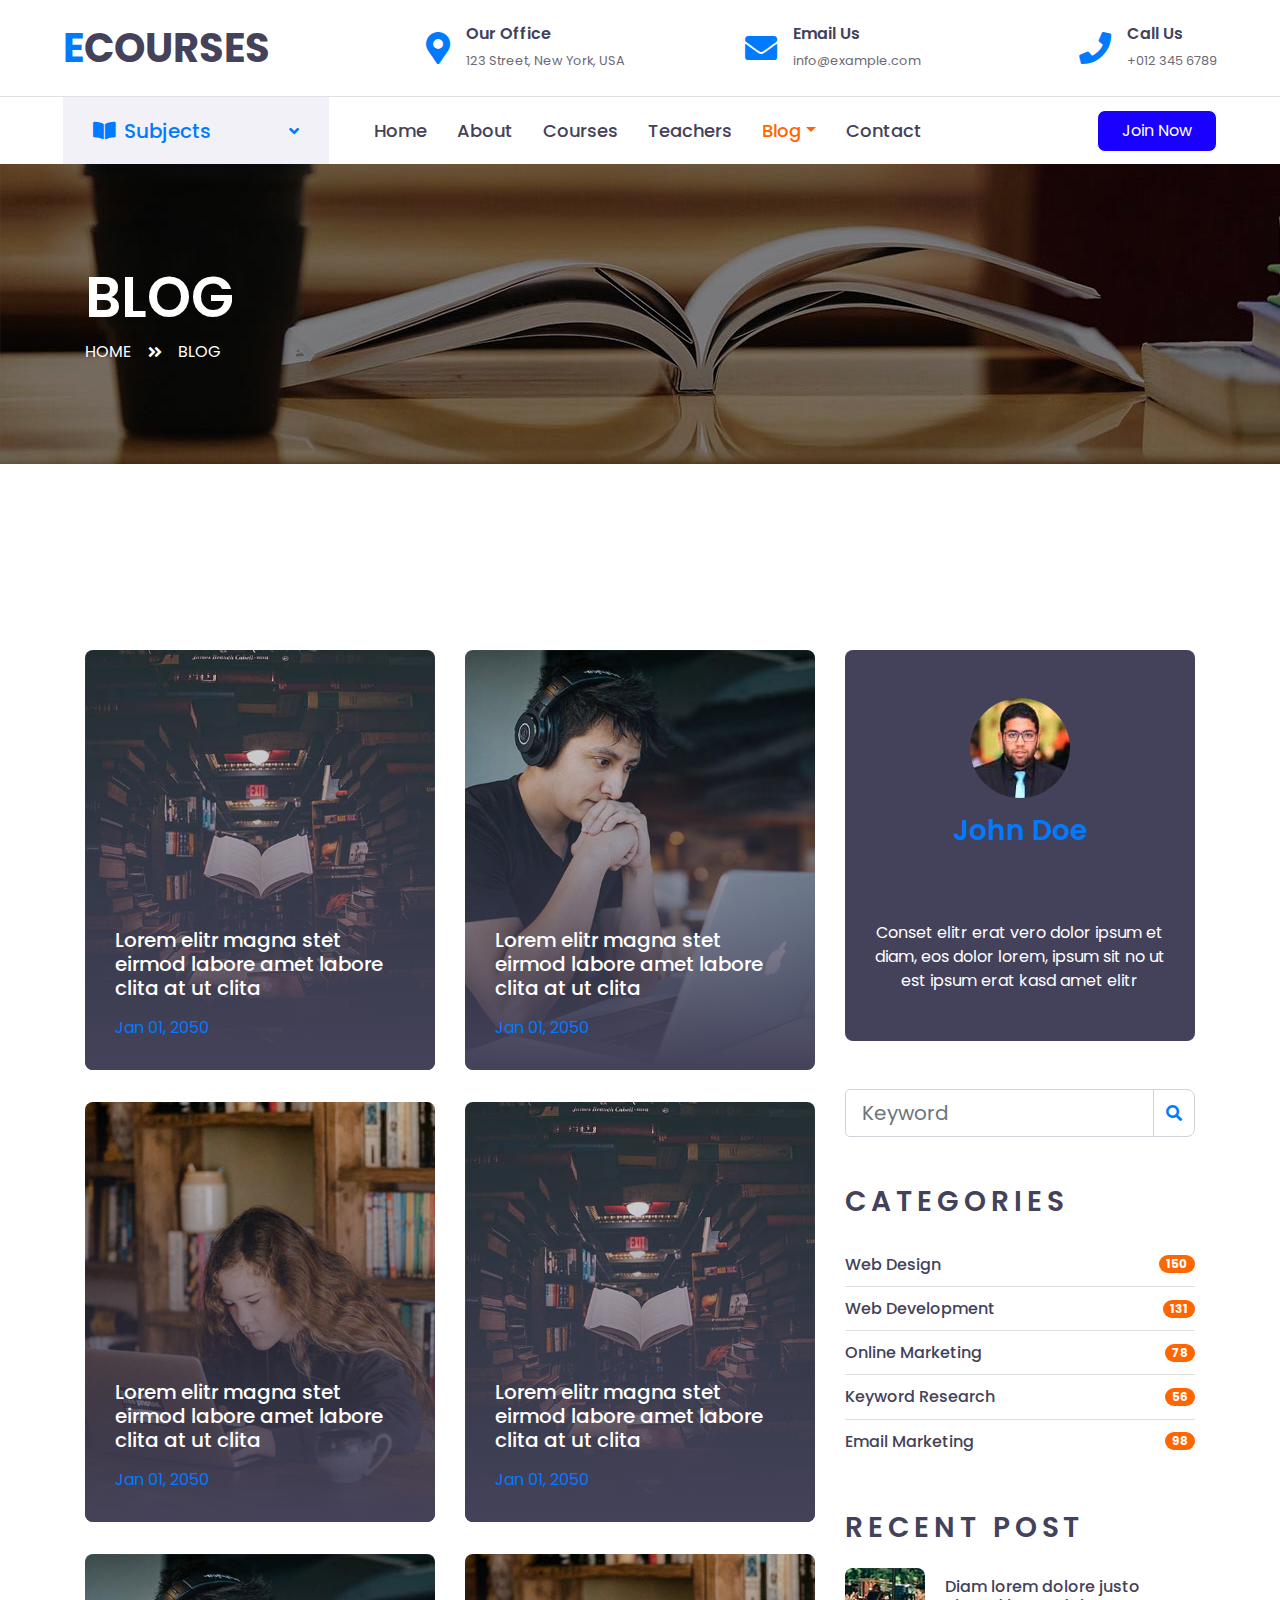
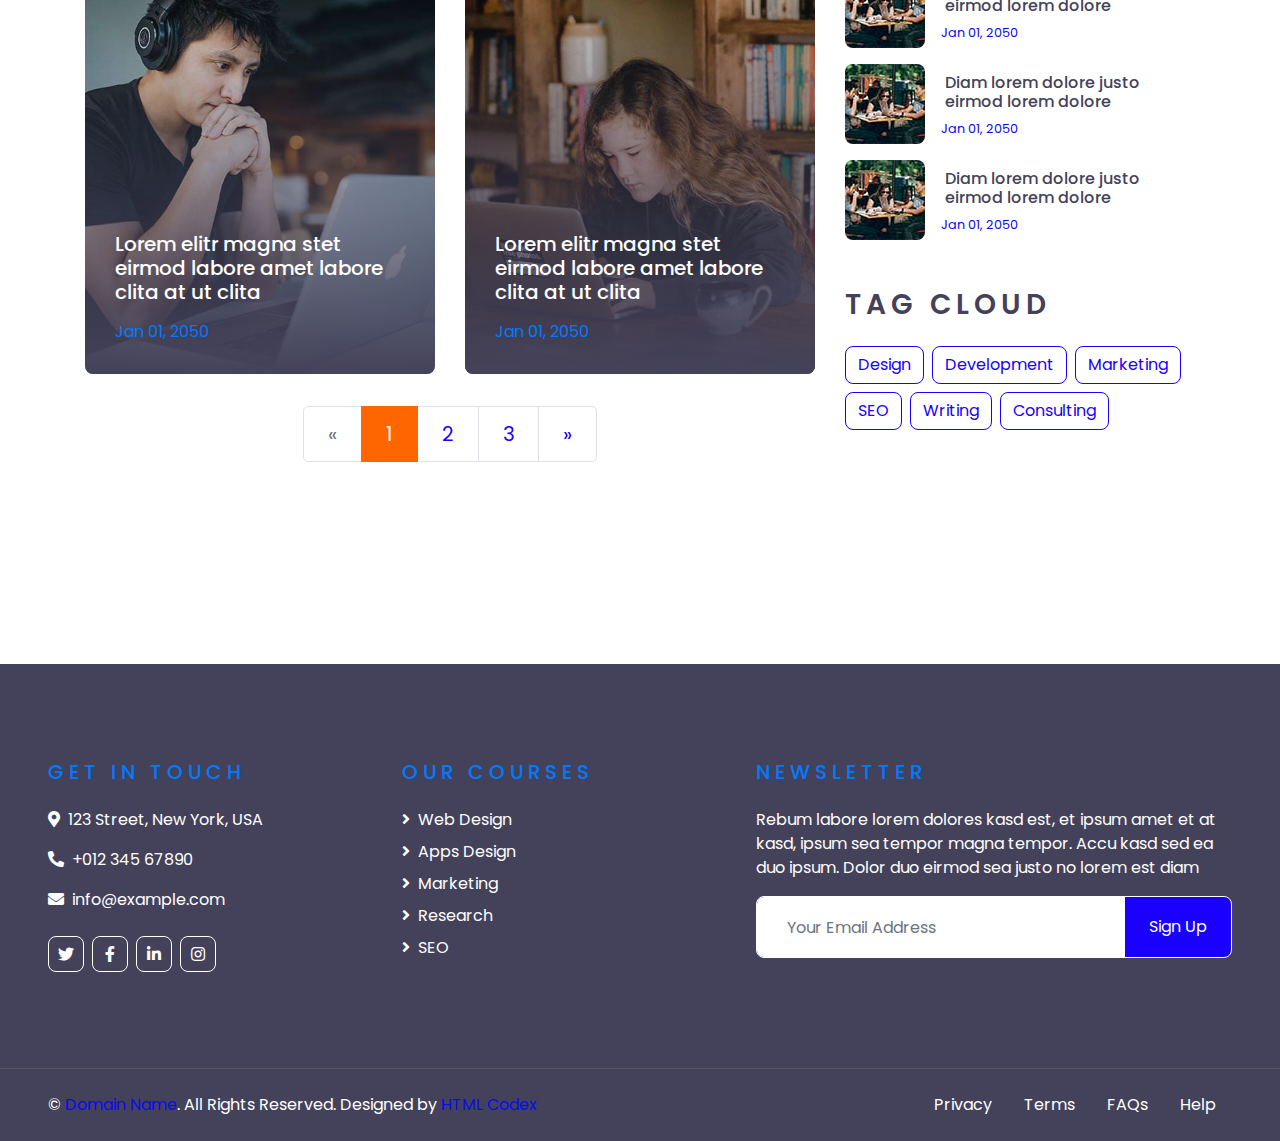
<file: blog.html>
<!DOCTYPE html>
<html lang="en">

<head>
    <meta charset="utf-8">
    <title>ECOURSES - Online Courses HTML Template</title>
    <meta content="width=device-width, initial-scale=1.0" name="viewport">
    <meta content="Free HTML Templates" name="keywords">
    <meta content="Free HTML Templates" name="description">

    <!-- Favicon -->
    <link href="img/favicon.ico" rel="icon">

    <!-- Google Web Fonts -->
    <link rel="preconnect" href="https://fonts.gstatic.com">
    <link href="https://fonts.googleapis.com/css2?family=Poppins:wght@400;500;600;700&display=swap" rel="stylesheet"> 

    <!-- Font Awesome -->
    <link href="https://cdnjs.cloudflare.com/ajax/libs/font-awesome/5.10.0/css/all.min.css" rel="stylesheet">

    <!-- Libraries Stylesheet -->
    <link href="lib/owlcarousel/assets/owl.carousel.min.css" rel="stylesheet">

    <!-- Customized Bootstrap Stylesheet -->
    <link href="css/style.css" rel="stylesheet">
</head>

<body>
    <!-- Topbar Start -->
    <div class="container-fluid d-none d-lg-block">
        <div class="row align-items-center py-4 px-xl-5">
            <div class="col-lg-3">
                <a href="" class="text-decoration-none">
                    <h1 class="m-0"><span class="text-primary">E</span>COURSES</h1>
                </a>
            </div>
            <div class="col-lg-3 text-right">
                <div class="d-inline-flex align-items-center">
                    <i class="fa fa-2x fa-map-marker-alt text-primary mr-3"></i>
                    <div class="text-left">
                        <h6 class="font-weight-semi-bold mb-1">Our Office</h6>
                        <small>123 Street, New York, USA</small>
                    </div>
                </div>
            </div>
            <div class="col-lg-3 text-right">
                <div class="d-inline-flex align-items-center">
                    <i class="fa fa-2x fa-envelope text-primary mr-3"></i>
                    <div class="text-left">
                        <h6 class="font-weight-semi-bold mb-1">Email Us</h6>
                        <small>info@example.com</small>
                    </div>
                </div>
            </div>
            <div class="col-lg-3 text-right">
                <div class="d-inline-flex align-items-center">
                    <i class="fa fa-2x fa-phone text-primary mr-3"></i>
                    <div class="text-left">
                        <h6 class="font-weight-semi-bold mb-1">Call Us</h6>
                        <small>+012 345 6789</small>
                    </div>
                </div>
            </div>
        </div>
    </div>
    <!-- Topbar End -->


    <!-- Navbar Start -->
    <div class="container-fluid">
        <div class="row border-top px-xl-5">
            <div class="col-lg-3 d-none d-lg-block">
                <a class="d-flex align-items-center justify-content-between bg-secondary w-100 text-decoration-none" data-toggle="collapse" href="#navbar-vertical" style="height: 67px; padding: 0 30px;">
                    <h5 class="text-primary m-0"><i class="fa fa-book-open mr-2"></i>Subjects</h5>
                    <i class="fa fa-angle-down text-primary"></i>
                </a>
                <nav class="collapse position-absolute navbar navbar-vertical navbar-light align-items-start p-0 border border-top-0 border-bottom-0 bg-light" id="navbar-vertical" style="width: calc(100% - 30px); z-index: 9;">
                    <div class="navbar-nav w-100">
                        <div class="nav-item dropdown">
                            <a href="#" class="nav-link" data-toggle="dropdown">Web Design <i class="fa fa-angle-down float-right mt-1"></i></a>
                            <div class="dropdown-menu position-absolute bg-secondary border-0 rounded-0 w-100 m-0">
                                <a href="" class="dropdown-item">HTML</a>
                                <a href="" class="dropdown-item">CSS</a>
                                <a href="" class="dropdown-item">jQuery</a>
                            </div>
                        </div>
                        <a href="" class="nav-item nav-link">Apps Design</a>
                        <a href="" class="nav-item nav-link">Marketing</a>
                        <a href="" class="nav-item nav-link">Research</a>
                        <a href="" class="nav-item nav-link">SEO</a>
                    </div>
                </nav>
            </div>
            <div class="col-lg-9">
                <nav class="navbar navbar-expand-lg bg-light navbar-light py-3 py-lg-0 px-0">
                    <a href="" class="text-decoration-none d-block d-lg-none">
                        <h1 class="m-0"><span class="text-primary">E</span>COURSES</h1>
                    </a>
                    <button type="button" class="navbar-toggler" data-toggle="collapse" data-target="#navbarCollapse">
                        <span class="navbar-toggler-icon"></span>
                    </button>
                    <div class="collapse navbar-collapse justify-content-between" id="navbarCollapse">
                        <div class="navbar-nav py-0">
                            <a href="index.html" class="nav-item nav-link">Home</a>
                            <a href="about.html" class="nav-item nav-link">About</a>
                            <a href="course.html" class="nav-item nav-link">Courses</a>
                            <a href="teacher.html" class="nav-item nav-link">Teachers</a>
                            <div class="nav-item dropdown">
                                <a href="#" class="nav-link dropdown-toggle active" data-toggle="dropdown">Blog</a>
                                <div class="dropdown-menu rounded-0 m-0">
                                    <a href="blog.html" class="dropdown-item active">Blog Grid</a>
                                    <a href="single.html" class="dropdown-item">Blog Detail</a>
                                </div>
                            </div>
                            <a href="contact.html" class="nav-item nav-link">Contact</a>
                        </div>
                        <a class="btn btn-primary py-2 px-4 ml-auto d-none d-lg-block" href="">Join Now</a>
                    </div>
                </nav>
            </div>
        </div>
    </div>
    <!-- Navbar End -->


    <!-- Header Start -->
    <div class="container-fluid page-header" style="margin-bottom: 90px;">
        <div class="container">
            <div class="d-flex flex-column justify-content-center" style="min-height: 300px">
                <h3 class="display-4 text-white text-uppercase">Blog</h3>
                <div class="d-inline-flex text-white">
                    <p class="m-0 text-uppercase"><a class="text-white" href="">Home</a></p>
                    <i class="fa fa-angle-double-right pt-1 px-3"></i>
                    <p class="m-0 text-uppercase">Blog</p>
                </div>
            </div>
        </div>
    </div>
    <!-- Header End -->


    <!-- Blog Start -->
    <div class="container-fluid py-5">
        <div class="container py-5">
            <div class="row">
                <div class="col-lg-8">
                    <div class="row pb-3">
                        <div class="col-lg-6 mb-4">
                            <div class="blog-item position-relative overflow-hidden rounded mb-2">
                                <img class="img-fluid" src="img/blog-1.jpg" alt="">
                                <a class="blog-overlay text-decoration-none" href="">
                                    <h5 class="text-white mb-3">Lorem elitr magna stet eirmod labore amet labore clita at ut clita</h5>
                                    <p class="text-primary m-0">Jan 01, 2050</p>
                                </a>
                            </div>
                        </div>
                        <div class="col-lg-6 mb-4">
                            <div class="blog-item position-relative overflow-hidden rounded mb-2">
                                <img class="img-fluid" src="img/blog-2.jpg" alt="">
                                <a class="blog-overlay text-decoration-none" href="">
                                    <h5 class="text-white mb-3">Lorem elitr magna stet eirmod labore amet labore clita at ut clita</h5>
                                    <p class="text-primary m-0">Jan 01, 2050</p>
                                </a>
                            </div>
                        </div>
                        <div class="col-lg-6 mb-4">
                            <div class="blog-item position-relative overflow-hidden rounded mb-2">
                                <img class="img-fluid" src="img/blog-3.jpg" alt="">
                                <a class="blog-overlay text-decoration-none" href="">
                                    <h5 class="text-white mb-3">Lorem elitr magna stet eirmod labore amet labore clita at ut clita</h5>
                                    <p class="text-primary m-0">Jan 01, 2050</p>
                                </a>
                            </div>
                        </div>
                        <div class="col-lg-6 mb-4">
                            <div class="blog-item position-relative overflow-hidden rounded mb-2">
                                <img class="img-fluid" src="img/blog-1.jpg" alt="">
                                <a class="blog-overlay text-decoration-none" href="">
                                    <h5 class="text-white mb-3">Lorem elitr magna stet eirmod labore amet labore clita at ut clita</h5>
                                    <p class="text-primary m-0">Jan 01, 2050</p>
                                </a>
                            </div>
                        </div>
                        <div class="col-lg-6 mb-4">
                            <div class="blog-item position-relative overflow-hidden rounded mb-2">
                                <img class="img-fluid" src="img/blog-2.jpg" alt="">
                                <a class="blog-overlay text-decoration-none" href="">
                                    <h5 class="text-white mb-3">Lorem elitr magna stet eirmod labore amet labore clita at ut clita</h5>
                                    <p class="text-primary m-0">Jan 01, 2050</p>
                                </a>
                            </div>
                        </div>
                        <div class="col-lg-6 mb-4">
                            <div class="blog-item position-relative overflow-hidden rounded mb-2">
                                <img class="img-fluid" src="img/blog-3.jpg" alt="">
                                <a class="blog-overlay text-decoration-none" href="">
                                    <h5 class="text-white mb-3">Lorem elitr magna stet eirmod labore amet labore clita at ut clita</h5>
                                    <p class="text-primary m-0">Jan 01, 2050</p>
                                </a>
                            </div>
                        </div>
                        <div class="col-12">
                            <nav aria-label="Page navigation">
                                <ul class="pagination pagination-lg justify-content-center mb-0">
                                  <li class="page-item disabled">
                                    <a class="page-link" href="#" aria-label="Previous">
                                      <span aria-hidden="true">&laquo;</span>
                                      <span class="sr-only">Previous</span>
                                    </a>
                                  </li>
                                  <li class="page-item active"><a class="page-link" href="#">1</a></li>
                                  <li class="page-item"><a class="page-link" href="#">2</a></li>
                                  <li class="page-item"><a class="page-link" href="#">3</a></li>
                                  <li class="page-item">
                                    <a class="page-link" href="#" aria-label="Next">
                                      <span aria-hidden="true">&raquo;</span>
                                      <span class="sr-only">Next</span>
                                    </a>
                                  </li>
                                </ul>
                              </nav>
                        </div>
                    </div>
                </div>
    
                <div class="col-lg-4 mt-5 mt-lg-0">
                    <!-- Author Bio -->
                    <div class="d-flex flex-column text-center bg-dark rounded mb-5 py-5 px-4">
                        <img src="img/user.jpg" class="img-fluid rounded-circle mx-auto mb-3" style="width: 100px;">
                        <h3 class="text-primary mb-3">John Doe</h3>
                        <h3 class="text-uppercase mb-4" style="letter-spacing: 5px;">Tag Cloud</h3>
                        <p class="text-white m-0">Conset elitr erat vero dolor ipsum et diam, eos dolor lorem, ipsum sit no ut est  ipsum erat kasd amet elitr</p>
                    </div>
    
                    <!-- Search Form -->
                    <div class="mb-5">
                        <form action="">
                            <div class="input-group">
                                <input type="text" class="form-control form-control-lg" placeholder="Keyword">
                                <div class="input-group-append">
                                    <span class="input-group-text bg-transparent text-primary"><i
                                            class="fa fa-search"></i></span>
                                </div>
                            </div>
                        </form>
                    </div>
    
                    <!-- Category List -->
                    <div class="mb-5">
                        <h3 class="text-uppercase mb-4" style="letter-spacing: 5px;">Categories</h3>
                        <ul class="list-group list-group-flush">
                            <li class="list-group-item d-flex justify-content-between align-items-center px-0">
                                <a href="" class="text-decoration-none h6 m-0">Web Design</a>
                                <span class="badge badge-primary badge-pill">150</span>
                            </li>
                            <li class="list-group-item d-flex justify-content-between align-items-center px-0">
                                <a href="" class="text-decoration-none h6 m-0">Web Development</a>
                                <span class="badge badge-primary badge-pill">131</span>
                            </li>
                            <li class="list-group-item d-flex justify-content-between align-items-center px-0">
                                <a href="" class="text-decoration-none h6 m-0">Online Marketing</a>
                                <span class="badge badge-primary badge-pill">78</span>
                            </li>
                            <li class="list-group-item d-flex justify-content-between align-items-center px-0">
                                <a href="" class="text-decoration-none h6 m-0">Keyword Research</a>
                                <span class="badge badge-primary badge-pill">56</span>
                            </li>
                            <li class="list-group-item d-flex justify-content-between align-items-center px-0">
                                <a href="" class="text-decoration-none h6 m-0">Email Marketing</a>
                                <span class="badge badge-primary badge-pill">98</span>
                            </li>
                        </ul>
                    </div>
    
                    <!-- Recent Post -->
                    <div class="mb-5">
                        <h3 class="text-uppercase mb-4" style="letter-spacing: 5px;">Recent Post</h3>
                        <a class="d-flex align-items-center text-decoration-none mb-3" href="">
                            <img class="img-fluid rounded" src="img/blog-80x80.jpg" alt="">
                            <div class="pl-3">
                                <h6 class="m-1">Diam lorem dolore justo eirmod lorem dolore</h6>
                                <small>Jan 01, 2050</small>
                            </div>
                        </a>
                        <a class="d-flex align-items-center text-decoration-none mb-3" href="">
                            <img class="img-fluid rounded" src="img/blog-80x80.jpg" alt="">
                            <div class="pl-3">
                                <h6 class="m-1">Diam lorem dolore justo eirmod lorem dolore</h6>
                                <small>Jan 01, 2050</small>
                            </div>
                        </a>
                        <a class="d-flex align-items-center text-decoration-none mb-3" href="">
                            <img class="img-fluid rounded" src="img/blog-80x80.jpg" alt="">
                            <div class="pl-3">
                                <h6 class="m-1">Diam lorem dolore justo eirmod lorem dolore</h6>
                                <small>Jan 01, 2050</small>
                            </div>
                        </a>
                    </div>
    
                    <!-- Tag Cloud -->
                    <div class="mb-5">
                        <h3 class="text-uppercase mb-4" style="letter-spacing: 5px;">Tag Cloud</h3>
                        <div class="d-flex flex-wrap m-n1">
                            <a href="" class="btn btn-outline-primary m-1">Design</a>
                            <a href="" class="btn btn-outline-primary m-1">Development</a>
                            <a href="" class="btn btn-outline-primary m-1">Marketing</a>
                            <a href="" class="btn btn-outline-primary m-1">SEO</a>
                            <a href="" class="btn btn-outline-primary m-1">Writing</a>
                            <a href="" class="btn btn-outline-primary m-1">Consulting</a>
                        </div>
                    </div>
                </div>
            </div>
        </div>
    </div>
    <!-- Blog End -->


    <!-- Footer Start -->
    <div class="container-fluid bg-dark text-white py-5 px-sm-3 px-lg-5" style="margin-top: 90px;">
        <div class="row pt-5">
            <div class="col-lg-7 col-md-12">
                <div class="row">
                    <div class="col-md-6 mb-5">
                        <h5 class="text-primary text-uppercase mb-4" style="letter-spacing: 5px;">Get In Touch</h5>
                        <p><i class="fa fa-map-marker-alt mr-2"></i>123 Street, New York, USA</p>
                        <p><i class="fa fa-phone-alt mr-2"></i>+012 345 67890</p>
                        <p><i class="fa fa-envelope mr-2"></i>info@example.com</p>
                        <div class="d-flex justify-content-start mt-4">
                            <a class="btn btn-outline-light btn-square mr-2" href="#"><i class="fab fa-twitter"></i></a>
                            <a class="btn btn-outline-light btn-square mr-2" href="#"><i class="fab fa-facebook-f"></i></a>
                            <a class="btn btn-outline-light btn-square mr-2" href="#"><i class="fab fa-linkedin-in"></i></a>
                            <a class="btn btn-outline-light btn-square" href="#"><i class="fab fa-instagram"></i></a>
                        </div>
                    </div>
                    <div class="col-md-6 mb-5">
                        <h5 class="text-primary text-uppercase mb-4" style="letter-spacing: 5px;">Our Courses</h5>
                        <div class="d-flex flex-column justify-content-start">
                            <a class="text-white mb-2" href="#"><i class="fa fa-angle-right mr-2"></i>Web Design</a>
                            <a class="text-white mb-2" href="#"><i class="fa fa-angle-right mr-2"></i>Apps Design</a>
                            <a class="text-white mb-2" href="#"><i class="fa fa-angle-right mr-2"></i>Marketing</a>
                            <a class="text-white mb-2" href="#"><i class="fa fa-angle-right mr-2"></i>Research</a>
                            <a class="text-white" href="#"><i class="fa fa-angle-right mr-2"></i>SEO</a>
                        </div>
                    </div>
                </div>
            </div>
            <div class="col-lg-5 col-md-12 mb-5">
                <h5 class="text-primary text-uppercase mb-4" style="letter-spacing: 5px;">Newsletter</h5>
                <p>Rebum labore lorem dolores kasd est, et ipsum amet et at kasd, ipsum sea tempor magna tempor. Accu kasd sed ea duo ipsum. Dolor duo eirmod sea justo no lorem est diam</p>
                <div class="w-100">
                    <div class="input-group">
                        <input type="text" class="form-control border-light" style="padding: 30px;" placeholder="Your Email Address">
                        <div class="input-group-append">
                            <button class="btn btn-primary px-4">Sign Up</button>
                        </div>
                    </div>
                </div>
            </div>
        </div>
    </div>
    <div class="container-fluid bg-dark text-white border-top py-4 px-sm-3 px-md-5" style="border-color: rgba(256, 256, 256, .1) !important;">
        <div class="row">
            <div class="col-lg-6 text-center text-md-left mb-3 mb-md-0">
                <p class="m-0 text-white">&copy; <a href="#">Domain Name</a>. All Rights Reserved. Designed by <a href="https://htmlcodex.com">HTML Codex</a>
                </p>
            </div>
            <div class="col-lg-6 text-center text-md-right">
                <ul class="nav d-inline-flex">
                    <li class="nav-item">
                        <a class="nav-link text-white py-0" href="#">Privacy</a>
                    </li>
                    <li class="nav-item">
                        <a class="nav-link text-white py-0" href="#">Terms</a>
                    </li>
                    <li class="nav-item">
                        <a class="nav-link text-white py-0" href="#">FAQs</a>
                    </li>
                    <li class="nav-item">
                        <a class="nav-link text-white py-0" href="#">Help</a>
                    </li>
                </ul>
            </div>
        </div>
    </div>
    <!-- Footer End -->


    <!-- Back to Top -->
    <a href="#" class="btn btn-lg btn-primary btn-lg-square back-to-top"><i class="fa fa-angle-double-up"></i></a>


    <!-- JavaScript Libraries -->
    <script src="https://code.jquery.com/jquery-3.4.1.min.js"></script>
    <script src="https://stackpath.bootstrapcdn.com/bootstrap/4.4.1/js/bootstrap.bundle.min.js"></script>
    <script src="lib/easing/easing.min.js"></script>
    <script src="lib/owlcarousel/owl.carousel.min.js"></script>

    <!-- Contact Javascript File -->
    <script src="mail/jqBootstrapValidation.min.js"></script>
    <script src="mail/contact.js"></script>

    <!-- Template Javascript -->
    <script src="js/main.js"></script>
</body>

</html>
</file>
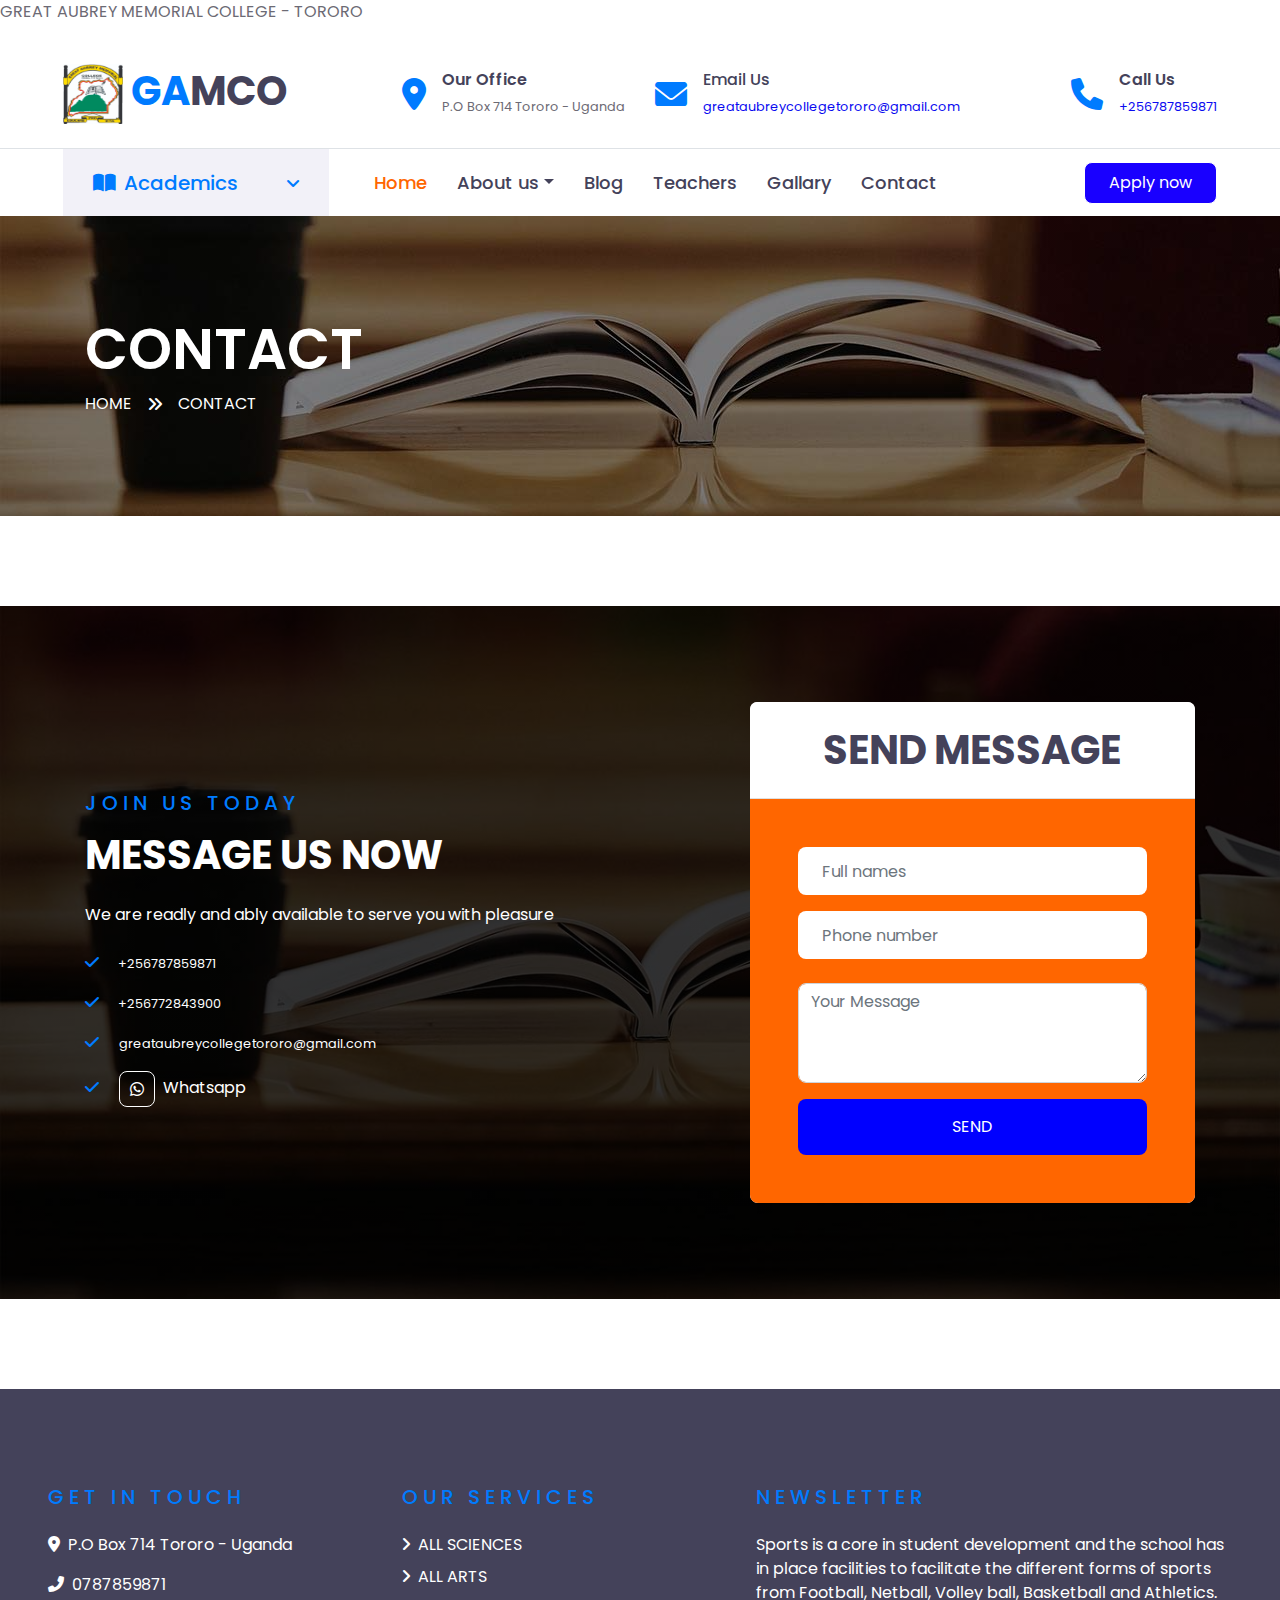
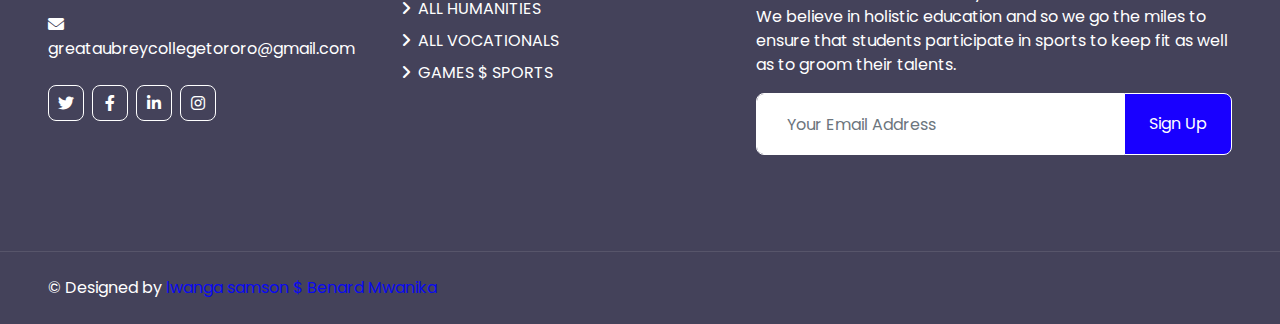
<file: contact.html>
<!DOCTYPE html>
<html lang="en">

<head>
    <meta charset="utf-8">
    <title>GREAT AUBREY MEMORIAL COLLEGE</title>
    <meta content="width=device-width, initial-scale=1.0" name="viewport">
    <meta content="Best schools In  Tororo District" name="keywords">
    <meta content="Great Aubrey Memorial College" name="keywords">
    <meta content="school near me" name="keywords">
    <meta content="secondary schools in Tororo District" name="keywords">
    <meta content="GAMCO" name="keywords">
    <meta content="AUBREY" name="keywords">
    <meta content="GAMCO" name="keywords">
    <meta content="We are a private secondary school in Eastern Uganda started in 2000. We are committed to delivering quality education in a supportive, student-focused setting." name="description">
    
     <link rel="icon" href="img/logo (2).jpg" type="image/png">
    <!-- Favicon -->
    <link href="img/favicon.ico" rel="icon">

    <!-- Google Web Fonts -->
    <link rel="preconnect" href="https://fonts.gstatic.com">
    <link href="https://fonts.googleapis.com/css2?family=Poppins:wght@400;500;600;700&display=swap" rel="stylesheet"> 

    <!-- Font Awesome -->
    <link href="https://cdnjs.cloudflare.com/ajax/libs/font-awesome/5.10.0/css/all.min.css" rel="stylesheet">

    <!-- Libraries Stylesheet -->
    <link href="lib/owlcarousel/assets/owl.carousel.min.css" rel="stylesheet">

    <!-- Customized Bootstrap Stylesheet -->
    <link href="css/style.css" rel="stylesheet">
    <!-- font awesome icones -->
    <link rel="stylesheet" href="https://cdnjs.cloudflare.com/ajax/libs/font-awesome/6.0.0-beta3/css/all.min.css">
    
</head>

<body>
    <!-- Topbar Start -->
             <div class="first">
           <p>GREAT AUBREY MEMORIAL COLLEGE - TORORO</p>
        </div>
    <div class="container-fluid d-none d-lg-block">

        <div class="row align-items-center py-4 px-xl-5">
            <div class="col-lg-3">
                <a href="" class="text-decoration-none">
                    <h1 class="m-0"><span class="text-primary"> <img src="img/logo (2).jpg" alt="" srcset="" height="60px" width="60px"> GA</span>MCO</h1>
                </a>
            </div>
            <div class="col-lg-3 text-right">
                <div class="d-inline-flex align-items-center">
                    <i class="fa fa-2x fa-map-marker-alt text-primary mr-3"></i>
                    <div class="text-left">
                        <h6 class="font-weight-semi-bold mb-1">Our Office</h6>
                        <small>P.O Box 714 Tororo - Uganda</small>
                    </div>
                </div>
            </div>
            <div class="col-lg-3 text-right">
                <div class="d-inline-flex align-items-center">
                    <i class="fa fa-2x fa-envelope text-primary mr-3"></i>
                    <div class="text-left">
                        <h6 class="font-weight-semi-bol mb-1">Email Us</h6>
                        <small>    <a href="mailto:greataubreycollegetororo@gmail.com
                            " class="cta-button">greataubreycollegetororo@gmail.com
                        </a></small>
                    </div>
                </div>
            </div>
            <div class="col-lg-3 text-right">
                <div class="d-inline-flex align-items-center">
                    <i class="fa fa-2x fa-phone text-primary mr-3"></i>
                    <div class="text-left">
                        <h6 class="font-weight-semi-bold mb-1">Call Us</h6>
                        <small>   <a href="tel:+256787859871" class="cta-button"> +256787859871</a></small>
                    </div>
                </div>
            </div>
        </div>
    </div>
    <!-- Topbar End -->


    <!-- Navbar Start -->
    <div class="container-fluid">
        <div class="row border-top px-xl-5">
            <div class="col-lg-3 d-none d-lg-block">
                <a class="d-flex align-items-center justify-content-between bg-secondary w-100 text-decoration-none" data-toggle="collapse" href="#navbar-vertical" style="height: 67px; padding: 0 30px;">
                    <h5 class="text-primary m-0"><i class="fa fa-book-open mr-2"></i>Academics</h5>
                    <i class="fa fa-angle-down text-primary"></i>
                </a>
                <nav class="collapse position-absolute navbar navbar-vertical navbar-light align-items-start p-0 border border-top-0 border-bottom-0 bg-light" id="navbar-vertical" style="width: calc(100% - 30px); z-index: 9;">
                    <div class="navbar-nav w-100">
                        <div class="nav-item dropdown">
                            <a href="#" class="nav-link" data-toggle="dropdown">DEPARTMENTS <i class="fa fa-angle-down float-right mt-1"></i></a>
                            <div class="dropdown-menu position-absolute bg-secondary border-0 rounded-0 w-100 m-0">
                                <a href="" class="dropdown-item"></a>
                                <a href="" class="dropdown-item"></a>
                                <a href="" class="dropdown-item"></a>
                            </div>
                        </div>
                        <a href="" class="nav-item nav-link">CURRICULUM</a>
                        <a href="holiday.html" class="nav-item nav-link">HOLIDAY WORK AND ASSIGNMENT</a>
                        <a href="" class="nav-item nav-link"></a>
                        <a href="" class="nav-item nav-link"></a>
                    </div>
                </nav>
            </div>
            <div class="col-lg-9">
                <nav class="navbar navbar-expand-lg bg-light navbar-light py-3 py-lg-0 px-0">
                    <a href="" class="text-decoration-none d-block d-lg-none">
                        <h1 class="m-0"><span class="text-primary">GA</span>MCO</h1>
                    </a>
                    <button type="button" class="navbar-toggler" data-toggle="collapse" data-target="#navbarCollapse">
                        <span class="navbar-toggler-icon"></span>
                    </button>
                    <div class="collapse navbar-collapse justify-content-between" id="navbarCollapse">
                        <div class="navbar-nav py-0">
                            <a href="index.html" class="nav-item nav-link active">Home</a>
                            <div class="nav-item dropdown">
                                <a href="about.html" class="nav-link dropdown-toggle" data-toggle="dropdown">About us</a>
                                <div class="dropdown-menu rounded-0 m-0">
                                    <a href="about.html" class="dropdown-item">School background</a>
                                    <a href="sathem.html" class="dropdown-item">SCHOOL ANTHEM</a>
                                </div>
                            </div>
                            <a href="blog.html" class="nav-item nav-link">Blog</a>
                            <a href="teacher.html" class="nav-item nav-link">Teachers</a>
                            <a href="gallary.html" class="nav-item nav-link">Gallary</a>
                            <a href="contact.html" class="nav-item nav-link">Contact</a>
                        </div>
                        <a class="btn btn-primary py-2 px-4 ml-auto d-none d-lg-block" href="regestration.html">Apply now</a>
                    </div>
                </nav>
            </div>
        </div>
    </div>
    <!-- Navbar End -->


    <!-- Header Start -->
    <div class="container-fluid page-header" style="margin-bottom: 90px;">
        <div class="container">
            <div class="d-flex flex-column justify-content-center" style="min-height: 300px">
                <h3 class="display-4 text-white text-uppercase">Contact</h3>
                <div class="d-inline-flex text-white">
                    <p class="m-0 text-uppercase"><a class="text-white" href="index.html">Home</a></p>
                    <i class="fa fa-angle-double-right pt-1 px-3"></i>
                    <p class="m-0 text-uppercase">Contact</p>
                </div>
            </div>
        </div>
    </div>
    <!-- Header End -->
          
        <!-- Registration Start -->
        <div class="container-fluid bg-registration py-5" style="margin: 90px 0;">
            <div class="container py-5">
                <div class="row align-items-center">
                    <div class="col-lg-7 mb-5 mb-lg-0">
                        <div class="mb-4">
                            <h5 class="text-primary text-uppercase mb-3" style="letter-spacing: 5px;">JOIN US TODAY</h5>
                            <h1 class="text-white">MESSAGE US NOW</h1>
                        </div>
                        <p class="text-white">
                                 We are readly and ably available to serve you with pleasure
                            
                            </p>
                        <ul class="list-inline text-white m-0">
                            <li class="py-2"><i class="fa fa-check text-primary mr-3"></i><small>   <a href="tel:+256787859871" class="cta-button" style="color: white;"> +256787859871</a></small></li>
                            <li class="py-2"><i class="fa fa-check text-primary mr-3"></i><small>   <a href="tel:+256772843900" class="cta-button" style="color: white;"> +256772843900</a></small></li>
                            <li class="py-2"><i class="fa fa-check text-primary mr-3"></i>                        <small>    <a href="mailto:greataubreycollegetororo@gmail.com
                                " class="cta-button" style="color: white;">greataubreycollegetororo@gmail.com
                            </a></small></li>
                            <li class="py-2"><i class="fa fa-check text-primary mr-3"></i> <a class="btn btn-outline-light btn-square mr-2" href="https://wa.me/+256787859871" target="_blank"><i class="fab fa-whatsapp"></i></a>Whatsapp</li>
                        </ul>
                    </div>
                    <div class="col-lg-5">
                        <div class="card border-0">
                            <div class="card-header bg-light text-center p-4">
                                <h1 class="m-0">SEND MESSAGE</h1>
                            </div>
                            <div class="card-body rounded-bottom bg-primary p-5" >
                                <form>
                                    <div class="form-group">
                                        <input type="text" class="form-control border-0 p-4" placeholder="Full names" required="required" />
                                    </div>
                                    <div class="form-group">
                                        <input type="number" class="form-control border-0 p-4" placeholder="Phone number " required="required" />
                                        <br>
                                        <textarea name="message" id="message" class="form-control mb-3" placeholder="Your Message" style="height: 100px;"></textarea>
                                    </div>
                                    <div class="form-group">
                                        
                                    </div>
                                    <div>
                                        <button class="btn btn-dark btn-block border-0 py-3" type="submit" style="background-color: blue;">SEND </button>
                                    </div>
                                </form>
                            </div>
                        </div>
                    </div>
                </div>
            </div>
        </div>
        <!-- Registration End -->

        
        <!-- gmap -->
<section class="section pt-0">
    <!-- Google Map -->
    <div id="map_canvas" data-latitude="51.507351" data-longitude="-0.127758"></div>
  </section>
  <!-- /gmap -->




    
    <!-- Footer Start -->
    <div class="container-fluid bg-dark text-white py-5 px-sm-3 px-lg-5" style="margin-top: 90px;">
        <div class="row pt-5">
            <div class="col-lg-7 col-md-12">
                <div class="row">
                    <div class="col-md-6 mb-5">
                        <h5 class="text-primary text-uppercase mb-4" style="letter-spacing: 5px;">Get In Touch</h5>
                        <p><i class="fa fa-map-marker-alt mr-2"></i>P.O Box 714 Tororo - Uganda</p>
                        <p><i class="fa fa-phone-alt mr-2"></i>0787859871 </p>
                        <p><i class="fa fa-envelope mr-2"></i>greataubreycollegetororo@gmail.com</p>
                        <div class="d-flex justify-content-start mt-4">
                            <a class="btn btn-outline-light btn-square mr-2" href="#"><i class="fab fa-twitter"></i></a>
                            <a class="btn btn-outline-light btn-square mr-2" href="#"><i class="fab fa-facebook-f"></i></a>
                            <a class="btn btn-outline-light btn-square mr-2" href="#"><i class="fab fa-linkedin-in"></i></a>
                            <a class="btn btn-outline-light btn-square" href="#"><i class="fab fa-instagram"></i></a>
                        </div>
                    </div>
                    <div class="col-md-6 mb-5">
                        <h5 class="text-primary text-uppercase mb-4" style="letter-spacing: 5px;">Our services</h5>
                        <div class="d-flex flex-column justify-content-start">
                            <a class="text-white mb-2" href="#"><i class="fa fa-angle-right mr-2"></i>ALL SCIENCES</a>
                            <a class="text-white mb-2" href="#"><i class="fa fa-angle-right mr-2"></i>ALL ARTS</a>
                            <a class="text-white mb-2" href="#"><i class="fa fa-angle-right mr-2"></i>ALL HUMANITIES</a>
                            <a class="text-white mb-2" href="#"><i class="fa fa-angle-right mr-2"></i>ALL VOCATIONALS</a>
                            <a class="text-white" href="#"><i class="fa fa-angle-right mr-2"></i>GAMES $ SPORTS</a>
                        </div>
                    </div>
                </div>
            </div>
            <div class="col-lg-5 col-md-12 mb-5">
                <h5 class="text-primary text-uppercase mb-4" style="letter-spacing: 5px;">Newsletter</h5>
                <p>Sports is a core in student development and the school has in place facilities to
                     facilitate the different forms of sports from Football, Netball, Volley ball, Basketball and 
                     Athletics. We believe in holistic education and so we go the miles to ensure that
                     students participate in sports to keep fit as well as to groom their talents.</p>
                <div class="w-100">
                    <div class="input-group">
                        <input type="text" class="form-control border-light" style="padding: 30px;" placeholder="Your Email Address">
                        <div class="input-group-append">
                            <button class="btn btn-primary px-4">Sign Up</button>
                        </div>
                    </div>
                </div>
            </div>
        </div>
    </div>
    <div class="container-fluid bg-dark text-white border-top py-4 px-sm-3 px-md-5" style="border-color: rgba(256, 256, 256, .1) !important;">
        <div class="row">
            <div class="col-lg-6 text-center text-md-left mb-3 mb-md-0">
                <p class="m-0 text-white">&copy; <a href="#"></a> Designed by <a href="https://portfolio-riohenry.vercel.app/"> lwanga samson $ Benard Mwanika</a>
                </p>
            </div>
            <div class="col-lg-6 text-center text-md-right">
                <ul class="nav d-inline-flex">
                    <li class="nav-item">
                        <!-- <a class="nav-link text-white py-0" href="#">Privacy</a>
                    </li>
                    <li class="nav-item">
                        <a class="nav-link text-white py-0" href="#">Terms</a>
                    </li>
                    <li class="nav-item">
                        <a class="nav-link text-white py-0" href="#">FAQs</a>
                    </li>
                    <li class="nav-item">
                        <a class="nav-link text-white py-0" href="#">Help</a>
                    </li> -->
                </ul>
            </div>
        </div>
    </div>
    <!-- Footer End -->


    <!-- Back to Top -->
    <a href="#" class="btn btn-lg btn-primary btn-lg-square back-to-top"><i class="fa fa-angle-double-up"></i></a>


    <!-- JavaScript Libraries -->
    <script src="https://code.jquery.com/jquery-3.4.1.min.js"></script>
    <script src="https://stackpath.bootstrapcdn.com/bootstrap/4.4.1/js/bootstrap.bundle.min.js"></script>
    <script src="lib/easing/easing.min.js"></script>
    <script src="lib/owlcarousel/owl.carousel.min.js"></script>

    <!-- Contact Javascript File -->
    <script src="mail/jqBootstrapValidation.min.js"></script>
    <script src="mail/contact.js"></script>

    <!-- Template Javascript -->
    <script src="js/main.js"></script>

    
</body>

</html>
</file>
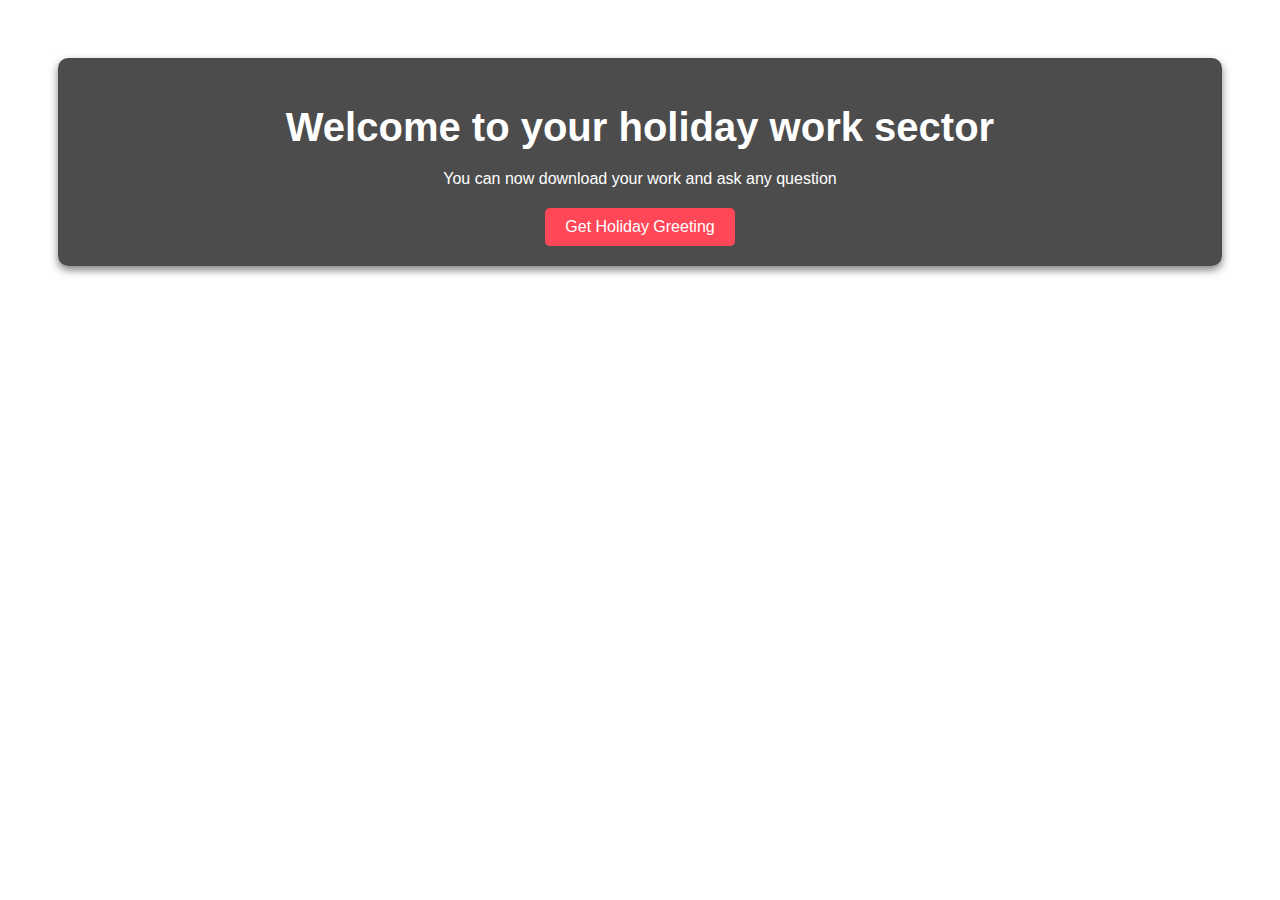
<file: holiday.html>
<!DOCTYPE html>
<html lang="en">
<head>
    <meta charset="UTF-8">
    <meta name="viewport" content="width=device-width, initial-scale=1.0">
    <title>Holiday Countdown</title>
    <link rel="stylesheet" href="css/hoyday.css">
</head>
<body>
    <div class="container">
        
        <h1>Welcome to your holiday work sector</h1>
        <p>You can now download your work and ask any question </p>
        <div id="countdown" class="countdown"></div>
        <button id="greetButton">Get Holiday Greeting</button>
        <p id="greeting" class="hidden"></p>
    </div>
    <script src="js/holyday.js"></script>
</body>
</html>
</file>
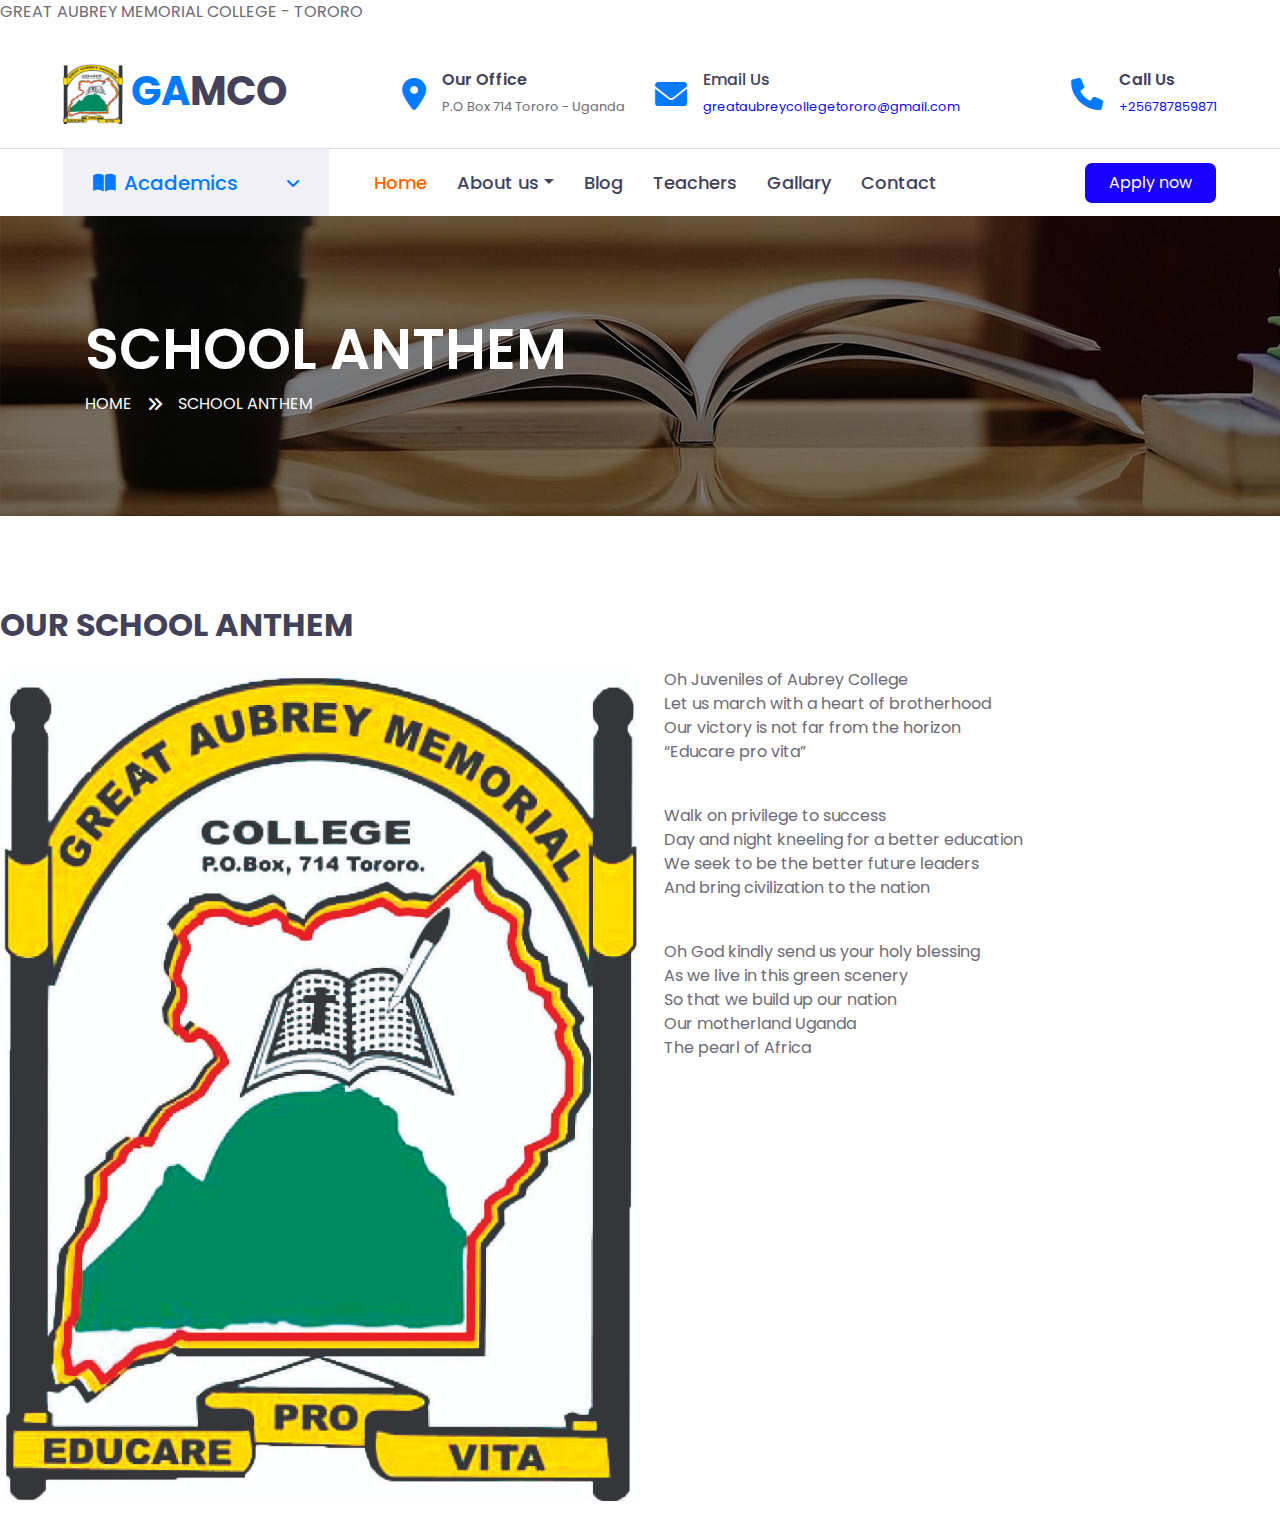
<file: sathem.html>
<!DOCTYPE html>
<html lang="en">

<head>
    <meta charset="utf-8">
    <title>GREAT AUBREY MEMORIAL COLLEGE</title>
    <meta content="width=device-width, initial-scale=1.0" name="viewport">
    <meta content="Best schools In  Tororo District" name="keywords">
    <meta content="Great Aubrey Memorial College" name="keywords">
    <meta content="school near me" name="keywords">
    <meta content="secondary schools in Tororo District" name="keywords">
    <meta content="GAMCO" name="keywords">
    <meta content="AUBREY" name="keywords">
    <meta content="GAMCO" name="keywords">
    <meta content="We are a private secondary school in Eastern Uganda started in 2000. We are committed to delivering quality education in a supportive, student-focused setting." name="description">

    <!-- Favicon -->
    <link href="img/favicon.ico" rel="icon">

    <!-- Google Web Fonts -->
    <link rel="preconnect" href="https://fonts.gstatic.com">
    <link href="https://fonts.googleapis.com/css2?family=Poppins:wght@400;500;600;700&display=swap" rel="stylesheet"> 

    <!-- Font Awesome -->
    <link href="https://cdnjs.cloudflare.com/ajax/libs/font-awesome/5.10.0/css/all.min.css" rel="stylesheet">

    <!-- Libraries Stylesheet -->
    <link href="lib/owlcarousel/assets/owl.carousel.min.css" rel="stylesheet">

    <!-- Customized Bootstrap Stylesheet -->
    <link href="css/style.css" rel="stylesheet">
    <!-- font awesome icones -->
    <link rel="stylesheet" href="https://cdnjs.cloudflare.com/ajax/libs/font-awesome/6.0.0-beta3/css/all.min.css">
    
</head>

<body>
    <!-- Topbar Start -->
             <div class="first">
           <p>GREAT AUBREY MEMORIAL COLLEGE - TORORO</p>
        </div>
    <div class="container-fluid d-none d-lg-block">

        <div class="row align-items-center py-4 px-xl-5">
            <div class="col-lg-3">
                <a href="" class="text-decoration-none">
                    <h1 class="m-0"><span class="text-primary"> <img src="img/logo (2).jpg" alt="" srcset="" height="60px" width="60px"> GA</span>MCO</h1>
                </a>
            </div>
            <div class="col-lg-3 text-right">
                <div class="d-inline-flex align-items-center">
                    <i class="fa fa-2x fa-map-marker-alt text-primary mr-3"></i>
                    <div class="text-left">
                        <h6 class="font-weight-semi-bold mb-1">Our Office</h6>
                        <small>P.O Box 714 Tororo - Uganda</small>
                    </div>
                </div>
            </div>
            <div class="col-lg-3 text-right">
                <div class="d-inline-flex align-items-center">
                    <i class="fa fa-2x fa-envelope text-primary mr-3"></i>
                    <div class="text-left">
                        <h6 class="font-weight-semi-bol mb-1">Email Us</h6>
                        <small>    <a href="mailto:greataubreycollegetororo@gmail.com
                            " class="cta-button">greataubreycollegetororo@gmail.com
                        </a></small>
                    </div>
                </div>
            </div>
            <div class="col-lg-3 text-right">
                <div class="d-inline-flex align-items-center">
                    <i class="fa fa-2x fa-phone text-primary mr-3"></i>
                    <div class="text-left">
                        <h6 class="font-weight-semi-bold mb-1">Call Us</h6>
                        <small>   <a href="tel:+256787859871" class="cta-button"> +256787859871</a></small>
                    </div>
                </div>
            </div>
        </div>
    </div>
    <!-- Topbar End -->


    <!-- Navbar Start -->
    <div class="container-fluid">
        <div class="row border-top px-xl-5">
            <div class="col-lg-3 d-none d-lg-block">
                <a class="d-flex align-items-center justify-content-between bg-secondary w-100 text-decoration-none" data-toggle="collapse" href="#navbar-vertical" style="height: 67px; padding: 0 30px;">
                    <h5 class="text-primary m-0"><i class="fa fa-book-open mr-2"></i>Academics</h5>
                    <i class="fa fa-angle-down text-primary"></i>
                </a>
                <nav class="collapse position-absolute navbar navbar-vertical navbar-light align-items-start p-0 border border-top-0 border-bottom-0 bg-light" id="navbar-vertical" style="width: calc(100% - 30px); z-index: 9;">
                    <div class="navbar-nav w-100">
                        <div class="nav-item dropdown">
                            <a href="#" class="nav-link" data-toggle="dropdown">DEPARTMENTS <i class="fa fa-angle-down float-right mt-1"></i></a>
                            <div class="dropdown-menu position-absolute bg-secondary border-0 rounded-0 w-100 m-0">
                                <a href="" class="dropdown-item"></a>
                                <a href="" class="dropdown-item"></a>
                                <a href="" class="dropdown-item"></a>
                            </div>
                        </div>
                        <a href="" class="nav-item nav-link">CURRICULUM</a>
                        <a href="holiday.html" class="nav-item nav-link">HOLIDAY WORK AND ASSIGNMENT</a>
                        <a href="" class="nav-item nav-link"></a>
                        <a href="" class="nav-item nav-link"></a>
                    </div>
                </nav>
            </div>
            <div class="col-lg-9">
                <nav class="navbar navbar-expand-lg bg-light navbar-light py-3 py-lg-0 px-0">
                    <a href="" class="text-decoration-none d-block d-lg-none">
                        <h1 class="m-0"><span class="text-primary">GA</span>MCO</h1>
                    </a>
                    <button type="button" class="navbar-toggler" data-toggle="collapse" data-target="#navbarCollapse">
                        <span class="navbar-toggler-icon"></span>
                    </button>
                    <div class="collapse navbar-collapse justify-content-between" id="navbarCollapse">
                        <div class="navbar-nav py-0">
                            <a href="index.html" class="nav-item nav-link active">Home</a>
                            <div class="nav-item dropdown">
                                <a href="about.html" class="nav-link dropdown-toggle" data-toggle="dropdown">About us</a>
                                <div class="dropdown-menu rounded-0 m-0">
                                    <a href="about.html" class="dropdown-item">School background</a>
                                    <a href="sathem.html" class="dropdown-item">SCHOOL ANTHEM</a>
                                </div>
                            </div>
                            <a href="blog.html" class="nav-item nav-link">Blog</a>
                            <a href="teacher.html" class="nav-item nav-link">Teachers</a>
                            <a href="gallary.html" class="nav-item nav-link">Gallary</a>
                            <a href="contact.html" class="nav-item nav-link">Contact</a>
                        </div>
                        <a class="btn btn-primary py-2 px-4 ml-auto d-none d-lg-block" href="regestration.html">Apply now</a>
                    </div>
                </nav>
            </div>
        </div>
    </div>
    <!-- Navbar End -->


    <!-- Header Start -->
    <div class="container-fluid page-header" style="margin-bottom: 90px;">
        <div class="container">
            <div class="d-flex flex-column justify-content-center" style="min-height: 300px">
                <h3 class="display-4 text-white text-uppercase">SCHOOL ANTHEM</h3>
                <div class="d-inline-flex text-white">
                    <p class="m-0 text-uppercase"><a class="text-white" href="index.html">Home</a></p>
                    <i class="fa fa-angle-double-right pt-1 px-3"></i>
                    <p class="m-0 text-uppercase">School anthem</p>
                </div>
            </div>
        </div>
    </div>
    <!-- Header End -->
                        <h2 class="mb-4">OUR SCHOOL ANTHEM</h2>
                        <img class="img-fluid rounded w-50 float-left mr-4 mb-3" src="img/logo (2).jpg" alt="Image" >
                        <p>
                            Oh Juveniles of Aubrey College   <br>
                            Let us march with a heart of brotherhood <br>
                            Our victory is not far from the horizon <br>
                            “Educare pro vita” 
                            

                            </p>
                            <br>
                        <p>Walk on privilege to success  <br>
                            Day and night kneeling for a better education <br>
                            We seek to be the better future leaders   <br>
                            And bring civilization to the nation      <br>
                            
                            </p>
                            <br>
                            <p>
                                Oh God kindly send us your holy blessing <br>
                                As we live in this green scenery  <br>
                                So that we build up our nation     <br>
                                Our motherland Uganda <br>
                                The pearl of Africa
    
                               </p>
                        <p>

                        </p>
                    </div>



    <!-- Back to Top -->
    <a href="#" class="btn btn-lg btn-primary btn-lg-square back-to-top"><i class="fa fa-angle-double-up"></i></a>


    <!-- JavaScript Libraries -->
    <script src="https://code.jquery.com/jquery-3.4.1.min.js"></script>
    <script src="https://stackpath.bootstrapcdn.com/bootstrap/4.4.1/js/bootstrap.bundle.min.js"></script>
    <script src="lib/easing/easing.min.js"></script>
    <script src="lib/owlcarousel/owl.carousel.min.js"></script>

    <!-- Contact Javascript File -->
    <script src="mail/jqBootstrapValidation.min.js"></script>
    <script src="mail/contact.js"></script>

    <!-- Template Javascript -->
    <script src="js/main.js"></script>
</body>

</html>
</file>
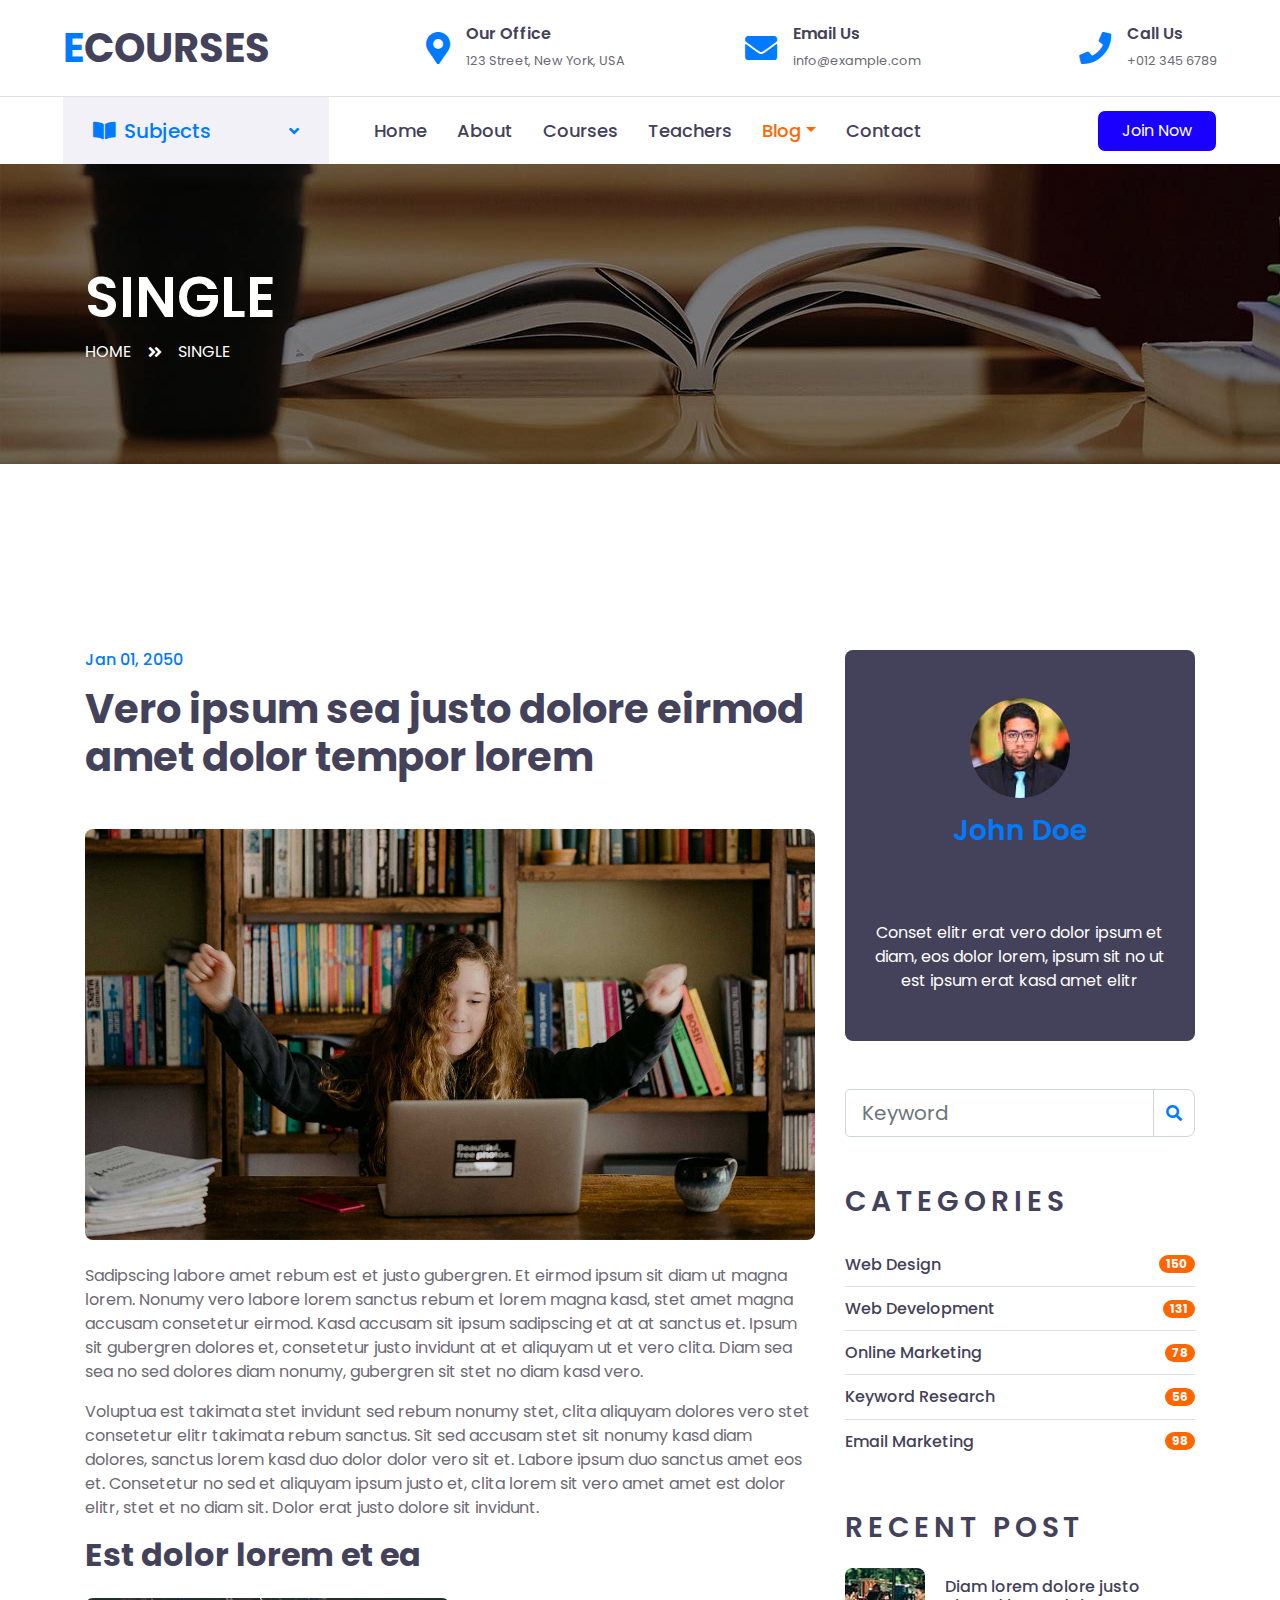
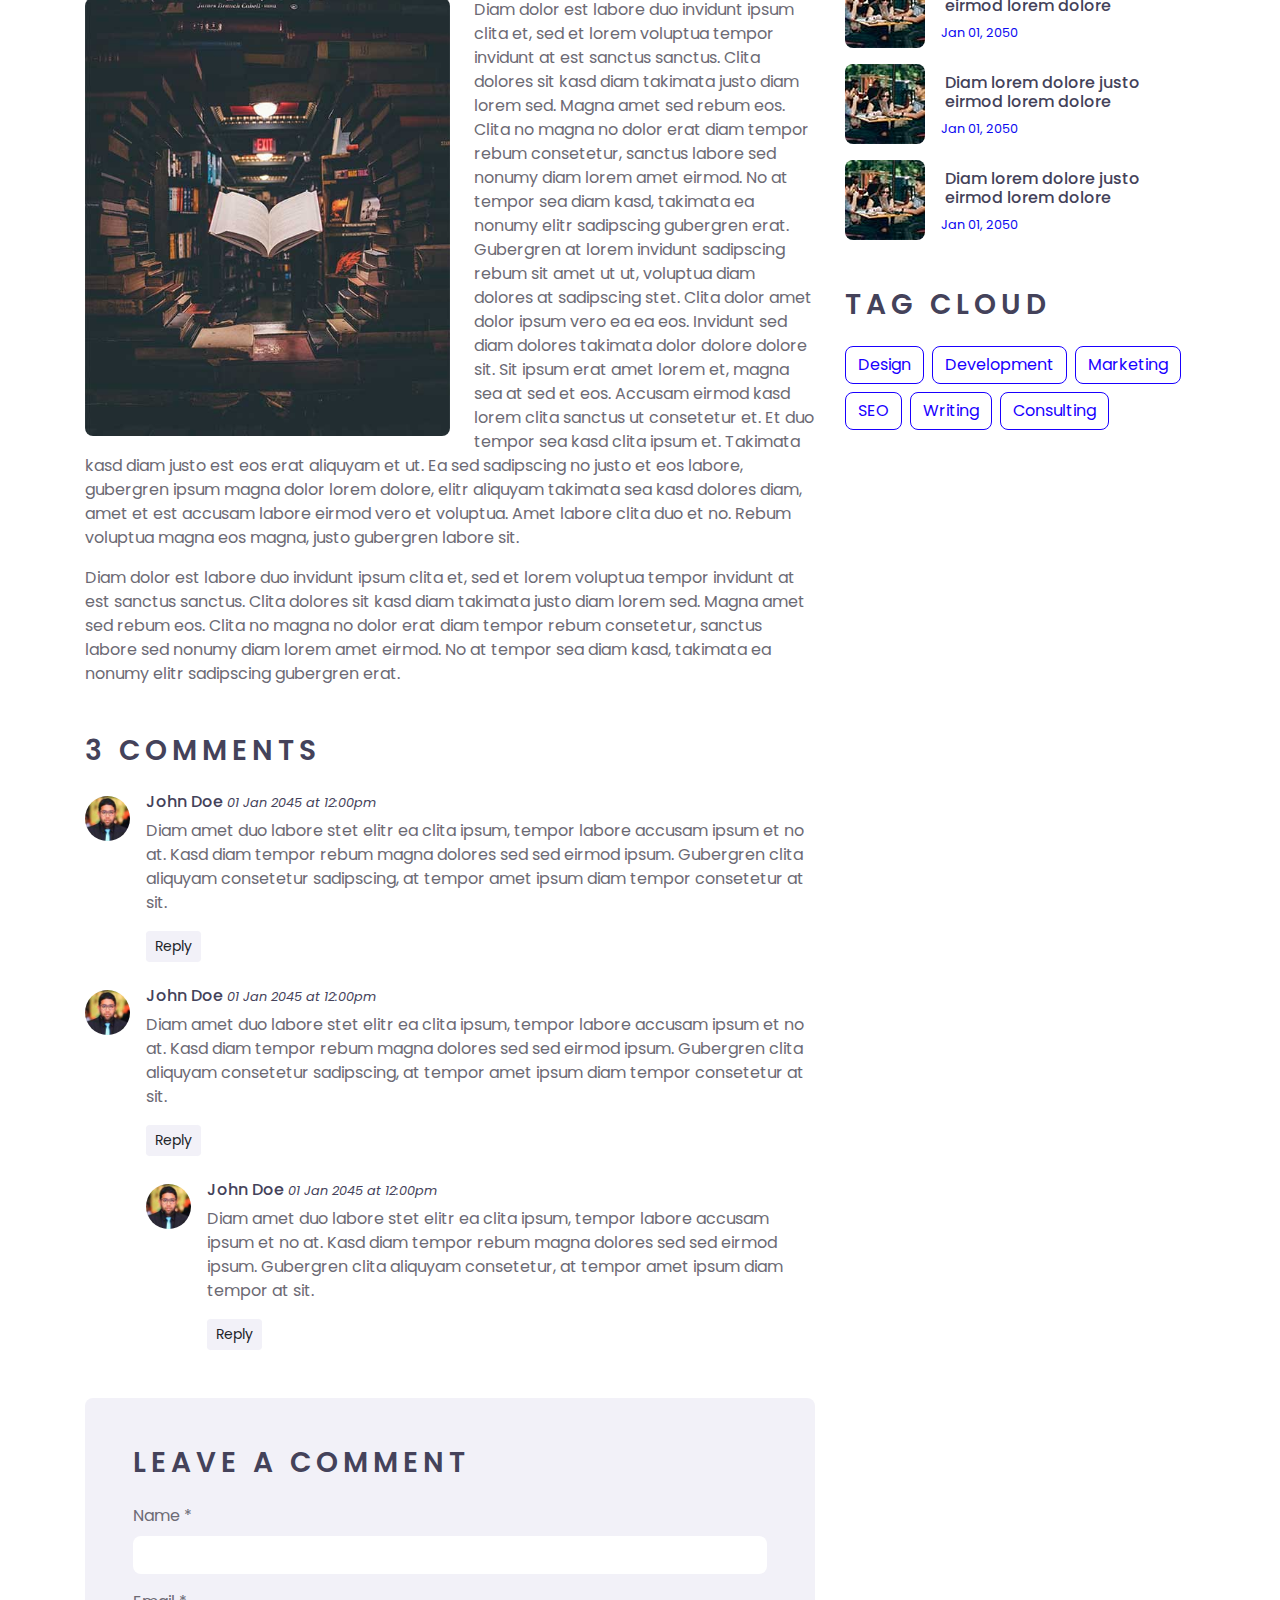
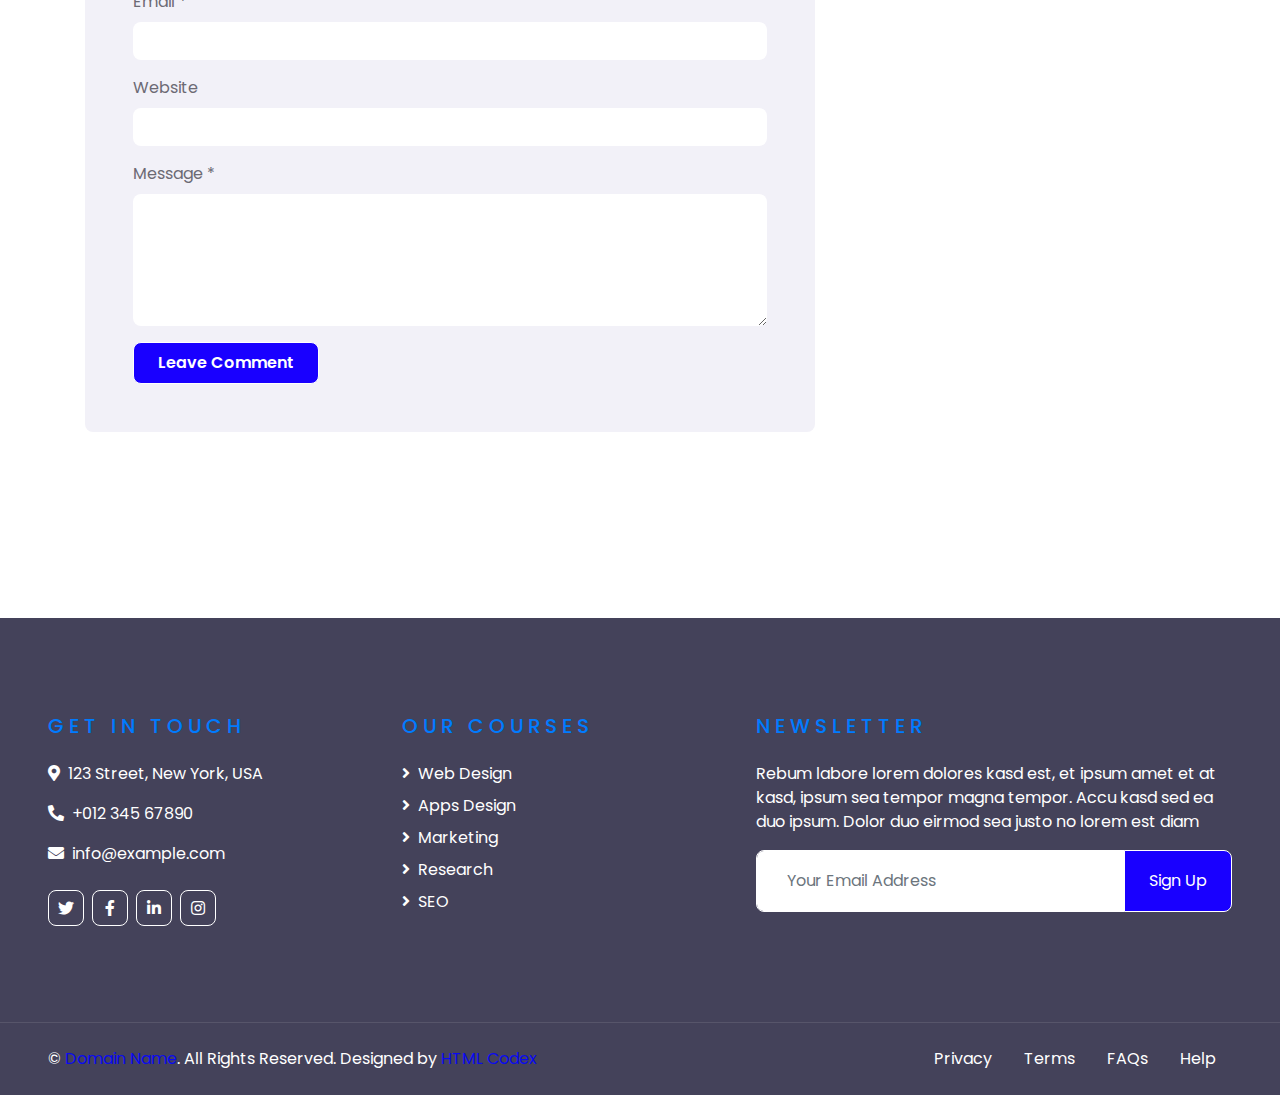
<file: single.html>
<!DOCTYPE html>
<html lang="en">

<head>
    <meta charset="utf-8">
    <title>ECOURSES - Online Courses HTML Template</title>
    <meta content="width=device-width, initial-scale=1.0" name="viewport">
    <meta content="Free HTML Templates" name="keywords">
    <meta content="Free HTML Templates" name="description">

    <!-- Favicon -->
    <link href="img/favicon.ico" rel="icon">

    <!-- Google Web Fonts -->
    <link rel="preconnect" href="https://fonts.gstatic.com">
    <link href="https://fonts.googleapis.com/css2?family=Poppins:wght@400;500;600;700&display=swap" rel="stylesheet"> 

    <!-- Font Awesome -->
    <link href="https://cdnjs.cloudflare.com/ajax/libs/font-awesome/5.10.0/css/all.min.css" rel="stylesheet">

    <!-- Libraries Stylesheet -->
    <link href="lib/owlcarousel/assets/owl.carousel.min.css" rel="stylesheet">

    <!-- Customized Bootstrap Stylesheet -->
    <link href="css/style.css" rel="stylesheet">
</head>

<body>
    <!-- Topbar Start -->
    <div class="container-fluid d-none d-lg-block">
        <div class="row align-items-center py-4 px-xl-5">
            <div class="col-lg-3">
                <a href="" class="text-decoration-none">
                    <h1 class="m-0"><span class="text-primary">E</span>COURSES</h1>
                </a>
            </div>
            <div class="col-lg-3 text-right">
                <div class="d-inline-flex align-items-center">
                    <i class="fa fa-2x fa-map-marker-alt text-primary mr-3"></i>
                    <div class="text-left">
                        <h6 class="font-weight-semi-bold mb-1">Our Office</h6>
                        <small>123 Street, New York, USA</small>
                    </div>
                </div>
            </div>
            <div class="col-lg-3 text-right">
                <div class="d-inline-flex align-items-center">
                    <i class="fa fa-2x fa-envelope text-primary mr-3"></i>
                    <div class="text-left">
                        <h6 class="font-weight-semi-bold mb-1">Email Us</h6>
                        <small>info@example.com</small>
                    </div>
                </div>
            </div>
            <div class="col-lg-3 text-right">
                <div class="d-inline-flex align-items-center">
                    <i class="fa fa-2x fa-phone text-primary mr-3"></i>
                    <div class="text-left">
                        <h6 class="font-weight-semi-bold mb-1">Call Us</h6>
                        <small>+012 345 6789</small>
                    </div>
                </div>
            </div>
        </div>
    </div>
    <!-- Topbar End -->


    <!-- Navbar Start -->
    <div class="container-fluid">
        <div class="row border-top px-xl-5">
            <div class="col-lg-3 d-none d-lg-block">
                <a class="d-flex align-items-center justify-content-between bg-secondary w-100 text-decoration-none" data-toggle="collapse" href="#navbar-vertical" style="height: 67px; padding: 0 30px;">
                    <h5 class="text-primary m-0"><i class="fa fa-book-open mr-2"></i>Subjects</h5>
                    <i class="fa fa-angle-down text-primary"></i>
                </a>
                <nav class="collapse position-absolute navbar navbar-vertical navbar-light align-items-start p-0 border border-top-0 border-bottom-0 bg-light" id="navbar-vertical" style="width: calc(100% - 30px); z-index: 9;">
                    <div class="navbar-nav w-100">
                        <div class="nav-item dropdown">
                            <a href="#" class="nav-link" data-toggle="dropdown">Web Design <i class="fa fa-angle-down float-right mt-1"></i></a>
                            <div class="dropdown-menu position-absolute bg-secondary border-0 rounded-0 w-100 m-0">
                                <a href="" class="dropdown-item">HTML</a>
                                <a href="" class="dropdown-item">CSS</a>
                                <a href="" class="dropdown-item">jQuery</a>
                            </div>
                        </div>
                        <a href="" class="nav-item nav-link">Apps Design</a>
                        <a href="" class="nav-item nav-link">Marketing</a>
                        <a href="" class="nav-item nav-link">Research</a>
                        <a href="" class="nav-item nav-link">SEO</a>
                    </div>
                </nav>
            </div>
            <div class="col-lg-9">
                <nav class="navbar navbar-expand-lg bg-light navbar-light py-3 py-lg-0 px-0">
                    <a href="" class="text-decoration-none d-block d-lg-none">
                        <h1 class="m-0"><span class="text-primary">E</span>COURSES</h1>
                    </a>
                    <button type="button" class="navbar-toggler" data-toggle="collapse" data-target="#navbarCollapse">
                        <span class="navbar-toggler-icon"></span>
                    </button>
                    <div class="collapse navbar-collapse justify-content-between" id="navbarCollapse">
                        <div class="navbar-nav py-0">
                            <a href="index.html" class="nav-item nav-link">Home</a>
                            <a href="about.html" class="nav-item nav-link">About</a>
                            <a href="course.html" class="nav-item nav-link">Courses</a>
                            <a href="teacher.html" class="nav-item nav-link">Teachers</a>
                            <div class="nav-item dropdown">
                                <a href="#" class="nav-link dropdown-toggle active" data-toggle="dropdown">Blog</a>
                                <div class="dropdown-menu rounded-0 m-0">
                                    <a href="blog.html" class="dropdown-item">Blog Grid</a>
                                    <a href="single.html" class="dropdown-item active">Blog Detail</a>
                                </div>
                            </div>
                            <a href="contact.html" class="nav-item nav-link">Contact</a>
                        </div>
                        <a class="btn btn-primary py-2 px-4 ml-auto d-none d-lg-block" href="">Join Now</a>
                    </div>
                </nav>
            </div>
        </div>
    </div>
    <!-- Navbar End -->


    <!-- Header Start -->
    <div class="container-fluid page-header" style="margin-bottom: 90px;">
        <div class="container">
            <div class="d-flex flex-column justify-content-center" style="min-height: 300px">
                <h3 class="display-4 text-white text-uppercase">Single</h3>
                <div class="d-inline-flex text-white">
                    <p class="m-0 text-uppercase"><a class="text-white" href="">Home</a></p>
                    <i class="fa fa-angle-double-right pt-1 px-3"></i>
                    <p class="m-0 text-uppercase">Single</p>
                </div>
            </div>
        </div>
    </div>
    <!-- Header End -->


    <!-- Detail Start -->
    <div class="container-fluid py-5">
        <div class="container py-5">
            <div class="row">
                <div class="col-lg-8">
                    <div class="mb-5">
                        <h6 class="text-primary mb-3">Jan 01, 2050</h6>
                        <h1 class="mb-5">Vero ipsum sea justo dolore eirmod amet dolor tempor lorem</h1>
                        <img class="img-fluid rounded w-100 mb-4" src="img/carousel-1.jpg" alt="Image">
                        <p>Sadipscing labore amet rebum est et justo gubergren. Et eirmod ipsum sit diam ut magna lorem.
                            Nonumy vero labore lorem sanctus rebum et lorem magna kasd, stet amet magna accusam
                            consetetur eirmod. Kasd accusam sit ipsum sadipscing et at at sanctus et. Ipsum sit
                            gubergren dolores et, consetetur justo invidunt at et aliquyam ut et vero clita. Diam sea
                            sea no sed dolores diam nonumy, gubergren sit stet no diam kasd vero.</p>
                        <p>Voluptua est takimata stet invidunt sed rebum nonumy stet, clita aliquyam dolores vero stet
                            consetetur elitr takimata rebum sanctus. Sit sed accusam stet sit nonumy kasd diam dolores,
                            sanctus lorem kasd duo dolor dolor vero sit et. Labore ipsum duo sanctus amet eos et.
                            Consetetur no sed et aliquyam ipsum justo et, clita lorem sit vero amet amet est dolor
                            elitr, stet et no diam sit. Dolor erat justo dolore sit invidunt.</p>
                        <h2 class="mb-4">Est dolor lorem et ea</h2>
                        <img class="img-fluid rounded w-50 float-left mr-4 mb-3" src="img/blog-1.jpg" alt="Image">
                        <p>Diam dolor est labore duo invidunt ipsum clita et, sed et lorem voluptua tempor invidunt at
                            est sanctus sanctus. Clita dolores sit kasd diam takimata justo diam lorem sed. Magna amet
                            sed rebum eos. Clita no magna no dolor erat diam tempor rebum consetetur, sanctus labore sed
                            nonumy diam lorem amet eirmod. No at tempor sea diam kasd, takimata ea nonumy elitr
                            sadipscing gubergren erat. Gubergren at lorem invidunt sadipscing rebum sit amet ut ut,
                            voluptua diam dolores at sadipscing stet. Clita dolor amet dolor ipsum vero ea ea eos.
                            Invidunt sed diam dolores takimata dolor dolore dolore sit. Sit ipsum erat amet lorem et,
                            magna sea at sed et eos. Accusam eirmod kasd lorem clita sanctus ut consetetur et. Et duo
                            tempor sea kasd clita ipsum et. Takimata kasd diam justo est eos erat aliquyam et ut. Ea sed
                            sadipscing no justo et eos labore, gubergren ipsum magna dolor lorem dolore, elitr aliquyam
                            takimata sea kasd dolores diam, amet et est accusam labore eirmod vero et voluptua. Amet
                            labore clita duo et no. Rebum voluptua magna eos magna, justo gubergren labore sit.</p>
                        <p>Diam dolor est labore duo invidunt ipsum clita et, sed et lorem voluptua tempor invidunt at
                            est sanctus sanctus. Clita dolores sit kasd diam takimata justo diam lorem sed. Magna amet
                            sed rebum eos. Clita no magna no dolor erat diam tempor rebum consetetur, sanctus labore sed
                            nonumy diam lorem amet eirmod. No at tempor sea diam kasd, takimata ea nonumy elitr
                            sadipscing gubergren erat.</p>
                    </div>

                    <!-- Comment List -->
                    <div class="mb-5">
                        <h3 class="text-uppercase mb-4" style="letter-spacing: 5px;">3 Comments</h3>
                        <div class="media mb-4">
                            <img src="img/user.jpg" alt="Image" class="img-fluid rounded-circle mr-3 mt-1"
                                style="width: 45px;">
                            <div class="media-body">
                                <h6>John Doe <small><i>01 Jan 2045 at 12:00pm</i></small></h6>
                                <p>Diam amet duo labore stet elitr ea clita ipsum, tempor labore accusam ipsum et no at.
                                    Kasd diam tempor rebum magna dolores sed sed eirmod ipsum. Gubergren clita aliquyam
                                    consetetur sadipscing, at tempor amet ipsum diam tempor consetetur at sit.</p>
                                <button class="btn btn-sm btn-secondary">Reply</button>
                            </div>
                        </div>
                        <div class="media mb-4">
                            <img src="img/user.jpg" alt="Image" class="img-fluid rounded-circle mr-3 mt-1"
                                style="width: 45px;">
                            <div class="media-body">
                                <h6>John Doe <small><i>01 Jan 2045 at 12:00pm</i></small></h6>
                                <p>Diam amet duo labore stet elitr ea clita ipsum, tempor labore accusam ipsum et no at.
                                    Kasd diam tempor rebum magna dolores sed sed eirmod ipsum. Gubergren clita aliquyam
                                    consetetur sadipscing, at tempor amet ipsum diam tempor consetetur at sit.</p>
                                <button class="btn btn-sm btn-secondary">Reply</button>
                                <div class="media mt-4">
                                    <img src="img/user.jpg" alt="Image" class="img-fluid rounded-circle mr-3 mt-1"
                                        style="width: 45px;">
                                    <div class="media-body">
                                        <h6>John Doe <small><i>01 Jan 2045 at 12:00pm</i></small></h6>
                                        <p>Diam amet duo labore stet elitr ea clita ipsum, tempor labore accusam ipsum
                                            et no at. Kasd diam tempor rebum magna dolores sed sed eirmod ipsum.
                                            Gubergren clita aliquyam consetetur, at tempor amet ipsum diam tempor at
                                            sit.</p>
                                        <button class="btn btn-sm btn-secondary">Reply</button>
                                    </div>
                                </div>
                            </div>
                        </div>
                    </div>

                    <!-- Comment Form -->
                    <div class="bg-secondary rounded p-5">
                        <h3 class="text-uppercase mb-4" style="letter-spacing: 5px;">Leave a comment</h3>
                        <form>
                            <div class="form-group">
                                <label for="name">Name *</label>
                                <input type="text" class="form-control border-0" id="name">
                            </div>
                            <div class="form-group">
                                <label for="email">Email *</label>
                                <input type="email" class="form-control border-0" id="email">
                            </div>
                            <div class="form-group">
                                <label for="website">Website</label>
                                <input type="url" class="form-control border-0" id="website">
                            </div>

                            <div class="form-group">
                                <label for="message">Message *</label>
                                <textarea id="message" cols="30" rows="5" class="form-control border-0"></textarea>
                            </div>
                            <div class="form-group mb-0">
                                <input type="submit" value="Leave Comment" class="btn btn-primary py-md-2 px-md-4 font-weight-semi-bold">
                            </div>
                        </form>
                    </div>
                </div>

                <div class="col-lg-4 mt-5 mt-lg-0">
                    <!-- Author Bio -->
                    <div class="d-flex flex-column text-center bg-dark rounded mb-5 py-5 px-4">
                        <img src="img/user.jpg" class="img-fluid rounded-circle mx-auto mb-3" style="width: 100px;">
                        <h3 class="text-primary mb-3">John Doe</h3>
                        <h3 class="text-uppercase mb-4" style="letter-spacing: 5px;">Tag Cloud</h3>
                        <p class="text-white m-0">Conset elitr erat vero dolor ipsum et diam, eos dolor lorem, ipsum sit
                            no ut est ipsum erat kasd amet elitr</p>
                    </div>

                    <!-- Search Form -->
                    <div class="mb-5">
                        <form action="">
                            <div class="input-group">
                                <input type="text" class="form-control form-control-lg" placeholder="Keyword">
                                <div class="input-group-append">
                                    <span class="input-group-text bg-transparent text-primary"><i
                                            class="fa fa-search"></i></span>
                                </div>
                            </div>
                        </form>
                    </div>

                    <!-- Category List -->
                    <div class="mb-5">
                        <h3 class="text-uppercase mb-4" style="letter-spacing: 5px;">Categories</h3>
                        <ul class="list-group list-group-flush">
                            <li class="list-group-item d-flex justify-content-between align-items-center px-0">
                                <a href="" class="text-decoration-none h6 m-0">Web Design</a>
                                <span class="badge badge-primary badge-pill">150</span>
                            </li>
                            <li class="list-group-item d-flex justify-content-between align-items-center px-0">
                                <a href="" class="text-decoration-none h6 m-0">Web Development</a>
                                <span class="badge badge-primary badge-pill">131</span>
                            </li>
                            <li class="list-group-item d-flex justify-content-between align-items-center px-0">
                                <a href="" class="text-decoration-none h6 m-0">Online Marketing</a>
                                <span class="badge badge-primary badge-pill">78</span>
                            </li>
                            <li class="list-group-item d-flex justify-content-between align-items-center px-0">
                                <a href="" class="text-decoration-none h6 m-0">Keyword Research</a>
                                <span class="badge badge-primary badge-pill">56</span>
                            </li>
                            <li class="list-group-item d-flex justify-content-between align-items-center px-0">
                                <a href="" class="text-decoration-none h6 m-0">Email Marketing</a>
                                <span class="badge badge-primary badge-pill">98</span>
                            </li>
                        </ul>
                    </div>

                    <!-- Recent Post -->
                    <div class="mb-5">
                        <h3 class="text-uppercase mb-4" style="letter-spacing: 5px;">Recent Post</h3>
                        <a class="d-flex align-items-center text-decoration-none mb-3" href="">
                            <img class="img-fluid rounded" src="img/blog-80x80.jpg" alt="">
                            <div class="pl-3">
                                <h6 class="m-1">Diam lorem dolore justo eirmod lorem dolore</h6>
                                <small>Jan 01, 2050</small>
                            </div>
                        </a>
                        <a class="d-flex align-items-center text-decoration-none mb-3" href="">
                            <img class="img-fluid rounded" src="img/blog-80x80.jpg" alt="">
                            <div class="pl-3">
                                <h6 class="m-1">Diam lorem dolore justo eirmod lorem dolore</h6>
                                <small>Jan 01, 2050</small>
                            </div>
                        </a>
                        <a class="d-flex align-items-center text-decoration-none mb-3" href="">
                            <img class="img-fluid rounded" src="img/blog-80x80.jpg" alt="">
                            <div class="pl-3">
                                <h6 class="m-1">Diam lorem dolore justo eirmod lorem dolore</h6>
                                <small>Jan 01, 2050</small>
                            </div>
                        </a>
                    </div>

                    <!-- Tag Cloud -->
                    <div class="mb-5">
                        <h3 class="text-uppercase mb-4" style="letter-spacing: 5px;">Tag Cloud</h3>
                        <div class="d-flex flex-wrap m-n1">
                            <a href="" class="btn btn-outline-primary m-1">Design</a>
                            <a href="" class="btn btn-outline-primary m-1">Development</a>
                            <a href="" class="btn btn-outline-primary m-1">Marketing</a>
                            <a href="" class="btn btn-outline-primary m-1">SEO</a>
                            <a href="" class="btn btn-outline-primary m-1">Writing</a>
                            <a href="" class="btn btn-outline-primary m-1">Consulting</a>
                        </div>
                    </div>
                </div>
            </div>
        </div>
    </div>
    <!-- Detail End -->


    <!-- Footer Start -->
    <div class="container-fluid bg-dark text-white py-5 px-sm-3 px-lg-5" style="margin-top: 90px;">
        <div class="row pt-5">
            <div class="col-lg-7 col-md-12">
                <div class="row">
                    <div class="col-md-6 mb-5">
                        <h5 class="text-primary text-uppercase mb-4" style="letter-spacing: 5px;">Get In Touch</h5>
                        <p><i class="fa fa-map-marker-alt mr-2"></i>123 Street, New York, USA</p>
                        <p><i class="fa fa-phone-alt mr-2"></i>+012 345 67890</p>
                        <p><i class="fa fa-envelope mr-2"></i>info@example.com</p>
                        <div class="d-flex justify-content-start mt-4">
                            <a class="btn btn-outline-light btn-square mr-2" href="#"><i class="fab fa-twitter"></i></a>
                            <a class="btn btn-outline-light btn-square mr-2" href="#"><i class="fab fa-facebook-f"></i></a>
                            <a class="btn btn-outline-light btn-square mr-2" href="#"><i class="fab fa-linkedin-in"></i></a>
                            <a class="btn btn-outline-light btn-square" href="#"><i class="fab fa-instagram"></i></a>
                        </div>
                    </div>
                    <div class="col-md-6 mb-5">
                        <h5 class="text-primary text-uppercase mb-4" style="letter-spacing: 5px;">Our Courses</h5>
                        <div class="d-flex flex-column justify-content-start">
                            <a class="text-white mb-2" href="#"><i class="fa fa-angle-right mr-2"></i>Web Design</a>
                            <a class="text-white mb-2" href="#"><i class="fa fa-angle-right mr-2"></i>Apps Design</a>
                            <a class="text-white mb-2" href="#"><i class="fa fa-angle-right mr-2"></i>Marketing</a>
                            <a class="text-white mb-2" href="#"><i class="fa fa-angle-right mr-2"></i>Research</a>
                            <a class="text-white" href="#"><i class="fa fa-angle-right mr-2"></i>SEO</a>
                        </div>
                    </div>
                </div>
            </div>
            <div class="col-lg-5 col-md-12 mb-5">
                <h5 class="text-primary text-uppercase mb-4" style="letter-spacing: 5px;">Newsletter</h5>
                <p>Rebum labore lorem dolores kasd est, et ipsum amet et at kasd, ipsum sea tempor magna tempor. Accu kasd sed ea duo ipsum. Dolor duo eirmod sea justo no lorem est diam</p>
                <div class="w-100">
                    <div class="input-group">
                        <input type="text" class="form-control border-light" style="padding: 30px;" placeholder="Your Email Address">
                        <div class="input-group-append">
                            <button class="btn btn-primary px-4">Sign Up</button>
                        </div>
                    </div>
                </div>
            </div>
        </div>
    </div>
    <div class="container-fluid bg-dark text-white border-top py-4 px-sm-3 px-md-5" style="border-color: rgba(256, 256, 256, .1) !important;">
        <div class="row">
            <div class="col-lg-6 text-center text-md-left mb-3 mb-md-0">
                <p class="m-0 text-white">&copy; <a href="#">Domain Name</a>. All Rights Reserved. Designed by <a href="https://htmlcodex.com">HTML Codex</a>
                </p>
            </div>
            <div class="col-lg-6 text-center text-md-right">
                <ul class="nav d-inline-flex">
                    <li class="nav-item">
                        <a class="nav-link text-white py-0" href="#">Privacy</a>
                    </li>
                    <li class="nav-item">
                        <a class="nav-link text-white py-0" href="#">Terms</a>
                    </li>
                    <li class="nav-item">
                        <a class="nav-link text-white py-0" href="#">FAQs</a>
                    </li>
                    <li class="nav-item">
                        <a class="nav-link text-white py-0" href="#">Help</a>
                    </li>
                </ul>
            </div>
        </div>
    </div>
    <!-- Footer End -->


    <!-- Back to Top -->
    <a href="#" class="btn btn-lg btn-primary btn-lg-square back-to-top"><i class="fa fa-angle-double-up"></i></a>


    <!-- JavaScript Libraries -->
    <script src="https://code.jquery.com/jquery-3.4.1.min.js"></script>
    <script src="https://stackpath.bootstrapcdn.com/bootstrap/4.4.1/js/bootstrap.bundle.min.js"></script>
    <script src="lib/easing/easing.min.js"></script>
    <script src="lib/owlcarousel/owl.carousel.min.js"></script>

    <!-- Contact Javascript File -->
    <script src="mail/jqBootstrapValidation.min.js"></script>
    <script src="mail/contact.js"></script>

    <!-- Template Javascript -->
    <script src="js/main.js"></script>
</body>

</html>
</file>
<file: css/hoyday.css>
body {
    font-family: 'Arial', sans-serif;
    background-image: url('https://images.unsplash.com/photo-1511918984140-1b0c1c1c1c1c?crop=entropy&cs=tinysrgb&fit=max&fm=jpg&ixid=MnwxMjA3fDB8MHxwaG90by1wYWdlfHx8fGVufDB8fHx8&ixlib=rb-1.2.1&q=80&w=1080');
    background-size: cover;
    color: #fff;
    text-align: center;
    padding: 50px;
}

.container {
    background-color: rgba(0, 0, 0, 0.7);
    border-radius: 10px;
    padding: 20px;
    box-shadow: 0 4px 8px rgba(0, 0, 0, 0.5);
}

h1 {
    font-size: 2.5em;
    margin-bottom: 20px;
}

.countdown {
    font-size: 2em;
    margin: 20px 0;
}

button {
    background-color: #ff4757;
    color: white;
    border: none;
    padding: 10px 20px;
    border-radius: 5px;
    cursor: pointer;
    font-size: 16px;
}

button:hover {
    background-color: #ff6b81;
}

.hidden {
    display: none;
}

.show {
    display: block;
    margin-top: 20px;
    font-size: 1.5em;
    color: #fffa65;
}
</file>
<file: css/style.css>
/******* Bootstrap Theming ********/
/*!

 */
:root {
  --blue: #007bff;
  --indigo: #6610f2;
  --purple: #6f42c1;
  --pink: #e83e8c;
  --red: #dc3545;
  --orange: #fd7e14;
  --yellow: #ffc107;
  --green: #28a745;
  --teal: #20c997;
  --cyan: #17a2b8;
  --white: #fff;
  --gray: #6c757d;
  --gray-dark: #343a40;
  --primary: rgb(16, 16, 243);
  --secondary: #F2F1F8;
  --success: #28a745;
  --info: #17a2b8;
  --warning: #ffc107;
  --danger: #dc3545;
  --light: #FFFFFF;
  --dark: #44425A;
  --breakpoint-xs: 0;
  --breakpoint-sm: 576px;
  --breakpoint-md: 768px;
  --breakpoint-lg: 992px;
  --breakpoint-xl: 1200px;
  --font-family-sans-serif: "Poppins", sans-serif;
  --font-family-monospace: SFMono-Regular, Menlo, Monaco, Consolas, "Liberation Mono", "Courier New", monospace;
}

*,
*::before,
*::after {
  box-sizing: border-box;
}

html {
  font-family: sans-serif;
  line-height: 1.15;
  -webkit-text-size-adjust: 100%;
  -webkit-tap-highlight-color: rgba(0, 0, 0, 0);
}

article, aside, figcaption, figure, footer, header, hgroup, main, nav, section {
  display: block;
}

body {
  margin: 0;
  font-family: "Poppins", sans-serif;
  font-size: 1rem;
  font-weight: 400;
  line-height: 1.5;
  color: #6C6A74;
  text-align: left;
  background-color: #fff;
}

[tabindex="-1"]:focus:not(:focus-visible) {
  outline: 0 !important;
}

hr {
  box-sizing: content-box;
  height: 0;
  overflow: visible;
}

h1, h2, h3, h4, h5, h6 {
  margin-top: 0;
  margin-bottom: 0.5rem;
}

p {
  margin-top: 0;
  margin-bottom: 1rem;
}

abbr[title],
abbr[data-original-title] {
  text-decoration: underline;
  text-decoration: underline dotted;
  cursor: help;
  border-bottom: 0;
  text-decoration-skip-ink: none;
}

address {
  margin-bottom: 1rem;
  font-style: normal;
  line-height: inherit;
}

ol,
ul,
dl {
  margin-top: 0;
  margin-bottom: 1rem;
}

ol ol,
ul ul,
ol ul,
ul ol {
  margin-bottom: 0;
}

dt {
  font-weight: 700;
}

dd {
  margin-bottom: .5rem;
  margin-left: 0;
}

blockquote {
  margin: 0 0 1rem;
}

b,
strong {
  font-weight: bolder;
}

small {
  font-size: 80%;
}

sub,
sup {
  position: relative;
  font-size: 75%;
  line-height: 0;
  vertical-align: baseline;
}

sub {
  bottom: -.25em;
}

sup {
  top: -.5em;
}

a {
  color: rgb(10, 10, 240);
  text-decoration: none;
  background-color: transparent;
}

a:hover {
  color: #1900ff;
  text-decoration: underline;
}

a:not([href]):not([class]) {
  color: inherit;
  text-decoration: none;
}

a:not([href]):not([class]):hover {
  color: inherit;
  text-decoration: none;
}

pre,
code,
kbd,
samp {
  font-family: SFMono-Regular, Menlo, Monaco, Consolas, "Liberation Mono", "Courier New", monospace;
  font-size: 1em;
}

pre {
  margin-top: 0;
  margin-bottom: 1rem;
  overflow: auto;
  -ms-overflow-style: scrollbar;
}

figure {
  margin: 0 0 1rem;
}

img {
  vertical-align: middle;
  border-style: none;
}

svg {
  overflow: hidden;
  vertical-align: middle;
}

table {
  border-collapse: collapse;
}

caption {
  padding-top: 0.75rem;
  padding-bottom: 0.75rem;
  color: #6c757d;
  text-align: left;
  caption-side: bottom;
}

th {
  text-align: inherit;
  text-align: -webkit-match-parent;
}

label {
  display: inline-block;
  margin-bottom: 0.5rem;
}

button {
  border-radius: 0;
}

button:focus {
  outline: 1px dotted;
  outline: 5px auto -webkit-focus-ring-color;
}

input,
button,
select,
optgroup,
textarea {
  margin: 0;
  font-family: inherit;
  font-size: inherit;
  line-height: inherit;
}

button,
input {
  overflow: visible;
}

button,
select {
  text-transform: none;
}

[role="button"] {
  cursor: pointer;
}

select {
  word-wrap: normal;
}

button,
[type="button"],
[type="reset"],
[type="submit"] {
  -webkit-appearance: button;
}

button:not(:disabled),
[type="button"]:not(:disabled),
[type="reset"]:not(:disabled),
[type="submit"]:not(:disabled) {
  cursor: pointer;
}

button::-moz-focus-inner,
[type="button"]::-moz-focus-inner,
[type="reset"]::-moz-focus-inner,
[type="submit"]::-moz-focus-inner {
  padding: 0;
  border-style: none;
}

input[type="radio"],
input[type="checkbox"] {
  box-sizing: border-box;
  padding: 0;
}

textarea {
  overflow: auto;
  resize: vertical;
}

fieldset {
  min-width: 0;
  padding: 0;
  margin: 0;
  border: 0;
}

legend {
  display: block;
  width: 100%;
  max-width: 100%;
  padding: 0;
  margin-bottom: .5rem;
  font-size: 1.5rem;
  line-height: inherit;
  color: inherit;
  white-space: normal;
}

@media (max-width: 1200px) {
  legend {
    font-size: calc(1.275rem + 0.3vw) ;
  }
}

progress {
  vertical-align: baseline;
}

[type="number"]::-webkit-inner-spin-button,
[type="number"]::-webkit-outer-spin-button {
  height: auto;
}

[type="search"] {
  outline-offset: -2px;
  -webkit-appearance: none;
}

[type="search"]::-webkit-search-decoration {
  -webkit-appearance: none;
}

::-webkit-file-upload-button {
  font: inherit;
  -webkit-appearance: button;
}

output {
  display: inline-block;
}

summary {
  display: list-item;
  cursor: pointer;
}

template {
  display: none;
}

[hidden] {
  display: none !important;
}

h1, h2, h3, h4, h5, h6,
.h1, .h2, .h3, .h4, .h5, .h6 {
  margin-bottom: 0.5rem;
  font-weight: 500;
  line-height: 1.2;
  color: #44425A;
}

h1, .h1 {
  font-size: 2.5rem;
}

@media (max-width: 1200px) {
  h1, .h1 {
    font-size: calc(1.375rem + 1.5vw) ;
  }
}

h2, .h2 {
  font-size: 2rem;
}

@media (max-width: 1200px) {
  h2, .h2 {
    font-size: calc(1.325rem + 0.9vw) ;
  }
}

h3, .h3 {
  font-size: 1.75rem;
}

@media (max-width: 1200px) {
  h3, .h3 {
    font-size: calc(1.3rem + 0.6vw) ;
  }
}

h4, .h4 {
  font-size: 1.5rem;
}

@media (max-width: 1200px) {
  h4, .h4 {
    font-size: calc(1.275rem + 0.3vw) ;
  }
}

h5, .h5 {
  font-size: 1.25rem;
}

h6, .h6 {
  font-size: 1rem;
}

.lead {
  font-size: 1.25rem;
  font-weight: 300;
}

.display-1 {
  font-size: 6rem;
  font-weight: 300;
  line-height: 1.2;
}

@media (max-width: 1200px) {
  .display-1 {
    font-size: calc(1.725rem + 5.7vw) ;
  }
}

.display-2 {
  font-size: 5.5rem;
  font-weight: 300;
  line-height: 1.2;
}

@media (max-width: 1200px) {
  .display-2 {
    font-size: calc(1.675rem + 5.1vw) ;
  }
}

.display-3 {
  font-size: 4.5rem;
  font-weight: 300;
  line-height: 1.2;
}

@media (max-width: 1200px) {
  .display-3 {
    font-size: calc(1.575rem + 3.9vw) ;
  }
}

.display-4 {
  font-size: 3.5rem;
  font-weight: 300;
  line-height: 1.2;
}

@media (max-width: 1200px) {
  .display-4 {
    font-size: calc(1.475rem + 2.7vw) ;
  }
}

hr {
  margin-top: 1rem;
  margin-bottom: 1rem;
  border: 0;
  border-top: 1px solid rgba(0, 0, 0, 0.1);
}

small,
.small {
  font-size: 80%;
  font-weight: 400;
}

mark,
.mark {
  padding: 0.2em;
  background-color: #fcf8e3;
}

.list-unstyled {
  padding-left: 0;
  list-style: none;
}

.list-inline {
  padding-left: 0;
  list-style: none;
}

.list-inline-item {
  display: inline-block;
}

.list-inline-item:not(:last-child) {
  margin-right: 0.5rem;
}

.initialism {
  font-size: 90%;
  text-transform: uppercase;
}

.blockquote {
  margin-bottom: 1rem;
  font-size: 1.25rem;
}

.blockquote-footer {
  display: block;
  font-size: 80%;
  color: #6c757d;
}

.blockquote-footer::before {
  content: "\2014\00A0";
}

.img-fluid {
  max-width: 100%;
  height: auto;
}

.img-thumbnail {
  padding: 0.25rem;
  background-color: #fff;
  border: 1px solid #dee2e6;
  border-radius: 8px;
  max-width: 100%;
  height: auto;
}

.figure {
  display: inline-block;
}

.figure-img {
  margin-bottom: 0.5rem;
  line-height: 1;
}

.figure-caption {
  font-size: 90%;
  color: #6c757d;
}

code {
  font-size: 87.5%;
  color: #e83e8c;
  word-wrap: break-word;
}

a > code {
  color: inherit;
}

kbd {
  padding: 0.2rem 0.4rem;
  font-size: 87.5%;
  color: #fff;
  background-color: #212529;
  border-radius: 0.2rem;
}

kbd kbd {
  padding: 0;
  font-size: 100%;
  font-weight: 700;
}

pre {
  display: block;
  font-size: 87.5%;
  color: #212529;
}

pre code {
  font-size: inherit;
  color: inherit;
  word-break: normal;
}

.pre-scrollable {
  max-height: 340px;
  overflow-y: scroll;
}

.container,
.container-fluid,
.container-sm,
.container-md,
.container-lg,
.container-xl {
  width: 100%;
  padding-right: 15px;
  padding-left: 15px;
  margin-right: auto;
  margin-left: auto;
}

@media (min-width: 576px) {
  .container, .container-sm {
    max-width: 540px;
  }
}

@media (min-width: 768px) {
  .container, .container-sm, .container-md {
    max-width: 720px;
  }
}

@media (min-width: 992px) {
  .container, .container-sm, .container-md, .container-lg {
    max-width: 960px;
  }
}

@media (min-width: 1200px) {
  .container, .container-sm, .container-md, .container-lg, .container-xl {
    max-width: 1140px;
  }
}

.row {
  display: flex;
  flex-wrap: wrap;
  margin-right: -15px;
  margin-left: -15px;
}

.no-gutters {
  margin-right: 0;
  margin-left: 0;
}

.no-gutters > .col,
.no-gutters > [class*="col-"] {
  padding-right: 0;
  padding-left: 0;
}

.col-1, .col-2, .col-3, .col-4, .col-5, .col-6, .col-7, .col-8, .col-9, .col-10, .col-11, .col-12, .col,
.col-auto, .col-sm-1, .col-sm-2, .col-sm-3, .col-sm-4, .col-sm-5, .col-sm-6, .col-sm-7, .col-sm-8, .col-sm-9, .col-sm-10, .col-sm-11, .col-sm-12, .col-sm,
.col-sm-auto, .col-md-1, .col-md-2, .col-md-3, .col-md-4, .col-md-5, .col-md-6, .col-md-7, .col-md-8, .col-md-9, .col-md-10, .col-md-11, .col-md-12, .col-md,
.col-md-auto, .col-lg-1, .col-lg-2, .col-lg-3, .col-lg-4, .col-lg-5, .col-lg-6, .col-lg-7, .col-lg-8, .col-lg-9, .col-lg-10, .col-lg-11, .col-lg-12, .col-lg,
.col-lg-auto, .col-xl-1, .col-xl-2, .col-xl-3, .col-xl-4, .col-xl-5, .col-xl-6, .col-xl-7, .col-xl-8, .col-xl-9, .col-xl-10, .col-xl-11, .col-xl-12, .col-xl,
.col-xl-auto {
  position: relative;
  width: 100%;
  padding-right: 15px;
  padding-left: 15px;
}

.col {
  flex-basis: 0;
  flex-grow: 1;
  max-width: 100%;
}

.row-cols-1 > * {
  flex: 0 0 100%;
  max-width: 100%;
}

.row-cols-2 > * {
  flex: 0 0 50%;
  max-width: 50%;
}

.row-cols-3 > * {
  flex: 0 0 33.33333%;
  max-width: 33.33333%;
}

.row-cols-4 > * {
  flex: 0 0 25%;
  max-width: 25%;
}

.row-cols-5 > * {
  flex: 0 0 20%;
  max-width: 20%;
}

.row-cols-6 > * {
  flex: 0 0 16.66667%;
  max-width: 16.66667%;
}

.col-auto {
  flex: 0 0 auto;
  width: auto;
  max-width: 100%;
}

.col-1 {
  flex: 0 0 8.33333%;
  max-width: 8.33333%;
}

.col-2 {
  flex: 0 0 16.66667%;
  max-width: 16.66667%;
}

.col-3 {
  flex: 0 0 25%;
  max-width: 25%;
}

.col-4 {
  flex: 0 0 33.33333%;
  max-width: 33.33333%;
}

.col-5 {
  flex: 0 0 41.66667%;
  max-width: 41.66667%;
}

.col-6 {
  flex: 0 0 50%;
  max-width: 50%;
}

.col-7 {
  flex: 0 0 58.33333%;
  max-width: 58.33333%;
}

.col-8 {
  flex: 0 0 66.66667%;
  max-width: 66.66667%;
}

.col-9 {
  flex: 0 0 75%;
  max-width: 75%;
}

.col-10 {
  flex: 0 0 83.33333%;
  max-width: 83.33333%;
}

.col-11 {
  flex: 0 0 91.66667%;
  max-width: 91.66667%;
}

.col-12 {
  flex: 0 0 100%;
  max-width: 100%;
}

.order-first {
  order: -1;
}

.order-last {
  order: 13;
}

.order-0 {
  order: 0;
}

.order-1 {
  order: 1;
}

.order-2 {
  order: 2;
}

.order-3 {
  order: 3;
}

.order-4 {
  order: 4;
}

.order-5 {
  order: 5;
}

.order-6 {
  order: 6;
}

.order-7 {
  order: 7;
}

.order-8 {
  order: 8;
}

.order-9 {
  order: 9;
}

.order-10 {
  order: 10;
}

.order-11 {
  order: 11;
}

.order-12 {
  order: 12;
}

.offset-1 {
  margin-left: 8.33333%;
}

.offset-2 {
  margin-left: 16.66667%;
}

.offset-3 {
  margin-left: 25%;
}

.offset-4 {
  margin-left: 33.33333%;
}

.offset-5 {
  margin-left: 41.66667%;
}

.offset-6 {
  margin-left: 50%;
}

.offset-7 {
  margin-left: 58.33333%;
}

.offset-8 {
  margin-left: 66.66667%;
}

.offset-9 {
  margin-left: 75%;
}

.offset-10 {
  margin-left: 83.33333%;
}

.offset-11 {
  margin-left: 91.66667%;
}

@media (min-width: 576px) {
  .col-sm {
    flex-basis: 0;
    flex-grow: 1;
    max-width: 100%;
  }
  .row-cols-sm-1 > * {
    flex: 0 0 100%;
    max-width: 100%;
  }
  .row-cols-sm-2 > * {
    flex: 0 0 50%;
    max-width: 50%;
  }
  .row-cols-sm-3 > * {
    flex: 0 0 33.33333%;
    max-width: 33.33333%;
  }
  .row-cols-sm-4 > * {
    flex: 0 0 25%;
    max-width: 25%;
  }
  .row-cols-sm-5 > * {
    flex: 0 0 20%;
    max-width: 20%;
  }
  .row-cols-sm-6 > * {
    flex: 0 0 16.66667%;
    max-width: 16.66667%;
  }
  .col-sm-auto {
    flex: 0 0 auto;
    width: auto;
    max-width: 100%;
  }
  .col-sm-1 {
    flex: 0 0 8.33333%;
    max-width: 8.33333%;
  }
  .col-sm-2 {
    flex: 0 0 16.66667%;
    max-width: 16.66667%;
  }
  .col-sm-3 {
    flex: 0 0 25%;
    max-width: 25%;
  }
  .col-sm-4 {
    flex: 0 0 33.33333%;
    max-width: 33.33333%;
  }
  .col-sm-5 {
    flex: 0 0 41.66667%;
    max-width: 41.66667%;
  }
  .col-sm-6 {
    flex: 0 0 50%;
    max-width: 50%;
  }
  .col-sm-7 {
    flex: 0 0 58.33333%;
    max-width: 58.33333%;
  }
  .col-sm-8 {
    flex: 0 0 66.66667%;
    max-width: 66.66667%;
  }
  .col-sm-9 {
    flex: 0 0 75%;
    max-width: 75%;
  }
  .col-sm-10 {
    flex: 0 0 83.33333%;
    max-width: 83.33333%;
  }
  .col-sm-11 {
    flex: 0 0 91.66667%;
    max-width: 91.66667%;
  }
  .col-sm-12 {
    flex: 0 0 100%;
    max-width: 100%;
  }
  .order-sm-first {
    order: -1;
  }
  .order-sm-last {
    order: 13;
  }
  .order-sm-0 {
    order: 0;
  }
  .order-sm-1 {
    order: 1;
  }
  .order-sm-2 {
    order: 2;
  }
  .order-sm-3 {
    order: 3;
  }
  .order-sm-4 {
    order: 4;
  }
  .order-sm-5 {
    order: 5;
  }
  .order-sm-6 {
    order: 6;
  }
  .order-sm-7 {
    order: 7;
  }
  .order-sm-8 {
    order: 8;
  }
  .order-sm-9 {
    order: 9;
  }
  .order-sm-10 {
    order: 10;
  }
  .order-sm-11 {
    order: 11;
  }
  .order-sm-12 {
    order: 12;
  }
  .offset-sm-0 {
    margin-left: 0;
  }
  .offset-sm-1 {
    margin-left: 8.33333%;
  }
  .offset-sm-2 {
    margin-left: 16.66667%;
  }
  .offset-sm-3 {
    margin-left: 25%;
  }
  .offset-sm-4 {
    margin-left: 33.33333%;
  }
  .offset-sm-5 {
    margin-left: 41.66667%;
  }
  .offset-sm-6 {
    margin-left: 50%;
  }
  .offset-sm-7 {
    margin-left: 58.33333%;
  }
  .offset-sm-8 {
    margin-left: 66.66667%;
  }
  .offset-sm-9 {
    margin-left: 75%;
  }
  .offset-sm-10 {
    margin-left: 83.33333%;
  }
  .offset-sm-11 {
    margin-left: 91.66667%;
  }
}

@media (min-width: 768px) {
  .col-md {
    flex-basis: 0;
    flex-grow: 1;
    max-width: 100%;
  }
  .row-cols-md-1 > * {
    flex: 0 0 100%;
    max-width: 100%;
  }
  .row-cols-md-2 > * {
    flex: 0 0 50%;
    max-width: 50%;
  }
  .row-cols-md-3 > * {
    flex: 0 0 33.33333%;
    max-width: 33.33333%;
  }
  .row-cols-md-4 > * {
    flex: 0 0 25%;
    max-width: 25%;
  }
  .row-cols-md-5 > * {
    flex: 0 0 20%;
    max-width: 20%;
  }
  .row-cols-md-6 > * {
    flex: 0 0 16.66667%;
    max-width: 16.66667%;
  }
  .col-md-auto {
    flex: 0 0 auto;
    width: auto;
    max-width: 100%;
  }
  .col-md-1 {
    flex: 0 0 8.33333%;
    max-width: 8.33333%;
  }
  .col-md-2 {
    flex: 0 0 16.66667%;
    max-width: 16.66667%;
  }
  .col-md-3 {
    flex: 0 0 25%;
    max-width: 25%;
  }
  .col-md-4 {
    flex: 0 0 33.33333%;
    max-width: 33.33333%;
  }
  .col-md-5 {
    flex: 0 0 41.66667%;
    max-width: 41.66667%;
  }
  .col-md-6 {
    flex: 0 0 50%;
    max-width: 50%;
  }
  .col-md-7 {
    flex: 0 0 58.33333%;
    max-width: 58.33333%;
  }
  .col-md-8 {
    flex: 0 0 66.66667%;
    max-width: 66.66667%;
  }
  .col-md-9 {
    flex: 0 0 75%;
    max-width: 75%;
  }
  .col-md-10 {
    flex: 0 0 83.33333%;
    max-width: 83.33333%;
  }
  .col-md-11 {
    flex: 0 0 91.66667%;
    max-width: 91.66667%;
  }
  .col-md-12 {
    flex: 0 0 100%;
    max-width: 100%;
  }
  .order-md-first {
    order: -1;
  }
  .order-md-last {
    order: 13;
  }
  .order-md-0 {
    order: 0;
  }
  .order-md-1 {
    order: 1;
  }
  .order-md-2 {
    order: 2;
  }
  .order-md-3 {
    order: 3;
  }
  .order-md-4 {
    order: 4;
  }
  .order-md-5 {
    order: 5;
  }
  .order-md-6 {
    order: 6;
  }
  .order-md-7 {
    order: 7;
  }
  .order-md-8 {
    order: 8;
  }
  .order-md-9 {
    order: 9;
  }
  .order-md-10 {
    order: 10;
  }
  .order-md-11 {
    order: 11;
  }
  .order-md-12 {
    order: 12;
  }
  .offset-md-0 {
    margin-left: 0;
  }
  .offset-md-1 {
    margin-left: 8.33333%;
  }
  .offset-md-2 {
    margin-left: 16.66667%;
  }
  .offset-md-3 {
    margin-left: 25%;
  }
  .offset-md-4 {
    margin-left: 33.33333%;
  }
  .offset-md-5 {
    margin-left: 41.66667%;
  }
  .offset-md-6 {
    margin-left: 50%;
  }
  .offset-md-7 {
    margin-left: 58.33333%;
  }
  .offset-md-8 {
    margin-left: 66.66667%;
  }
  .offset-md-9 {
    margin-left: 75%;
  }
  .offset-md-10 {
    margin-left: 83.33333%;
  }
  .offset-md-11 {
    margin-left: 91.66667%;
  }
}

@media (min-width: 992px) {
  .col-lg {
    flex-basis: 0;
    flex-grow: 1;
    max-width: 100%;
  }
  .row-cols-lg-1 > * {
    flex: 0 0 100%;
    max-width: 100%;
  }
  .row-cols-lg-2 > * {
    flex: 0 0 50%;
    max-width: 50%;
  }
  .row-cols-lg-3 > * {
    flex: 0 0 33.33333%;
    max-width: 33.33333%;
  }
  .row-cols-lg-4 > * {
    flex: 0 0 25%;
    max-width: 25%;
  }
  .row-cols-lg-5 > * {
    flex: 0 0 20%;
    max-width: 20%;
  }
  .row-cols-lg-6 > * {
    flex: 0 0 16.66667%;
    max-width: 16.66667%;
  }
  .col-lg-auto {
    flex: 0 0 auto;
    width: auto;
    max-width: 100%;
  }
  .col-lg-1 {
    flex: 0 0 8.33333%;
    max-width: 8.33333%;
  }
  .col-lg-2 {
    flex: 0 0 16.66667%;
    max-width: 16.66667%;
  }
  .col-lg-3 {
    flex: 0 0 25%;
    max-width: 25%;
  }
  .col-lg-4 {
    flex: 0 0 33.33333%;
    max-width: 33.33333%;
  }
  .col-lg-5 {
    flex: 0 0 41.66667%;
    max-width: 41.66667%;
  }
  .col-lg-6 {
    flex: 0 0 50%;
    max-width: 50%;
  }
  .col-lg-7 {
    flex: 0 0 58.33333%;
    max-width: 58.33333%;
  }
  .col-lg-8 {
    flex: 0 0 66.66667%;
    max-width: 66.66667%;
  }
  .col-lg-9 {
    flex: 0 0 75%;
    max-width: 75%;
  }
  .col-lg-10 {
    flex: 0 0 83.33333%;
    max-width: 83.33333%;
  }
  .col-lg-11 {
    flex: 0 0 91.66667%;
    max-width: 91.66667%;
  }
  .col-lg-12 {
    flex: 0 0 100%;
    max-width: 100%;
  }
  .order-lg-first {
    order: -1;
  }
  .order-lg-last {
    order: 13;
  }
  .order-lg-0 {
    order: 0;
  }
  .order-lg-1 {
    order: 1;
  }
  .order-lg-2 {
    order: 2;
  }
  .order-lg-3 {
    order: 3;
  }
  .order-lg-4 {
    order: 4;
  }
  .order-lg-5 {
    order: 5;
  }
  .order-lg-6 {
    order: 6;
  }
  .order-lg-7 {
    order: 7;
  }
  .order-lg-8 {
    order: 8;
  }
  .order-lg-9 {
    order: 9;
  }
  .order-lg-10 {
    order: 10;
  }
  .order-lg-11 {
    order: 11;
  }
  .order-lg-12 {
    order: 12;
  }
  .offset-lg-0 {
    margin-left: 0;
  }
  .offset-lg-1 {
    margin-left: 8.33333%;
  }
  .offset-lg-2 {
    margin-left: 16.66667%;
  }
  .offset-lg-3 {
    margin-left: 25%;
  }
  .offset-lg-4 {
    margin-left: 33.33333%;
  }
  .offset-lg-5 {
    margin-left: 41.66667%;
  }
  .offset-lg-6 {
    margin-left: 50%;
  }
  .offset-lg-7 {
    margin-left: 58.33333%;
  }
  .offset-lg-8 {
    margin-left: 66.66667%;
  }
  .offset-lg-9 {
    margin-left: 75%;
  }
  .offset-lg-10 {
    margin-left: 83.33333%;
  }
  .offset-lg-11 {
    margin-left: 91.66667%;
  }
}

@media (min-width: 1200px) {
  .col-xl {
    flex-basis: 0;
    flex-grow: 1;
    max-width: 100%;
  }
  .row-cols-xl-1 > * {
    flex: 0 0 100%;
    max-width: 100%;
  }
  .row-cols-xl-2 > * {
    flex: 0 0 50%;
    max-width: 50%;
  }
  .row-cols-xl-3 > * {
    flex: 0 0 33.33333%;
    max-width: 33.33333%;
  }
  .row-cols-xl-4 > * {
    flex: 0 0 25%;
    max-width: 25%;
  }
  .row-cols-xl-5 > * {
    flex: 0 0 20%;
    max-width: 20%;
  }
  .row-cols-xl-6 > * {
    flex: 0 0 16.66667%;
    max-width: 16.66667%;
  }
  .col-xl-auto {
    flex: 0 0 auto;
    width: auto;
    max-width: 100%;
  }
  .col-xl-1 {
    flex: 0 0 8.33333%;
    max-width: 8.33333%;
  }
  .col-xl-2 {
    flex: 0 0 16.66667%;
    max-width: 16.66667%;
  }
  .col-xl-3 {
    flex: 0 0 25%;
    max-width: 25%;
  }
  .col-xl-4 {
    flex: 0 0 33.33333%;
    max-width: 33.33333%;
  }
  .col-xl-5 {
    flex: 0 0 41.66667%;
    max-width: 41.66667%;
  }
  .col-xl-6 {
    flex: 0 0 50%;
    max-width: 50%;
  }
  .col-xl-7 {
    flex: 0 0 58.33333%;
    max-width: 58.33333%;
  }
  .col-xl-8 {
    flex: 0 0 66.66667%;
    max-width: 66.66667%;
  }
  .col-xl-9 {
    flex: 0 0 75%;
    max-width: 75%;
  }
  .col-xl-10 {
    flex: 0 0 83.33333%;
    max-width: 83.33333%;
  }
  .col-xl-11 {
    flex: 0 0 91.66667%;
    max-width: 91.66667%;
  }
  .col-xl-12 {
    flex: 0 0 100%;
    max-width: 100%;
  }
  .order-xl-first {
    order: -1;
  }
  .order-xl-last {
    order: 13;
  }
  .order-xl-0 {
    order: 0;
  }
  .order-xl-1 {
    order: 1;
  }
  .order-xl-2 {
    order: 2;
  }
  .order-xl-3 {
    order: 3;
  }
  .order-xl-4 {
    order: 4;
  }
  .order-xl-5 {
    order: 5;
  }
  .order-xl-6 {
    order: 6;
  }
  .order-xl-7 {
    order: 7;
  }
  .order-xl-8 {
    order: 8;
  }
  .order-xl-9 {
    order: 9;
  }
  .order-xl-10 {
    order: 10;
  }
  .order-xl-11 {
    order: 11;
  }
  .order-xl-12 {
    order: 12;
  }
  .offset-xl-0 {
    margin-left: 0;
  }
  .offset-xl-1 {
    margin-left: 8.33333%;
  }
  .offset-xl-2 {
    margin-left: 16.66667%;
  }
  .offset-xl-3 {
    margin-left: 25%;
  }
  .offset-xl-4 {
    margin-left: 33.33333%;
  }
  .offset-xl-5 {
    margin-left: 41.66667%;
  }
  .offset-xl-6 {
    margin-left: 50%;
  }
  .offset-xl-7 {
    margin-left: 58.33333%;
  }
  .offset-xl-8 {
    margin-left: 66.66667%;
  }
  .offset-xl-9 {
    margin-left: 75%;
  }
  .offset-xl-10 {
    margin-left: 83.33333%;
  }
  .offset-xl-11 {
    margin-left: 91.66667%;
  }
}

.table {
  width: 100%;
  margin-bottom: 1rem;
  color: #6C6A74;
}

.table th,
.table td {
  padding: 0.75rem;
  vertical-align: top;
  border-top: 1px solid #dee2e6;
}

.table thead th {
  vertical-align: bottom;
  border-bottom: 2px solid #dee2e6;
}

.table tbody + tbody {
  border-top: 2px solid #dee2e6;
}

.table-sm th,
.table-sm td {
  padding: 0.3rem;
}

.table-bordered {
  border: 1px solid #dee2e6;
}

.table-bordered th,
.table-bordered td {
  border: 1px solid #dee2e6;
}

.table-bordered thead th,
.table-bordered thead td {
  border-bottom-width: 2px;
}

.table-borderless th,
.table-borderless td,
.table-borderless thead th,
.table-borderless tbody + tbody {
  border: 0;
}

.table-striped tbody tr:nth-of-type(odd) {
  background-color: rgba(0, 0, 0, 0.05);
}

.table-hover tbody tr:hover {
  color: #6C6A74;
  background-color: rgba(0, 0, 0, 0.075);
}

.table-primary,
.table-primary > th,
.table-primary > td {
  background-color: #ffd4b8;
}

.table-primary th,
.table-primary td,
.table-primary thead th,
.table-primary tbody + tbody {
  border-color: #ffaf7a;
}

.table-hover .table-primary:hover {
  background-color: #ffc59f;
}

.table-hover .table-primary:hover > td,
.table-hover .table-primary:hover > th {
  background-color: #ffc59f;
}

.table-secondary,
.table-secondary > th,
.table-secondary > td {
  background-color: #fbfbfd;
}

.table-secondary th,
.table-secondary td,
.table-secondary thead th,
.table-secondary tbody + tbody {
  border-color: #f8f8fb;
}

.table-hover .table-secondary:hover {
  background-color: #eaeaf5;
}

.table-hover .table-secondary:hover > td,
.table-hover .table-secondary:hover > th {
  background-color: #eaeaf5;
}

.table-success,
.table-success > th,
.table-success > td {
  background-color: #c3e6cb;
}

.table-success th,
.table-success td,
.table-success thead th,
.table-success tbody + tbody {
  border-color: #8fd19e;
}

.table-hover .table-success:hover {
  background-color: #b1dfbb;
}

.table-hover .table-success:hover > td,
.table-hover .table-success:hover > th {
  background-color: #b1dfbb;
}

.table-info,
.table-info > th,
.table-info > td {
  background-color: #bee5eb;
}

.table-info th,
.table-info td,
.table-info thead th,
.table-info tbody + tbody {
  border-color: #86cfda;
}

.table-hover .table-info:hover {
  background-color: #abdde5;
}

.table-hover .table-info:hover > td,
.table-hover .table-info:hover > th {
  background-color: #abdde5;
}

.table-warning,
.table-warning > th,
.table-warning > td {
  background-color: #ffeeba;
}

.table-warning th,
.table-warning td,
.table-warning thead th,
.table-warning tbody + tbody {
  border-color: #ffdf7e;
}

.table-hover .table-warning:hover {
  background-color: #ffe8a1;
}

.table-hover .table-warning:hover > td,
.table-hover .table-warning:hover > th {
  background-color: #ffe8a1;
}

.table-danger,
.table-danger > th,
.table-danger > td {
  background-color: #f5c6cb;
}

.table-danger th,
.table-danger td,
.table-danger thead th,
.table-danger tbody + tbody {
  border-color: #ed969e;
}

.table-hover .table-danger:hover {
  background-color: #f1b0b7;
}

.table-hover .table-danger:hover > td,
.table-hover .table-danger:hover > th {
  background-color: #f1b0b7;
}

.table-light,
.table-light > th,
.table-light > td {
  background-color: white;
}

.table-light th,
.table-light td,
.table-light thead th,
.table-light tbody + tbody {
  border-color: white;
}

.table-hover .table-light:hover {
  background-color: #f2f2f2;
}

.table-hover .table-light:hover > td,
.table-hover .table-light:hover > th {
  background-color: #f2f2f2;
}

.table-dark,
.table-dark > th,
.table-dark > td {
  background-color: #cbcad1;
}

.table-dark th,
.table-dark td,
.table-dark thead th,
.table-dark tbody + tbody {
  border-color: #9e9da9;
}

.table-hover .table-dark:hover {
  background-color: #bebcc5;
}

.table-hover .table-dark:hover > td,
.table-hover .table-dark:hover > th {
  background-color: #bebcc5;
}

.table-active,
.table-active > th,
.table-active > td {
  background-color: rgba(0, 0, 0, 0.075);
}

.table-hover .table-active:hover {
  background-color: rgba(0, 0, 0, 0.075);
}

.table-hover .table-active:hover > td,
.table-hover .table-active:hover > th {
  background-color: rgba(0, 0, 0, 0.075);
}

.table .thead-dark th {
  color: #fff;
  background-color: #343a40;
  border-color: #454d55;
}

.table .thead-light th {
  color: #495057;
  background-color: #e9ecef;
  border-color: #dee2e6;
}

.table-dark {
  color: #fff;
  background-color: #343a40;
}

.table-dark th,
.table-dark td,
.table-dark thead th {
  border-color: #454d55;
}

.table-dark.table-bordered {
  border: 0;
}

.table-dark.table-striped tbody tr:nth-of-type(odd) {
  background-color: rgba(255, 255, 255, 0.05);
}

.table-dark.table-hover tbody tr:hover {
  color: #fff;
  background-color: rgba(255, 255, 255, 0.075);
}

@media (max-width: 575.98px) {
  .table-responsive-sm {
    display: block;
    width: 100%;
    overflow-x: auto;
    -webkit-overflow-scrolling: touch;
  }
  .table-responsive-sm > .table-bordered {
    border: 0;
  }
}

@media (max-width: 767.98px) {
  .table-responsive-md {
    display: block;
    width: 100%;
    overflow-x: auto;
    -webkit-overflow-scrolling: touch;
  }
  .table-responsive-md > .table-bordered {
    border: 0;
  }
}

@media (max-width: 991.98px) {
  .table-responsive-lg {
    display: block;
    width: 100%;
    overflow-x: auto;
    -webkit-overflow-scrolling: touch;
  }
  .table-responsive-lg > .table-bordered {
    border: 0;
  }
}

@media (max-width: 1199.98px) {
  .table-responsive-xl {
    display: block;
    width: 100%;
    overflow-x: auto;
    -webkit-overflow-scrolling: touch;
  }
  .table-responsive-xl > .table-bordered {
    border: 0;
  }
}

.table-responsive {
  display: block;
  width: 100%;
  overflow-x: auto;
  -webkit-overflow-scrolling: touch;
}

.table-responsive > .table-bordered {
  border: 0;
}

.form-control {
  display: block;
  width: 100%;
  height: calc(1.5em + 0.75rem + 2px);
  padding: 0.375rem 0.75rem;
  font-size: 1rem;
  font-weight: 400;
  line-height: 1.5;
  color: #495057;
  background-color: #fff;
  background-clip: padding-box;
  border: 1px solid #ced4da;
  border-radius: 8px;
  transition: border-color 0.15s ease-in-out, box-shadow 0.15s ease-in-out;
}

@media (prefers-reduced-motion: reduce) {
  .form-control {
    transition: none;
  }
}

.form-control::-ms-expand {
  background-color: transparent;
  border: 0;
}

.form-control:-moz-focusring {
  color: transparent;
  text-shadow: 0 0 0 #495057;
}

.form-control:focus {
  color: #495057;
  background-color: #fff;
  border-color: #ffb380;
  outline: 0;
  box-shadow: 0 0 0 0.2rem rgba(255, 102, 0, 0.25);
}

.form-control::placeholder {
  color: #6c757d;
  opacity: 1;
}

.form-control:disabled, .form-control[readonly] {
  background-color: #e9ecef;
  opacity: 1;
}

input[type="date"].form-control,
input[type="time"].form-control,
input[type="datetime-local"].form-control,
input[type="month"].form-control {
  appearance: none;
}

select.form-control:focus::-ms-value {
  color: #495057;
  background-color: #fff;
}

.form-control-file,
.form-control-range {
  display: block;
  width: 100%;
}

.col-form-label {
  padding-top: calc(0.375rem + 1px);
  padding-bottom: calc(0.375rem + 1px);
  margin-bottom: 0;
  font-size: inherit;
  line-height: 1.5;
}

.col-form-label-lg {
  padding-top: calc(0.5rem + 1px);
  padding-bottom: calc(0.5rem + 1px);
  font-size: 1.25rem;
  line-height: 1.5;
}

.col-form-label-sm {
  padding-top: calc(0.25rem + 1px);
  padding-bottom: calc(0.25rem + 1px);
  font-size: 0.875rem;
  line-height: 1.5;
}

.form-control-plaintext {
  display: block;
  width: 100%;
  padding: 0.375rem 0;
  margin-bottom: 0;
  font-size: 1rem;
  line-height: 1.5;
  color: #6C6A74;
  background-color: transparent;
  border: solid transparent;
  border-width: 1px 0;
}

.form-control-plaintext.form-control-sm, .form-control-plaintext.form-control-lg {
  padding-right: 0;
  padding-left: 0;
}

.form-control-sm {
  height: calc(1.5em + 0.5rem + 2px);
  padding: 0.25rem 0.5rem;
  font-size: 0.875rem;
  line-height: 1.5;
  border-radius: 0.2rem;
}

.form-control-lg {
  height: calc(1.5em + 1rem + 2px);
  padding: 0.5rem 1rem;
  font-size: 1.25rem;
  line-height: 1.5;
  border-radius: 0.3rem;
}

select.form-control[size], select.form-control[multiple] {
  height: auto;
}

textarea.form-control {
  height: auto;
}

.form-group {
  margin-bottom: 1rem;
}

.form-text {
  display: block;
  margin-top: 0.25rem;
}

.form-row {
  display: flex;
  flex-wrap: wrap;
  margin-right: -5px;
  margin-left: -5px;
}

.form-row > .col,
.form-row > [class*="col-"] {
  padding-right: 5px;
  padding-left: 5px;
}

.form-check {
  position: relative;
  display: block;
  padding-left: 1.25rem;
}

.form-check-input {
  position: absolute;
  margin-top: 0.3rem;
  margin-left: -1.25rem;
}

.form-check-input[disabled] ~ .form-check-label,
.form-check-input:disabled ~ .form-check-label {
  color: #6c757d;
}

.form-check-label {
  margin-bottom: 0;
}

.form-check-inline {
  display: inline-flex;
  align-items: center;
  padding-left: 0;
  margin-right: 0.75rem;
}

.form-check-inline .form-check-input {
  position: static;
  margin-top: 0;
  margin-right: 0.3125rem;
  margin-left: 0;
}

.valid-feedback {
  display: none;
  width: 100%;
  margin-top: 0.25rem;
  font-size: 80%;
  color: #28a745;
}

.valid-tooltip {
  position: absolute;
  top: 100%;
  left: 0;
  z-index: 5;
  display: none;
  max-width: 100%;
  padding: 0.25rem 0.5rem;
  margin-top: .1rem;
  font-size: 0.875rem;
  line-height: 1.5;
  color: #fff;
  background-color: rgba(40, 167, 69, 0.9);
  border-radius: 8px;
}

.was-validated :valid ~ .valid-feedback,
.was-validated :valid ~ .valid-tooltip,
.is-valid ~ .valid-feedback,
.is-valid ~ .valid-tooltip {
  display: block;
}

.was-validated .form-control:valid, .form-control.is-valid {
  border-color: #28a745;
  padding-right: calc(1.5em + 0.75rem);
  background-image: url("data:image/svg+xml,%3csvg xmlns='http://www.w3.org/2000/svg' width='8' height='8' viewBox='0 0 8 8'%3e%3cpath fill='%2328a745' d='M2.3 6.73L.6 4.53c-.4-1.04.46-1.4 1.1-.8l1.1 1.4 3.4-3.8c.6-.63 1.6-.27 1.2.7l-4 4.6c-.43.5-.8.4-1.1.1z'/%3e%3c/svg%3e");
  background-repeat: no-repeat;
  background-position: right calc(0.375em + 0.1875rem) center;
  background-size: calc(0.75em + 0.375rem) calc(0.75em + 0.375rem);
}

.was-validated .form-control:valid:focus, .form-control.is-valid:focus {
  border-color: #28a745;
  box-shadow: 0 0 0 0.2rem rgba(40, 167, 69, 0.25);
}

.was-validated textarea.form-control:valid, textarea.form-control.is-valid {
  padding-right: calc(1.5em + 0.75rem);
  background-position: top calc(0.375em + 0.1875rem) right calc(0.375em + 0.1875rem);
}

.was-validated .custom-select:valid, .custom-select.is-valid {
  border-color: #28a745;
  padding-right: calc(0.75em + 2.3125rem);
  background: url("data:image/svg+xml,%3csvg xmlns='http://www.w3.org/2000/svg' width='4' height='5' viewBox='0 0 4 5'%3e%3cpath fill='%23343a40' d='M2 0L0 2h4zm0 5L0 3h4z'/%3e%3c/svg%3e") no-repeat right 0.75rem center/8px 10px, url("data:image/svg+xml,%3csvg xmlns='http://www.w3.org/2000/svg' width='8' height='8' viewBox='0 0 8 8'%3e%3cpath fill='%2328a745' d='M2.3 6.73L.6 4.53c-.4-1.04.46-1.4 1.1-.8l1.1 1.4 3.4-3.8c.6-.63 1.6-.27 1.2.7l-4 4.6c-.43.5-.8.4-1.1.1z'/%3e%3c/svg%3e") #fff no-repeat center right 1.75rem/calc(0.75em + 0.375rem) calc(0.75em + 0.375rem);
}

.was-validated .custom-select:valid:focus, .custom-select.is-valid:focus {
  border-color: #28a745;
  box-shadow: 0 0 0 0.2rem rgba(40, 167, 69, 0.25);
}

.was-validated .form-check-input:valid ~ .form-check-label, .form-check-input.is-valid ~ .form-check-label {
  color: #28a745;
}

.was-validated .form-check-input:valid ~ .valid-feedback,
.was-validated .form-check-input:valid ~ .valid-tooltip, .form-check-input.is-valid ~ .valid-feedback,
.form-check-input.is-valid ~ .valid-tooltip {
  display: block;
}

.was-validated .custom-control-input:valid ~ .custom-control-label, .custom-control-input.is-valid ~ .custom-control-label {
  color: #28a745;
}

.was-validated .custom-control-input:valid ~ .custom-control-label::before, .custom-control-input.is-valid ~ .custom-control-label::before {
  border-color: #28a745;
}

.was-validated .custom-control-input:valid:checked ~ .custom-control-label::before, .custom-control-input.is-valid:checked ~ .custom-control-label::before {
  border-color: #34ce57;
  background-color: #34ce57;
}

.was-validated .custom-control-input:valid:focus ~ .custom-control-label::before, .custom-control-input.is-valid:focus ~ .custom-control-label::before {
  box-shadow: 0 0 0 0.2rem rgba(40, 167, 69, 0.25);
}

.was-validated .custom-control-input:valid:focus:not(:checked) ~ .custom-control-label::before, .custom-control-input.is-valid:focus:not(:checked) ~ .custom-control-label::before {
  border-color: #28a745;
}

.was-validated .custom-file-input:valid ~ .custom-file-label, .custom-file-input.is-valid ~ .custom-file-label {
  border-color: #28a745;
}

.was-validated .custom-file-input:valid:focus ~ .custom-file-label, .custom-file-input.is-valid:focus ~ .custom-file-label {
  border-color: #28a745;
  box-shadow: 0 0 0 0.2rem rgba(40, 167, 69, 0.25);
}

.invalid-feedback {
  display: none;
  width: 100%;
  margin-top: 0.25rem;
  font-size: 80%;
  color: #dc3545;
}

.invalid-tooltip {
  position: absolute;
  top: 100%;
  left: 0;
  z-index: 5;
  display: none;
  max-width: 100%;
  padding: 0.25rem 0.5rem;
  margin-top: .1rem;
  font-size: 0.875rem;
  line-height: 1.5;
  color: #fff;
  background-color: rgba(220, 53, 69, 0.9);
  border-radius: 8px;
}

.was-validated :invalid ~ .invalid-feedback,
.was-validated :invalid ~ .invalid-tooltip,
.is-invalid ~ .invalid-feedback,
.is-invalid ~ .invalid-tooltip {
  display: block;
}

.was-validated .form-control:invalid, .form-control.is-invalid {
  border-color: #dc3545;
  padding-right: calc(1.5em + 0.75rem);
  background-image: url("data:image/svg+xml,%3csvg xmlns='http://www.w3.org/2000/svg' width='12' height='12' fill='none' stroke='%23dc3545' viewBox='0 0 12 12'%3e%3ccircle cx='6' cy='6' r='4.5'/%3e%3cpath stroke-linejoin='round' d='M5.8 3.6h.4L6 6.5z'/%3e%3ccircle cx='6' cy='8.2' r='.6' fill='%23dc3545' stroke='none'/%3e%3c/svg%3e");
  background-repeat: no-repeat;
  background-position: right calc(0.375em + 0.1875rem) center;
  background-size: calc(0.75em + 0.375rem) calc(0.75em + 0.375rem);
}

.was-validated .form-control:invalid:focus, .form-control.is-invalid:focus {
  border-color: #dc3545;
  box-shadow: 0 0 0 0.2rem rgba(220, 53, 69, 0.25);
}

.was-validated textarea.form-control:invalid, textarea.form-control.is-invalid {
  padding-right: calc(1.5em + 0.75rem);
  background-position: top calc(0.375em + 0.1875rem) right calc(0.375em + 0.1875rem);
}

.was-validated .custom-select:invalid, .custom-select.is-invalid {
  border-color: #dc3545;
  padding-right: calc(0.75em + 2.3125rem);
  background: url("data:image/svg+xml,%3csvg xmlns='http://www.w3.org/2000/svg' width='4' height='5' viewBox='0 0 4 5'%3e%3cpath fill='%23343a40' d='M2 0L0 2h4zm0 5L0 3h4z'/%3e%3c/svg%3e") no-repeat right 0.75rem center/8px 10px, url("data:image/svg+xml,%3csvg xmlns='http://www.w3.org/2000/svg' width='12' height='12' fill='none' stroke='%23dc3545' viewBox='0 0 12 12'%3e%3ccircle cx='6' cy='6' r='4.5'/%3e%3cpath stroke-linejoin='round' d='M5.8 3.6h.4L6 6.5z'/%3e%3ccircle cx='6' cy='8.2' r='.6' fill='%23dc3545' stroke='none'/%3e%3c/svg%3e") #fff no-repeat center right 1.75rem/calc(0.75em + 0.375rem) calc(0.75em + 0.375rem);
}

.was-validated .custom-select:invalid:focus, .custom-select.is-invalid:focus {
  border-color: #dc3545;
  box-shadow: 0 0 0 0.2rem rgba(220, 53, 69, 0.25);
}

.was-validated .form-check-input:invalid ~ .form-check-label, .form-check-input.is-invalid ~ .form-check-label {
  color: #dc3545;
}

.was-validated .form-check-input:invalid ~ .invalid-feedback,
.was-validated .form-check-input:invalid ~ .invalid-tooltip, .form-check-input.is-invalid ~ .invalid-feedback,
.form-check-input.is-invalid ~ .invalid-tooltip {
  display: block;
}

.was-validated .custom-control-input:invalid ~ .custom-control-label, .custom-control-input.is-invalid ~ .custom-control-label {
  color: #dc3545;
}

.was-validated .custom-control-input:invalid ~ .custom-control-label::before, .custom-control-input.is-invalid ~ .custom-control-label::before {
  border-color: #dc3545;
}

.was-validated .custom-control-input:invalid:checked ~ .custom-control-label::before, .custom-control-input.is-invalid:checked ~ .custom-control-label::before {
  border-color: #e4606d;
  background-color: #e4606d;
}

.was-validated .custom-control-input:invalid:focus ~ .custom-control-label::before, .custom-control-input.is-invalid:focus ~ .custom-control-label::before {
  box-shadow: 0 0 0 0.2rem rgba(220, 53, 69, 0.25);
}

.was-validated .custom-control-input:invalid:focus:not(:checked) ~ .custom-control-label::before, .custom-control-input.is-invalid:focus:not(:checked) ~ .custom-control-label::before {
  border-color: #dc3545;
}

.was-validated .custom-file-input:invalid ~ .custom-file-label, .custom-file-input.is-invalid ~ .custom-file-label {
  border-color: #dc3545;
}

.was-validated .custom-file-input:invalid:focus ~ .custom-file-label, .custom-file-input.is-invalid:focus ~ .custom-file-label {
  border-color: #dc3545;
  box-shadow: 0 0 0 0.2rem rgba(220, 53, 69, 0.25);
}

.form-inline {
  display: flex;
  flex-flow: row wrap;
  align-items: center;
}

.form-inline .form-check {
  width: 100%;
}

@media (min-width: 576px) {
  .form-inline label {
    display: flex;
    align-items: center;
    justify-content: center;
    margin-bottom: 0;
  }
  .form-inline .form-group {
    display: flex;
    flex: 0 0 auto;
    flex-flow: row wrap;
    align-items: center;
    margin-bottom: 0;
  }
  .form-inline .form-control {
    display: inline-block;
    width: auto;
    vertical-align: middle;
  }
  .form-inline .form-control-plaintext {
    display: inline-block;
  }
  .form-inline .input-group,
  .form-inline .custom-select {
    width: auto;
  }
  .form-inline .form-check {
    display: flex;
    align-items: center;
    justify-content: center;
    width: auto;
    padding-left: 0;
  }
  .form-inline .form-check-input {
    position: relative;
    flex-shrink: 0;
    margin-top: 0;
    margin-right: 0.25rem;
    margin-left: 0;
  }
  .form-inline .custom-control {
    align-items: center;
    justify-content: center;
  }
  .form-inline .custom-control-label {
    margin-bottom: 0;
  }
}

.btn {
  display: inline-block;
  font-weight: 400;
  color: #6C6A74;
  text-align: center;
  vertical-align: middle;
  user-select: none;
  background-color: transparent;
  border: 1px solid transparent;
  padding: 0.375rem 0.75rem;
  font-size: 1rem;
  line-height: 1.5;
  border-radius: 8px;
  transition: color 0.15s ease-in-out, background-color 0.15s ease-in-out, border-color 0.15s ease-in-out, box-shadow 0.15s ease-in-out;
}

@media (prefers-reduced-motion: reduce) {
  .btn {
    transition: none;
  }
}

.btn:hover {
  color: #6C6A74;
  text-decoration: none;
}

.btn:focus, .btn.focus {
  outline: 0;
  box-shadow: 0 0 0 0.2rem rgba(255, 102, 0, 0.25);
}

.btn.disabled, .btn:disabled {
  opacity: 0.65;
}

.btn:not(:disabled):not(.disabled) {
  cursor: pointer;
}

a.btn.disabled,
fieldset:disabled a.btn {
  pointer-events: none;
}

.btn-primary {
  color: white;
  background-color: #1900ff;
  border-color: white;
}

.btn-primary:hover {
  color: #fff;
  background-color: white;
  border-color: #0014cc;
}

.btn-primary:focus, .btn-primary.focus {
  color: #fff;
  background-color: #1900ff;
  border-color: #1900ff;
  box-shadow: 0 0 0 0.2rem #1900ff(255, 125, 38, 0.5);
}

.btn-primary.disabled, .btn-primary:disabled {
  color: #fff;
  background-color:#1900ff;
  border-color: #1900ff;
}

.btn-primary:not(:disabled):not(.disabled):active, .btn-primary:not(:disabled):not(.disabled).active,
.show > .btn-primary.dropdown-toggle {
  color: #fff;
  background-color: #1900ff;
  border-color: #1900ff;
}

.btn-primary:not(:disabled):not(.disabled):active:focus, .btn-primary:not(:disabled):not(.disabled).active:focus,
.show > .btn-primary.dropdown-toggle:focus {
  box-shadow: 0 0 0 0.2rem rgba(9, 5, 238, 0.5);
}

.btn-secondary {
  color: #212529;
  background-color: #F2F1F8;
  border-color: #F2F1F8;
}

.btn-secondary:hover {
  color: #212529;
  background-color: #dad8eb;
  border-color: #d2cfe7;
}

.btn-secondary:focus, .btn-secondary.focus {
  color: #212529;
  background-color: #dad8eb;
  border-color: #d2cfe7;
  box-shadow: 0 0 0 0.2rem rgba(211, 210, 217, 0.5);
}

.btn-secondary.disabled, .btn-secondary:disabled {
  color: #212529;
  background-color: #F2F1F8;
  border-color: #F2F1F8;
}

.btn-secondary:not(:disabled):not(.disabled):active, .btn-secondary:not(:disabled):not(.disabled).active,
.show > .btn-secondary.dropdown-toggle {
  color: #212529;
  background-color: #d2cfe7;
  border-color: #cbc7e3;
}

.btn-secondary:not(:disabled):not(.disabled):active:focus, .btn-secondary:not(:disabled):not(.disabled).active:focus,
.show > .btn-secondary.dropdown-toggle:focus {
  box-shadow: 0 0 0 0.2rem rgba(211, 210, 217, 0.5);
}

.btn-success {
  color: #fff;
  background-color: #28a745;
  border-color: #28a745;
}

.btn-success:hover {
  color: #fff;
  background-color: #218838;
  border-color: #1e7e34;
}

.btn-success:focus, .btn-success.focus {
  color: #fff;
  background-color: #218838;
  border-color: #1e7e34;
  box-shadow: 0 0 0 0.2rem rgba(72, 180, 97, 0.5);
}

.btn-success.disabled, .btn-success:disabled {
  color: #fff;
  background-color: #28a745;
  border-color: #28a745;
}

.btn-success:not(:disabled):not(.disabled):active, .btn-success:not(:disabled):not(.disabled).active,
.show > .btn-success.dropdown-toggle {
  color: #fff;
  background-color: #1e7e34;
  border-color: #1c7430;
}

.btn-success:not(:disabled):not(.disabled):active:focus, .btn-success:not(:disabled):not(.disabled).active:focus,
.show > .btn-success.dropdown-toggle:focus {
  box-shadow: 0 0 0 0.2rem rgba(72, 180, 97, 0.5);
}

.btn-info {
  color: #fff;
  background-color: #17a2b8;
  border-color: #17a2b8;
}

.btn-info:hover {
  color: #fff;
  background-color: #138496;
  border-color: #117a8b;
}

.btn-info:focus, .btn-info.focus {
  color: #fff;
  background-color: #138496;
  border-color: #117a8b;
  box-shadow: 0 0 0 0.2rem rgba(58, 176, 195, 0.5);
}

.btn-info.disabled, .btn-info:disabled {
  color: #fff;
  background-color: #17a2b8;
  border-color: #17a2b8;
}

.btn-info:not(:disabled):not(.disabled):active, .btn-info:not(:disabled):not(.disabled).active,
.show > .btn-info.dropdown-toggle {
  color: #fff;
  background-color: #117a8b;
  border-color: #10707f;
}

.btn-info:not(:disabled):not(.disabled):active:focus, .btn-info:not(:disabled):not(.disabled).active:focus,
.show > .btn-info.dropdown-toggle:focus {
  box-shadow: 0 0 0 0.2rem rgba(58, 176, 195, 0.5);
}

.btn-warning {
  color: #212529;
  background-color: #1900ff;
  border-color: #1900ff;
}

.btn-warning:hover {
  color: #212529;
  background-color:#1900ff;
  border-color: #1900ff;
}

.btn-warning:focus, .btn-warning.focus {
  color: #212529;
  background-color: #1900ff;
  border-color: #1900ff;
  box-shadow: 0 0 0 0.2rem rgba(68, 6, 240, 0.5);
}

.btn-warning.disabled, .btn-warning:disabled {
  color: #212529;
  background-color: #1900ff;
  border-color: #1900ff;
}

.btn-warning:not(:disabled):not(.disabled):active, .btn-warning:not(:disabled):not(.disabled).active,
.show > .btn-warning.dropdown-toggle {
  color: #212529;
  background-color: #1900ff;
  border-color: #1900ff;
}

.btn-warning:not(:disabled):not(.disabled):active:focus, .btn-warning:not(:disabled):not(.disabled).active:focus,
.show > .btn-warning.dropdown-toggle:focus {
  box-shadow: 0 0 0 0.2rem rgba(12, 26, 222, 0.5);
}

.btn-danger {
  color: #fff;
  background-color: #1900ff;
  border-color: #1900ff;
}

.btn-danger:hover {
  color: #fff;
  background-color: #1900ff;
  border-color: #1900ff;
}

.btn-danger:focus, .btn-danger.focus {
  color: #fff;
  background-color: #1900ff;
  border-color: #1900ff;
  box-shadow: 0 0 0 0.2rem rgba(16, 55, 226, 0.5);
}

.btn-danger.disabled, .btn-danger:disabled {
  color: #fff;
  background-color: #1900ff;
  border-color: #1900ff;
}

.btn-danger:not(:disabled):not(.disabled):active, .btn-danger:not(:disabled):not(.disabled).active,
.show > .btn-danger.dropdown-toggle {
  color: #fff;
  background-color: #1900ff;
  border-color: #1900ff;
}

.btn-danger:not(:disabled):not(.disabled):active:focus, .btn-danger:not(:disabled):not(.disabled).active:focus,
.show > .btn-danger.dropdown-toggle:focus {
  box-shadow: 0 0 0 0.2rem rgba(83, 109, 225, 0.5);
}

.btn-light {
  color: #212529;
  background-color: #FFFFFF;
  border-color: #FFFFFF;
}

.btn-light:hover {
  color: #212529;
  background-color: #ececec;
  border-color: #e6e6e6;
}

.btn-light:focus, .btn-light.focus {
  color: #212529;
  background-color: #ececec;
  border-color: #e6e6e6;
  box-shadow: 0 0 0 0.2rem rgba(222, 222, 223, 0.5);
}

.btn-light.disabled, .btn-light:disabled {
  color: #212529;
  background-color: #FFFFFF;
  border-color: #FFFFFF;
}

.btn-light:not(:disabled):not(.disabled):active, .btn-light:not(:disabled):not(.disabled).active,
.show > .btn-light.dropdown-toggle {
  color: #212529;
  background-color: #e6e6e6;
  border-color: #dfdfdf;
}

.btn-light:not(:disabled):not(.disabled):active:focus, .btn-light:not(:disabled):not(.disabled).active:focus,
.show > .btn-light.dropdown-toggle:focus {
  box-shadow: 0 0 0 0.2rem rgba(222, 222, 223, 0.5);
}

.btn-dark {
  color: #fff;
  background-color: #44425A;
  border-color: #44425A;
}

.btn-dark:hover {
  color: #fff;
  background-color: #333244;
  border-color: #2e2c3d;
}

.btn-dark:focus, .btn-dark.focus {
  color: #fff;
  background-color: #333244;
  border-color: #2e2c3d;
  box-shadow: 0 0 0 0.2rem rgba(96, 94, 115, 0.5);
}

.btn-dark.disabled, .btn-dark:disabled {
  color: #fff;
  background-color: #44425A;
  border-color: #44425A;
}

.btn-dark:not(:disabled):not(.disabled):active, .btn-dark:not(:disabled):not(.disabled).active,
.show > .btn-dark.dropdown-toggle {
  color: #fff;
  background-color: #2e2c3d;
  border-color: #282735;
}

.btn-dark:not(:disabled):not(.disabled):active:focus, .btn-dark:not(:disabled):not(.disabled).active:focus,
.show > .btn-dark.dropdown-toggle:focus {
  box-shadow: 0 0 0 0.2rem rgba(96, 94, 115, 0.5);
}

.btn-outline-primary {
  color: #1900ff;
  border-color: #1900ff;
}

.btn-outline-primary:hover {
  color: #fff;
  background-color: #1900ff;
  border-color: #1900ff;
}

.btn-outline-primary:focus, .btn-outline-primary.focus {
  box-shadow: 0 0 0 0.2rem rgba(4, 8, 235, 0.39);
}

.btn-outline-primary.disabled, .btn-outline-primary:disabled {
  color: #1900ff;
  background-color: transparent;
}

.btn-outline-primary:not(:disabled):not(.disabled):active, .btn-outline-primary:not(:disabled):not(.disabled).active,
.show > .btn-outline-primary.dropdown-toggle {
  color: #fff;
  background-color: #1900ff;
  border-color: #1900ff;
}

.btn-outline-primary:not(:disabled):not(.disabled):active:focus, .btn-outline-primary:not(:disabled):not(.disabled).active:focus,
.show > .btn-outline-primary.dropdown-toggle:focus {
  box-shadow: 0 0 0 0.2rem rgba(38, 0, 255, 0.5);
}

.btn-outline-secondary {
  color: #F2F1F8;
  border-color: #F2F1F8;
}

.btn-outline-secondary:hover {
  color: #212529;
  background-color: #F2F1F8;
  border-color: #F2F1F8;
}

.btn-outline-secondary:focus, .btn-outline-secondary.focus {
  box-shadow: 0 0 0 0.2rem rgba(242, 241, 248, 0.5);
}

.btn-outline-secondary.disabled, .btn-outline-secondary:disabled {
  color: #F2F1F8;
  background-color: transparent;
}

.btn-outline-secondary:not(:disabled):not(.disabled):active, .btn-outline-secondary:not(:disabled):not(.disabled).active,
.show > .btn-outline-secondary.dropdown-toggle {
  color: #212529;
  background-color: #F2F1F8;
  border-color: #F2F1F8;
}

.btn-outline-secondary:not(:disabled):not(.disabled):active:focus, .btn-outline-secondary:not(:disabled):not(.disabled).active:focus,
.show > .btn-outline-secondary.dropdown-toggle:focus {
  box-shadow: 0 0 0 0.2rem rgba(242, 241, 248, 0.5);
}

.btn-outline-success {
  color: #28a745;
  border-color: #28a745;
}

.btn-outline-success:hover {
  color: #fff;
  background-color: #28a745;
  border-color: #28a745;
}

.btn-outline-success:focus, .btn-outline-success.focus {
  box-shadow: 0 0 0 0.2rem rgba(40, 167, 69, 0.5);
}

.btn-outline-success.disabled, .btn-outline-success:disabled {
  color: #28a745;
  background-color: transparent;
}

.btn-outline-success:not(:disabled):not(.disabled):active, .btn-outline-success:not(:disabled):not(.disabled).active,
.show > .btn-outline-success.dropdown-toggle {
  color: #fff;
  background-color: #28a745;
  border-color: #28a745;
}

.btn-outline-success:not(:disabled):not(.disabled):active:focus, .btn-outline-success:not(:disabled):not(.disabled).active:focus,
.show > .btn-outline-success.dropdown-toggle:focus {
  box-shadow: 0 0 0 0.2rem rgba(40, 167, 69, 0.5);
}

.btn-outline-info {
  color: #17a2b8;
  border-color: #17a2b8;
}

.btn-outline-info:hover {
  color: #fff;
  background-color: #17a2b8;
  border-color: #17a2b8;
}

.btn-outline-info:focus, .btn-outline-info.focus {
  box-shadow: 0 0 0 0.2rem rgba(23, 162, 184, 0.5);
}

.btn-outline-info.disabled, .btn-outline-info:disabled {
  color: #17a2b8;
  background-color: transparent;
}

.btn-outline-info:not(:disabled):not(.disabled):active, .btn-outline-info:not(:disabled):not(.disabled).active,
.show > .btn-outline-info.dropdown-toggle {
  color: #fff;
  background-color: #17a2b8;
  border-color: #17a2b8;
}

.btn-outline-info:not(:disabled):not(.disabled):active:focus, .btn-outline-info:not(:disabled):not(.disabled).active:focus,
.show > .btn-outline-info.dropdown-toggle:focus {
  box-shadow: 0 0 0 0.2rem rgba(23, 162, 184, 0.5);
}

.btn-outline-warning {
  color: #1900ff;
  border-color: #1900ff;
}

.btn-outline-warning:hover {
  color: #212529;
  background-color: #1900ff;
  border-color: #1900ff;
}

.btn-outline-warning:focus, .btn-outline-warning.focus {
  box-shadow: 0 0 0 0.2rem rgba(32, 7, 255, 0.5);
}

.btn-outline-warning.disabled, .btn-outline-warning:disabled {
  color: #1900ff;
  background-color: transparent;
}

.btn-outline-warning:not(:disabled):not(.disabled):active, .btn-outline-warning:not(:disabled):not(.disabled).active,
.show > .btn-outline-warning.dropdown-toggle {
  color: #212529;
  background-color: #1900ff;
  border-color: #1900ff;
}

.btn-outline-warning:not(:disabled):not(.disabled):active:focus, .btn-outline-warning:not(:disabled):not(.disabled).active:focus,
.show > .btn-outline-warning.dropdown-toggle:focus {
  box-shadow: 0 0 0 0.2rem rgba(44, 7, 255, 0.5);
}

.btn-outline-danger {
  color: #1900ff;
  border-color: #1900ff;
}

.btn-outline-danger:hover {
  color: #fff;
  background-color:#1900ff;
  border-color: #1900ff;
}

.btn-outline-danger:focus, .btn-outline-danger.focus {
  box-shadow: 0 0 0 0.2rem rgba(220, 53, 69, 0.5);
}

.btn-outline-danger.disabled, .btn-outline-danger:disabled {
  color: #dc3545;
  background-color: transparent;
}

.btn-outline-danger:not(:disabled):not(.disabled):active, .btn-outline-danger:not(:disabled):not(.disabled).active,
.show > .btn-outline-danger.dropdown-toggle {
  color: #fff;
  background-color: #dc3545;
  border-color: #dc3545;
}

.btn-outline-danger:not(:disabled):not(.disabled):active:focus, .btn-outline-danger:not(:disabled):not(.disabled).active:focus,
.show > .btn-outline-danger.dropdown-toggle:focus {
  box-shadow: 0 0 0 0.2rem rgba(220, 53, 69, 0.5);
}

.btn-outline-light {
  color: #FFFFFF;
  border-color: #FFFFFF;
}

.btn-outline-light:hover {
  color: #212529;
  background-color: #FFFFFF;
  border-color: #FFFFFF;
}

.btn-outline-light:focus, .btn-outline-light.focus {
  box-shadow: 0 0 0 0.2rem rgba(255, 255, 255, 0.5);
}

.btn-outline-light.disabled, .btn-outline-light:disabled {
  color: #FFFFFF;
  background-color: transparent;
}

.btn-outline-light:not(:disabled):not(.disabled):active, .btn-outline-light:not(:disabled):not(.disabled).active,
.show > .btn-outline-light.dropdown-toggle {
  color: #212529;
  background-color: #FFFFFF;
  border-color: #FFFFFF;
}

.btn-outline-light:not(:disabled):not(.disabled):active:focus, .btn-outline-light:not(:disabled):not(.disabled).active:focus,
.show > .btn-outline-light.dropdown-toggle:focus {
  box-shadow: 0 0 0 0.2rem rgba(255, 255, 255, 0.5);
}

.btn-outline-dark {
  color: #44425A;
  border-color: #44425A;
}

.btn-outline-dark:hover {
  color: #fff;
  background-color: #44425A;
  border-color: #44425A;
}

.btn-outline-dark:focus, .btn-outline-dark.focus {
  box-shadow: 0 0 0 0.2rem rgba(68, 66, 90, 0.5);
}

.btn-outline-dark.disabled, .btn-outline-dark:disabled {
  color: #44425A;
  background-color: transparent;
}

.btn-outline-dark:not(:disabled):not(.disabled):active, .btn-outline-dark:not(:disabled):not(.disabled).active,
.show > .btn-outline-dark.dropdown-toggle {
  color: #fff;
  background-color: #44425A;
  border-color: #44425A;
}

.btn-outline-dark:not(:disabled):not(.disabled):active:focus, .btn-outline-dark:not(:disabled):not(.disabled).active:focus,
.show > .btn-outline-dark.dropdown-toggle:focus {
  box-shadow: 0 0 0 0.2rem rgba(68, 66, 90, 0.5);
}

.btn-link {
  font-weight: 400;
  color: #1900ff;
  text-decoration: none;
}

.btn-link:hover {
  color: #1900ff;
  text-decoration: underline;
}

.btn-link:focus, .btn-link.focus {
  text-decoration: underline;
}

.btn-link:disabled, .btn-link.disabled {
  color: #6c757d;
  pointer-events: none;
}

.btn-lg, .btn-group-lg > .btn {
  padding: 0.5rem 1rem;
  font-size: 1.25rem;
  line-height: 1.5;
  border-radius: 0.3rem;
}

.btn-sm, .btn-group-sm > .btn {
  padding: 0.25rem 0.5rem;
  font-size: 0.875rem;
  line-height: 1.5;
  border-radius: 0.2rem;
}

.btn-block {
  display: block;
  width: 100%;
}

.btn-block + .btn-block {
  margin-top: 0.5rem;
}

input[type="submit"].btn-block,
input[type="reset"].btn-block,
input[type="button"].btn-block {
  width: 100%;
}

.fade {
  transition: opacity 0.15s linear;
}

@media (prefers-reduced-motion: reduce) {
  .fade {
    transition: none;
  }
}

.fade:not(.show) {
  opacity: 0;
}

.collapse:not(.show) {
  display: none;
}

.collapsing {
  position: relative;
  height: 0;
  overflow: hidden;
  transition: height 0.35s ease;
}

@media (prefers-reduced-motion: reduce) {
  .collapsing {
    transition: none;
  }
}

.dropup,
.dropright,
.dropdown,
.dropleft {
  position: relative;
}

.dropdown-toggle {
  white-space: nowrap;
}

.dropdown-toggle::after {
  display: inline-block;
  margin-left: 0.255em;
  vertical-align: 0.255em;
  content: "";
  border-top: 0.3em solid;
  border-right: 0.3em solid transparent;
  border-bottom: 0;
  border-left: 0.3em solid transparent;
}

.dropdown-toggle:empty::after {
  margin-left: 0;
}

.dropdown-menu {
  position: absolute;
  top: 100%;
  left: 0;
  z-index: 1000;
  display: none;
  float: left;
  min-width: 10rem;
  padding: 0.5rem 0;
  margin: 0.125rem 0 0;
  font-size: 1rem;
  color: #6C6A74;
  text-align: left;
  list-style: none;
  background-color: #fff;
  background-clip: padding-box;
  border: 1px solid rgba(0, 0, 0, 0.15);
  border-radius: 8px;
}

.dropdown-menu-left {
  right: auto;
  left: 0;
}

.dropdown-menu-right {
  right: 0;
  left: auto;
}

@media (min-width: 576px) {
  .dropdown-menu-sm-left {
    right: auto;
    left: 0;
  }
  .dropdown-menu-sm-right {
    right: 0;
    left: auto;
  }
}

@media (min-width: 768px) {
  .dropdown-menu-md-left {
    right: auto;
    left: 0;
  }
  .dropdown-menu-md-right {
    right: 0;
    left: auto;
  }
}

@media (min-width: 992px) {
  .dropdown-menu-lg-left {
    right: auto;
    left: 0;
  }
  .dropdown-menu-lg-right {
    right: 0;
    left: auto;
  }
}

@media (min-width: 1200px) {
  .dropdown-menu-xl-left {
    right: auto;
    left: 0;
  }
  .dropdown-menu-xl-right {
    right: 0;
    left: auto;
  }
}

.dropup .dropdown-menu {
  top: auto;
  bottom: 100%;
  margin-top: 0;
  margin-bottom: 0.125rem;
}

.dropup .dropdown-toggle::after {
  display: inline-block;
  margin-left: 0.255em;
  vertical-align: 0.255em;
  content: "";
  border-top: 0;
  border-right: 0.3em solid transparent;
  border-bottom: 0.3em solid;
  border-left: 0.3em solid transparent;
}

.dropup .dropdown-toggle:empty::after {
  margin-left: 0;
}

.dropright .dropdown-menu {
  top: 0;
  right: auto;
  left: 100%;
  margin-top: 0;
  margin-left: 0.125rem;
}

.dropright .dropdown-toggle::after {
  display: inline-block;
  margin-left: 0.255em;
  vertical-align: 0.255em;
  content: "";
  border-top: 0.3em solid transparent;
  border-right: 0;
  border-bottom: 0.3em solid transparent;
  border-left: 0.3em solid;
}

.dropright .dropdown-toggle:empty::after {
  margin-left: 0;
}

.dropright .dropdown-toggle::after {
  vertical-align: 0;
}

.dropleft .dropdown-menu {
  top: 0;
  right: 100%;
  left: auto;
  margin-top: 0;
  margin-right: 0.125rem;
}

.dropleft .dropdown-toggle::after {
  display: inline-block;
  margin-left: 0.255em;
  vertical-align: 0.255em;
  content: "";
}

.dropleft .dropdown-toggle::after {
  display: none;
}

.dropleft .dropdown-toggle::before {
  display: inline-block;
  margin-right: 0.255em;
  vertical-align: 0.255em;
  content: "";
  border-top: 0.3em solid transparent;
  border-right: 0.3em solid;
  border-bottom: 0.3em solid transparent;
}

.dropleft .dropdown-toggle:empty::after {
  margin-left: 0;
}

.dropleft .dropdown-toggle::before {
  vertical-align: 0;
}

.dropdown-menu[x-placement^="top"], .dropdown-menu[x-placement^="right"], .dropdown-menu[x-placement^="bottom"], .dropdown-menu[x-placement^="left"] {
  right: auto;
  bottom: auto;
}

.dropdown-divider {
  height: 0;
  margin: 0.5rem 0;
  overflow: hidden;
  border-top: 1px solid #e9ecef;
}

.dropdown-item {
  display: block;
  width: 100%;
  padding: 0.25rem 1.5rem;
  clear: both;
  font-weight: 400;
  color: #212529;
  text-align: inherit;
  white-space: nowrap;
  background-color: transparent;
  border: 0;
}

.dropdown-item:hover, .dropdown-item:focus {
  color: #16181b;
  text-decoration: none;
  background-color: #f8f9fa;
}

.dropdown-item.active, .dropdown-item:active {
  color: #fff;
  text-decoration: none;
  background-color: #1900ff;
}

.dropdown-item.disabled, .dropdown-item:disabled {
  color: #6c757d;
  pointer-events: none;
  background-color: transparent;
}

.dropdown-menu.show {
  display: block;
}

.dropdown-header {
  display: block;
  padding: 0.5rem 1.5rem;
  margin-bottom: 0;
  font-size: 0.875rem;
  color: #6c757d;
  white-space: nowrap;
}

.dropdown-item-text {
  display: block;
  padding: 0.25rem 1.5rem;
  color: #212529;
}

.btn-group,
.btn-group-vertical {
  position: relative;
  display: inline-flex;
  vertical-align: middle;
}

.btn-group > .btn,
.btn-group-vertical > .btn {
  position: relative;
  flex: 1 1 auto;
}

.btn-group > .btn:hover,
.btn-group-vertical > .btn:hover {
  z-index: 1;
}

.btn-group > .btn:focus, .btn-group > .btn:active, .btn-group > .btn.active,
.btn-group-vertical > .btn:focus,
.btn-group-vertical > .btn:active,
.btn-group-vertical > .btn.active {
  z-index: 1;
}

.btn-toolbar {
  display: flex;
  flex-wrap: wrap;
  justify-content: flex-start;
}

.btn-toolbar .input-group {
  width: auto;
}

.btn-group > .btn:not(:first-child),
.btn-group > .btn-group:not(:first-child) {
  margin-left: -1px;
}

.btn-group > .btn:not(:last-child):not(.dropdown-toggle),
.btn-group > .btn-group:not(:last-child) > .btn {
  border-top-right-radius: 0;
  border-bottom-right-radius: 0;
}

.btn-group > .btn:not(:first-child),
.btn-group > .btn-group:not(:first-child) > .btn {
  border-top-left-radius: 0;
  border-bottom-left-radius: 0;
}

.dropdown-toggle-split {
  padding-right: 0.5625rem;
  padding-left: 0.5625rem;
}

.dropdown-toggle-split::after,
.dropup .dropdown-toggle-split::after,
.dropright .dropdown-toggle-split::after {
  margin-left: 0;
}

.dropleft .dropdown-toggle-split::before {
  margin-right: 0;
}

.btn-sm + .dropdown-toggle-split, .btn-group-sm > .btn + .dropdown-toggle-split {
  padding-right: 0.375rem;
  padding-left: 0.375rem;
}

.btn-lg + .dropdown-toggle-split, .btn-group-lg > .btn + .dropdown-toggle-split {
  padding-right: 0.75rem;
  padding-left: 0.75rem;
}

.btn-group-vertical {
  flex-direction: column;
  align-items: flex-start;
  justify-content: center;
}

.btn-group-vertical > .btn,
.btn-group-vertical > .btn-group {
  width: 100%;
}

.btn-group-vertical > .btn:not(:first-child),
.btn-group-vertical > .btn-group:not(:first-child) {
  margin-top: -1px;
}

.btn-group-vertical > .btn:not(:last-child):not(.dropdown-toggle),
.btn-group-vertical > .btn-group:not(:last-child) > .btn {
  border-bottom-right-radius: 0;
  border-bottom-left-radius: 0;
}

.btn-group-vertical > .btn:not(:first-child),
.btn-group-vertical > .btn-group:not(:first-child) > .btn {
  border-top-left-radius: 0;
  border-top-right-radius: 0;
}

.btn-group-toggle > .btn,
.btn-group-toggle > .btn-group > .btn {
  margin-bottom: 0;
}

.btn-group-toggle > .btn input[type="radio"],
.btn-group-toggle > .btn input[type="checkbox"],
.btn-group-toggle > .btn-group > .btn input[type="radio"],
.btn-group-toggle > .btn-group > .btn input[type="checkbox"] {
  position: absolute;
  clip: rect(0, 0, 0, 0);
  pointer-events: none;
}

.input-group {
  position: relative;
  display: flex;
  flex-wrap: wrap;
  align-items: stretch;
  width: 100%;
}

.input-group > .form-control,
.input-group > .form-control-plaintext,
.input-group > .custom-select,
.input-group > .custom-file {
  position: relative;
  flex: 1 1 auto;
  width: 1%;
  min-width: 0;
  margin-bottom: 0;
}

.input-group > .form-control + .form-control,
.input-group > .form-control + .custom-select,
.input-group > .form-control + .custom-file,
.input-group > .form-control-plaintext + .form-control,
.input-group > .form-control-plaintext + .custom-select,
.input-group > .form-control-plaintext + .custom-file,
.input-group > .custom-select + .form-control,
.input-group > .custom-select + .custom-select,
.input-group > .custom-select + .custom-file,
.input-group > .custom-file + .form-control,
.input-group > .custom-file + .custom-select,
.input-group > .custom-file + .custom-file {
  margin-left: -1px;
}

.input-group > .form-control:focus,
.input-group > .custom-select:focus,
.input-group > .custom-file .custom-file-input:focus ~ .custom-file-label {
  z-index: 3;
}

.input-group > .custom-file .custom-file-input:focus {
  z-index: 4;
}

.input-group > .form-control:not(:last-child),
.input-group > .custom-select:not(:last-child) {
  border-top-right-radius: 0;
  border-bottom-right-radius: 0;
}

.input-group > .form-control:not(:first-child),
.input-group > .custom-select:not(:first-child) {
  border-top-left-radius: 0;
  border-bottom-left-radius: 0;
}

.input-group > .custom-file {
  display: flex;
  align-items: center;
}

.input-group > .custom-file:not(:last-child) .custom-file-label,
.input-group > .custom-file:not(:last-child) .custom-file-label::after {
  border-top-right-radius: 0;
  border-bottom-right-radius: 0;
}

.input-group > .custom-file:not(:first-child) .custom-file-label {
  border-top-left-radius: 0;
  border-bottom-left-radius: 0;
}

.input-group-prepend,
.input-group-append {
  display: flex;
}

.input-group-prepend .btn,
.input-group-append .btn {
  position: relative;
  z-index: 2;
}

.input-group-prepend .btn:focus,
.input-group-append .btn:focus {
  z-index: 3;
}

.input-group-prepend .btn + .btn,
.input-group-prepend .btn + .input-group-text,
.input-group-prepend .input-group-text + .input-group-text,
.input-group-prepend .input-group-text + .btn,
.input-group-append .btn + .btn,
.input-group-append .btn + .input-group-text,
.input-group-append .input-group-text + .input-group-text,
.input-group-append .input-group-text + .btn {
  margin-left: -1px;
}

.input-group-prepend {
  margin-right: -1px;
}

.input-group-append {
  margin-left: -1px;
}

.input-group-text {
  display: flex;
  align-items: center;
  padding: 0.375rem 0.75rem;
  margin-bottom: 0;
  font-size: 1rem;
  font-weight: 400;
  line-height: 1.5;
  color: #495057;
  text-align: center;
  white-space: nowrap;
  background-color: #e9ecef;
  border: 1px solid #ced4da;
  border-radius: 8px;
}

.input-group-text input[type="radio"],
.input-group-text input[type="checkbox"] {
  margin-top: 0;
}

.input-group-lg > .form-control:not(textarea),
.input-group-lg > .custom-select {
  height: calc(1.5em + 1rem + 2px);
}

.input-group-lg > .form-control,
.input-group-lg > .custom-select,
.input-group-lg > .input-group-prepend > .input-group-text,
.input-group-lg > .input-group-append > .input-group-text,
.input-group-lg > .input-group-prepend > .btn,
.input-group-lg > .input-group-append > .btn {
  padding: 0.5rem 1rem;
  font-size: 1.25rem;
  line-height: 1.5;
  border-radius: 0.3rem;
}

.input-group-sm > .form-control:not(textarea),
.input-group-sm > .custom-select {
  height: calc(1.5em + 0.5rem + 2px);
}

.input-group-sm > .form-control,
.input-group-sm > .custom-select,
.input-group-sm > .input-group-prepend > .input-group-text,
.input-group-sm > .input-group-append > .input-group-text,
.input-group-sm > .input-group-prepend > .btn,
.input-group-sm > .input-group-append > .btn {
  padding: 0.25rem 0.5rem;
  font-size: 0.875rem;
  line-height: 1.5;
  border-radius: 0.2rem;
}

.input-group-lg > .custom-select,
.input-group-sm > .custom-select {
  padding-right: 1.75rem;
}

.input-group > .input-group-prepend > .btn,
.input-group > .input-group-prepend > .input-group-text,
.input-group > .input-group-append:not(:last-child) > .btn,
.input-group > .input-group-append:not(:last-child) > .input-group-text,
.input-group > .input-group-append:last-child > .btn:not(:last-child):not(.dropdown-toggle),
.input-group > .input-group-append:last-child > .input-group-text:not(:last-child) {
  border-top-right-radius: 0;
  border-bottom-right-radius: 0;
}

.input-group > .input-group-append > .btn,
.input-group > .input-group-append > .input-group-text,
.input-group > .input-group-prepend:not(:first-child) > .btn,
.input-group > .input-group-prepend:not(:first-child) > .input-group-text,
.input-group > .input-group-prepend:first-child > .btn:not(:first-child),
.input-group > .input-group-prepend:first-child > .input-group-text:not(:first-child) {
  border-top-left-radius: 0;
  border-bottom-left-radius: 0;
}

.custom-control {
  position: relative;
  z-index: 1;
  display: block;
  min-height: 1.5rem;
  padding-left: 1.5rem;
  color-adjust: exact;
}

.custom-control-inline {
  display: inline-flex;
  margin-right: 1rem;
}

.custom-control-input {
  position: absolute;
  left: 0;
  z-index: -1;
  width: 1rem;
  height: 1.25rem;
  opacity: 0;
}

.custom-control-input:checked ~ .custom-control-label::before {
  color: #fff;
  border-color: #1900ff;
  background-color: #1900ff;
}

.custom-control-input:focus ~ .custom-control-label::before {
  box-shadow: 0 0 0 0.2rem rgba(47, 0, 255, 0.25);
}

.custom-control-input:focus:not(:checked) ~ .custom-control-label::before {
  border-color: #ffb380;
}

.custom-control-input:not(:disabled):active ~ .custom-control-label::before {
  color: #fff;
  background-color: #ffd1b3;
  border-color: #ffd1b3;
}

.custom-control-input[disabled] ~ .custom-control-label, .custom-control-input:disabled ~ .custom-control-label {
  color: #6c757d;
}

.custom-control-input[disabled] ~ .custom-control-label::before, .custom-control-input:disabled ~ .custom-control-label::before {
  background-color: #e9ecef;
}

.custom-control-label {
  position: relative;
  margin-bottom: 0;
  vertical-align: top;
}

.custom-control-label::before {
  position: absolute;
  top: 0.25rem;
  left: -1.5rem;
  display: block;
  width: 1rem;
  height: 1rem;
  pointer-events: none;
  content: "";
  background-color: #fff;
  border: #adb5bd solid 1px;
}

.custom-control-label::after {
  position: absolute;
  top: 0.25rem;
  left: -1.5rem;
  display: block;
  width: 1rem;
  height: 1rem;
  content: "";
  background: no-repeat 50% / 50% 50%;
}

.custom-checkbox .custom-control-label::before {
  border-radius: 8px;
}

.custom-checkbox .custom-control-input:checked ~ .custom-control-label::after {
  background-image: url("data:image/svg+xml,%3csvg xmlns='http://www.w3.org/2000/svg' width='8' height='8' viewBox='0 0 8 8'%3e%3cpath fill='%23fff' d='M6.564.75l-3.59 3.612-1.538-1.55L0 4.26l2.974 2.99L8 2.193z'/%3e%3c/svg%3e");
}

.custom-checkbox .custom-control-input:indeterminate ~ .custom-control-label::before {
  border-color:#1900ff;
  background-color: #1900ff;
}

.custom-checkbox .custom-control-input:indeterminate ~ .custom-control-label::after {
  background-image: url("data:image/svg+xml,%3csvg xmlns='http://www.w3.org/2000/svg' width='4' height='4' viewBox='0 0 4 4'%3e%3cpath stroke='%23fff' d='M0 2h4'/%3e%3c/svg%3e");
}

.custom-checkbox .custom-control-input:disabled:checked ~ .custom-control-label::before {
  background-color: rgba(55, 0, 255, 0.5);
}

.custom-checkbox .custom-control-input:disabled:indeterminate ~ .custom-control-label::before {
  background-color: rgba(55, 0, 255, 0.5);
}

.custom-radio .custom-control-label::before {
  border-radius: 50%;
}

.custom-radio .custom-control-input:checked ~ .custom-control-label::after {
  background-image: url("data:image/svg+xml,%3csvg xmlns='http://www.w3.org/2000/svg' width='12' height='12' viewBox='-4 -4 8 8'%3e%3ccircle r='3' fill='%23fff'/%3e%3c/svg%3e");
}

.custom-radio .custom-control-input:disabled:checked ~ .custom-control-label::before {
  background-color: rgba(0, 38, 255, 0.5);
}

.custom-switch {
  padding-left: 2.25rem;
}

.custom-switch .custom-control-label::before {
  left: -2.25rem;
  width: 1.75rem;
  pointer-events: all;
  border-radius: 0.5rem;
}

.custom-switch .custom-control-label::after {
  top: calc(0.25rem + 2px);
  left: calc(-2.25rem + 2px);
  width: calc(1rem - 4px);
  height: calc(1rem - 4px);
  background-color: #adb5bd;
  border-radius: 0.5rem;
  transition: transform 0.15s ease-in-out, background-color 0.15s ease-in-out, border-color 0.15s ease-in-out, box-shadow 0.15s ease-in-out;
}

@media (prefers-reduced-motion: reduce) {
  .custom-switch .custom-control-label::after {
    transition: none;
  }
}

.custom-switch .custom-control-input:checked ~ .custom-control-label::after {
  background-color: #fff;
  transform: translateX(0.75rem);
}

.custom-switch .custom-control-input:disabled:checked ~ .custom-control-label::before {
  background-color: rgba(47, 0, 255, 0.5);
}

.custom-select {
  display: inline-block;
  width: 100%;
  height: calc(1.5em + 0.75rem + 2px);
  padding: 0.375rem 1.75rem 0.375rem 0.75rem;
  font-size: 1rem;
  font-weight: 400;
  line-height: 1.5;
  color: #495057;
  vertical-align: middle;
  background: #fff url("data:image/svg+xml,%3csvg xmlns='http://www.w3.org/2000/svg' width='4' height='5' viewBox='0 0 4 5'%3e%3cpath fill='%23343a40' d='M2 0L0 2h4zm0 5L0 3h4z'/%3e%3c/svg%3e") no-repeat right 0.75rem center/8px 10px;
  border: 1px solid #ced4da;
  border-radius: 8px;
  appearance: none;
}

.custom-select:focus {
  border-color: #8d80ff;
  outline: 0;
  box-shadow: 0 0 0 0.2rem rgba(0, 60, 255, 0.25);
}

.custom-select:focus::-ms-value {
  color: #495057;
  background-color: #fff;
}

.custom-select[multiple], .custom-select[size]:not([size="1"]) {
  height: auto;
  padding-right: 0.75rem;
  background-image: none;
}

.custom-select:disabled {
  color: #6c757d;
  background-color: #e9ecef;
}

.custom-select::-ms-expand {
  display: none;
}

.custom-select:-moz-focusring {
  color: transparent;
  text-shadow: 0 0 0 #495057;
}

.custom-select-sm {
  height: calc(1.5em + 0.5rem + 2px);
  padding-top: 0.25rem;
  padding-bottom: 0.25rem;
  padding-left: 0.5rem;
  font-size: 0.875rem;
}

.custom-select-lg {
  height: calc(1.5em + 1rem + 2px);
  padding-top: 0.5rem;
  padding-bottom: 0.5rem;
  padding-left: 1rem;
  font-size: 1.25rem;
}

.custom-file {
  position: relative;
  display: inline-block;
  width: 100%;
  height: calc(1.5em + 0.75rem + 2px);
  margin-bottom: 0;
}

.custom-file-input {
  position: relative;
  z-index: 2;
  width: 100%;
  height: calc(1.5em + 0.75rem + 2px);
  margin: 0;
  opacity: 0;
}

.custom-file-input:focus ~ .custom-file-label {
  border-color: #1900ff;
  box-shadow: 0 0 0 0.2rem rgba(38, 0, 255, 0.25);
}

.custom-file-input[disabled] ~ .custom-file-label,
.custom-file-input:disabled ~ .custom-file-label {
  background-color: #e9ecef;
}

.custom-file-input:lang(en) ~ .custom-file-label::after {
  content: "Browse";
}

.custom-file-input ~ .custom-file-label[data-browse]::after {
  content: attr(data-browse);
}

.custom-file-label {
  position: absolute;
  top: 0;
  right: 0;
  left: 0;
  z-index: 1;
  height: calc(1.5em + 0.75rem + 2px);
  padding: 0.375rem 0.75rem;
  font-weight: 400;
  line-height: 1.5;
  color: #495057;
  background-color: #fff;
  border: 1px solid #ced4da;
  border-radius: 8px;
}

.custom-file-label::after {
  position: absolute;
  top: 0;
  right: 0;
  bottom: 0;
  z-index: 3;
  display: block;
  height: calc(1.5em + 0.75rem);
  padding: 0.375rem 0.75rem;
  line-height: 1.5;
  color: #495057;
  content: "Browse";
  background-color: #e9ecef;
  border-left: inherit;
  border-radius: 0 8px 8px 0;
}

.custom-range {
  width: 100%;
  height: 1.4rem;
  padding: 0;
  background-color: transparent;
  appearance: none;
}

.custom-range:focus {
  outline: none;
}

.custom-range:focus::-webkit-slider-thumb {
  box-shadow: 0 0 0 1px #fff, 0 0 0 0.2rem rgba(255, 102, 0, 0.25);
}

.custom-range:focus::-moz-range-thumb {
  box-shadow: 0 0 0 1px #fff, 0 0 0 0.2rem rgba(255, 102, 0, 0.25);
}

.custom-range:focus::-ms-thumb {
  box-shadow: 0 0 0 1px #fff, 0 0 0 0.2rem rgba(255, 102, 0, 0.25);
}

.custom-range::-moz-focus-outer {
  border: 0;
}

.custom-range::-webkit-slider-thumb {
  width: 1rem;
  height: 1rem;
  margin-top: -0.25rem;
  background-color: #1900ff;
  border: 0;
  border-radius: 1rem;
  transition: background-color 0.15s ease-in-out, border-color 0.15s ease-in-out, box-shadow 0.15s ease-in-out;
  appearance: none;
}

@media (prefers-reduced-motion: reduce) {
  .custom-range::-webkit-slider-thumb {
    transition: none;
  }
}

.custom-range::-webkit-slider-thumb:active {
  background-color: #1900ff;
}

.custom-range::-webkit-slider-runnable-track {
  width: 100%;
  height: 0.5rem;
  color: transparent;
  cursor: pointer;
  background-color: #dee2e6;
  border-color: transparent;
  border-radius: 1rem;
}

.custom-range::-moz-range-thumb {
  width: 1rem;
  height: 1rem;
  background-color: #1900ff;
  border: 0;
  border-radius: 1rem;
  transition: background-color 0.15s ease-in-out, border-color 0.15s ease-in-out, box-shadow 0.15s ease-in-out;
  appearance: none;
}

@media (prefers-reduced-motion: reduce) {
  .custom-range::-moz-range-thumb {
    transition: none;
  }
}

.custom-range::-moz-range-thumb:active {
  background-color: #1900ff;
}

.custom-range::-moz-range-track {
  width: 100%;
  height: 0.5rem;
  color: transparent;
  cursor: pointer;
  background-color: #dee2e6;
  border-color: transparent;
  border-radius: 1rem;
}

.custom-range::-ms-thumb {
  width: 1rem;
  height: 1rem;
  margin-top: 0;
  margin-right: 0.2rem;
  margin-left: 0.2rem;
  background-color: #1900ff;
  border: 0;
  border-radius: 1rem;
  transition: background-color 0.15s ease-in-out, border-color 0.15s ease-in-out, box-shadow 0.15s ease-in-out;
  appearance: none;
}

@media (prefers-reduced-motion: reduce) {
  .custom-range::-ms-thumb {
    transition: none;
  }
}

.custom-range::-ms-thumb:active {
  background-color: #1900ff;
}

.custom-range::-ms-track {
  width: 100%;
  height: 0.5rem;
  color: transparent;
  cursor: pointer;
  background-color: transparent;
  border-color: transparent;
  border-width: 0.5rem;
}

.custom-range::-ms-fill-lower {
  background-color: #dee2e6;
  border-radius: 1rem;
}

.custom-range::-ms-fill-upper {
  margin-right: 15px;
  background-color: #dee2e6;
  border-radius: 1rem;
}

.custom-range:disabled::-webkit-slider-thumb {
  background-color: #adb5bd;
}

.custom-range:disabled::-webkit-slider-runnable-track {
  cursor: default;
}

.custom-range:disabled::-moz-range-thumb {
  background-color: #adb5bd;
}

.custom-range:disabled::-moz-range-track {
  cursor: default;
}

.custom-range:disabled::-ms-thumb {
  background-color: #adb5bd;
}

.custom-control-label::before,
.custom-file-label,
.custom-select {
  transition: background-color 0.15s ease-in-out, border-color 0.15s ease-in-out, box-shadow 0.15s ease-in-out;
}

@media (prefers-reduced-motion: reduce) {
  .custom-control-label::before,
  .custom-file-label,
  .custom-select {
    transition: none;
  }
}

.nav {
  display: flex;
  flex-wrap: wrap;
  padding-left: 0;
  margin-bottom: 0;
  list-style: none;
}

.nav-link {
  display: block;
  padding: 0.5rem 1rem;
}

.nav-link:hover, .nav-link:focus {
  text-decoration: none;
}

.nav-link.disabled {
  color: #6c757d;
  pointer-events: none;
  cursor: default;
}

.nav-tabs {
  border-bottom: 1px solid #dee2e6;
}

.nav-tabs .nav-item {
  margin-bottom: -1px;
}

.nav-tabs .nav-link {
  border: 1px solid transparent;
  border-top-left-radius: 8px;
  border-top-right-radius: 8px;
}

.nav-tabs .nav-link:hover, .nav-tabs .nav-link:focus {
  border-color: #e9ecef #e9ecef #dee2e6;
}

.nav-tabs .nav-link.disabled {
  color: #6c757d;
  background-color: transparent;
  border-color: transparent;
}

.nav-tabs .nav-link.active,
.nav-tabs .nav-item.show .nav-link {
  color: #495057;
  background-color: #fff;
  border-color: #dee2e6 #dee2e6 #fff;
}

.nav-tabs .dropdown-menu {
  margin-top: -1px;
  border-top-left-radius: 0;
  border-top-right-radius: 0;
}

.nav-pills .nav-link {
  border-radius: 8px;
}

.nav-pills .nav-link.active,
.nav-pills .show > .nav-link {
  color: #fff;
  background-color: #1900ff;
}

.nav-fill > .nav-link,
.nav-fill .nav-item {
  flex: 1 1 auto;
  text-align: center;
}

.nav-justified > .nav-link,
.nav-justified .nav-item {
  flex-basis: 0;
  flex-grow: 1;
  text-align: center;
}

.tab-content > .tab-pane {
  display: none;
}

.tab-content > .active {
  display: block;
}

.navbar {
  position: relative;
  display: flex;
  flex-wrap: wrap;
  align-items: center;
  justify-content: space-between;
  padding: 0.5rem 1rem;
}

.navbar .container,
.navbar .container-fluid, .navbar .container-sm, .navbar .container-md, .navbar .container-lg, .navbar .container-xl {
  display: flex;
  flex-wrap: wrap;
  align-items: center;
  justify-content: space-between;
}

.navbar-brand {
  display: inline-block;
  padding-top: 0.3125rem;
  padding-bottom: 0.3125rem;
  margin-right: 1rem;
  font-size: 1.25rem;
  line-height: inherit;
  white-space: nowrap;
}

.navbar-brand:hover, .navbar-brand:focus {
  text-decoration: none;
}

.navbar-nav {
  display: flex;
  flex-direction: column;
  padding-left: 0;
  margin-bottom: 0;
  list-style: none;
}

.navbar-nav .nav-link {
  padding-right: 0;
  padding-left: 0;
}

.navbar-nav .dropdown-menu {
  position: static;
  float: none;
}

.navbar-text {
  display: inline-block;
  padding-top: 0.5rem;
  padding-bottom: 0.5rem;
}

.navbar-collapse {
  flex-basis: 100%;
  flex-grow: 1;
  align-items: center;
}

.navbar-toggler {
  padding: 0.25rem 0.75rem;
  font-size: 1.25rem;
  line-height: 1;
  background-color: transparent;
  border: 1px solid transparent;
  border-radius: 8px;
}

.navbar-toggler:hover, .navbar-toggler:focus {
  text-decoration: none;
}

.navbar-toggler-icon {
  display: inline-block;
  width: 1.5em;
  height: 1.5em;
  vertical-align: middle;
  content: "";
  background: no-repeat center center;
  background-size: 100% 100%;
}

@media (max-width: 575.98px) {
  .navbar-expand-sm > .container,
  .navbar-expand-sm > .container-fluid, .navbar-expand-sm > .container-sm, .navbar-expand-sm > .container-md, .navbar-expand-sm > .container-lg, .navbar-expand-sm > .container-xl {
    padding-right: 0;
    padding-left: 0;
  }
}

@media (min-width: 576px) {
  .navbar-expand-sm {
    flex-flow: row nowrap;
    justify-content: flex-start;
  }
  .navbar-expand-sm .navbar-nav {
    flex-direction: row;
  }
  .navbar-expand-sm .navbar-nav .dropdown-menu {
    position: absolute;
  }
  .navbar-expand-sm .navbar-nav .nav-link {
    padding-right: 0.5rem;
    padding-left: 0.5rem;
  }
  .navbar-expand-sm > .container,
  .navbar-expand-sm > .container-fluid, .navbar-expand-sm > .container-sm, .navbar-expand-sm > .container-md, .navbar-expand-sm > .container-lg, .navbar-expand-sm > .container-xl {
    flex-wrap: nowrap;
  }
  .navbar-expand-sm .navbar-collapse {
    display: flex !important;
    flex-basis: auto;
  }
  .navbar-expand-sm .navbar-toggler {
    display: none;
  }
}

@media (max-width: 767.98px) {
  .navbar-expand-md > .container,
  .navbar-expand-md > .container-fluid, .navbar-expand-md > .container-sm, .navbar-expand-md > .container-md, .navbar-expand-md > .container-lg, .navbar-expand-md > .container-xl {
    padding-right: 0;
    padding-left: 0;
  }
}

@media (min-width: 768px) {
  .navbar-expand-md {
    flex-flow: row nowrap;
    justify-content: flex-start;
  }
  .navbar-expand-md .navbar-nav {
    flex-direction: row;
  }
  .navbar-expand-md .navbar-nav .dropdown-menu {
    position: absolute;
  }
  .navbar-expand-md .navbar-nav .nav-link {
    padding-right: 0.5rem;
    padding-left: 0.5rem;
  }
  .navbar-expand-md > .container,
  .navbar-expand-md > .container-fluid, .navbar-expand-md > .container-sm, .navbar-expand-md > .container-md, .navbar-expand-md > .container-lg, .navbar-expand-md > .container-xl {
    flex-wrap: nowrap;
  }
  .navbar-expand-md .navbar-collapse {
    display: flex !important;
    flex-basis: auto;
  }
  .navbar-expand-md .navbar-toggler {
    display: none;
  }
}

@media (max-width: 991.98px) {
  .navbar-expand-lg > .container,
  .navbar-expand-lg > .container-fluid, .navbar-expand-lg > .container-sm, .navbar-expand-lg > .container-md, .navbar-expand-lg > .container-lg, .navbar-expand-lg > .container-xl {
    padding-right: 0;
    padding-left: 0;
  }
}

@media (min-width: 992px) {
  .navbar-expand-lg {
    flex-flow: row nowrap;
    justify-content: flex-start;
  }
  .navbar-expand-lg .navbar-nav {
    flex-direction: row;
  }
  .navbar-expand-lg .navbar-nav .dropdown-menu {
    position: absolute;
  }
  .navbar-expand-lg .navbar-nav .nav-link {
    padding-right: 0.5rem;
    padding-left: 0.5rem;
  }
  .navbar-expand-lg > .container,
  .navbar-expand-lg > .container-fluid, .navbar-expand-lg > .container-sm, .navbar-expand-lg > .container-md, .navbar-expand-lg > .container-lg, .navbar-expand-lg > .container-xl {
    flex-wrap: nowrap;
  }
  .navbar-expand-lg .navbar-collapse {
    display: flex !important;
    flex-basis: auto;
  }
  .navbar-expand-lg .navbar-toggler {
    display: none;
  }
}

@media (max-width: 1199.98px) {
  .navbar-expand-xl > .container,
  .navbar-expand-xl > .container-fluid, .navbar-expand-xl > .container-sm, .navbar-expand-xl > .container-md, .navbar-expand-xl > .container-lg, .navbar-expand-xl > .container-xl {
    padding-right: 0;
    padding-left: 0;
  }
}

@media (min-width: 1200px) {
  .navbar-expand-xl {
    flex-flow: row nowrap;
    justify-content: flex-start;
  }
  .navbar-expand-xl .navbar-nav {
    flex-direction: row;
  }
  .navbar-expand-xl .navbar-nav .dropdown-menu {
    position: absolute;
  }
  .navbar-expand-xl .navbar-nav .nav-link {
    padding-right: 0.5rem;
    padding-left: 0.5rem;
  }
  .navbar-expand-xl > .container,
  .navbar-expand-xl > .container-fluid, .navbar-expand-xl > .container-sm, .navbar-expand-xl > .container-md, .navbar-expand-xl > .container-lg, .navbar-expand-xl > .container-xl {
    flex-wrap: nowrap;
  }
  .navbar-expand-xl .navbar-collapse {
    display: flex !important;
    flex-basis: auto;
  }
  .navbar-expand-xl .navbar-toggler {
    display: none;
  }
}

.navbar-expand {
  flex-flow: row nowrap;
  justify-content: flex-start;
}

.navbar-expand > .container,
.navbar-expand > .container-fluid, .navbar-expand > .container-sm, .navbar-expand > .container-md, .navbar-expand > .container-lg, .navbar-expand > .container-xl {
  padding-right: 0;
  padding-left: 0;
}

.navbar-expand .navbar-nav {
  flex-direction: row;
}

.navbar-expand .navbar-nav .dropdown-menu {
  position: absolute;
}

.navbar-expand .navbar-nav .nav-link {
  padding-right: 0.5rem;
  padding-left: 0.5rem;
}

.navbar-expand > .container,
.navbar-expand > .container-fluid, .navbar-expand > .container-sm, .navbar-expand > .container-md, .navbar-expand > .container-lg, .navbar-expand > .container-xl {
  flex-wrap: nowrap;
}

.navbar-expand .navbar-collapse {
  display: flex !important;
  flex-basis: auto;
}

.navbar-expand .navbar-toggler {
  display: none;
}

.navbar-light .navbar-brand {
  color: rgba(0, 0, 0, 0.9);
}

.navbar-light .navbar-brand:hover, .navbar-light .navbar-brand:focus {
  color: rgba(0, 0, 0, 0.9);
}

.navbar-light .navbar-nav .nav-link {
  color: rgba(0, 0, 0, 0.5);
}

.navbar-light .navbar-nav .nav-link:hover, .navbar-light .navbar-nav .nav-link:focus {
  color: rgba(0, 0, 0, 0.7);
}

.navbar-light .navbar-nav .nav-link.disabled {
  color: rgba(0, 0, 0, 0.3);
}

.navbar-light .navbar-nav .show > .nav-link,
.navbar-light .navbar-nav .active > .nav-link,
.navbar-light .navbar-nav .nav-link.show,
.navbar-light .navbar-nav .nav-link.active {
  color: rgba(0, 0, 0, 0.9);
}

.navbar-light .navbar-toggler {
  color: rgba(0, 0, 0, 0.5);
  border-color: rgba(0, 0, 0, 0.1);
}

.navbar-light .navbar-toggler-icon {
  background-image: url("data:image/svg+xml,%3csvg xmlns='http://www.w3.org/2000/svg' width='30' height='30' viewBox='0 0 30 30'%3e%3cpath stroke='rgba%280, 0, 0, 0.5%29' stroke-linecap='round' stroke-miterlimit='10' stroke-width='2' d='M4 7h22M4 15h22M4 23h22'/%3e%3c/svg%3e");
}

.navbar-light .navbar-text {
  color: rgba(0, 0, 0, 0.5);
}

.navbar-light .navbar-text a {
  color: rgba(0, 0, 0, 0.9);
}

.navbar-light .navbar-text a:hover, .navbar-light .navbar-text a:focus {
  color: rgba(0, 0, 0, 0.9);
}

.navbar-dark .navbar-brand {
  color: #fff;
}

.navbar-dark .navbar-brand:hover, .navbar-dark .navbar-brand:focus {
  color: #fff;
}

.navbar-dark .navbar-nav .nav-link {
  color: rgba(255, 255, 255, 0.5);
}

.navbar-dark .navbar-nav .nav-link:hover, .navbar-dark .navbar-nav .nav-link:focus {
  color: rgba(255, 255, 255, 0.75);
}

.navbar-dark .navbar-nav .nav-link.disabled {
  color: rgba(255, 255, 255, 0.25);
}

.navbar-dark .navbar-nav .show > .nav-link,
.navbar-dark .navbar-nav .active > .nav-link,
.navbar-dark .navbar-nav .nav-link.show,
.navbar-dark .navbar-nav .nav-link.active {
  color: #fff;
}

.navbar-dark .navbar-toggler {
  color: rgba(255, 255, 255, 0.5);
  border-color: rgba(255, 255, 255, 0.1);
}

.navbar-dark .navbar-toggler-icon {
  background-image: url("data:image/svg+xml,%3csvg xmlns='http://www.w3.org/2000/svg' width='30' height='30' viewBox='0 0 30 30'%3e%3cpath stroke='rgba%28255, 255, 255, 0.5%29' stroke-linecap='round' stroke-miterlimit='10' stroke-width='2' d='M4 7h22M4 15h22M4 23h22'/%3e%3c/svg%3e");
}

.navbar-dark .navbar-text {
  color: rgba(255, 255, 255, 0.5);
}

.navbar-dark .navbar-text a {
  color: #fff;
}

.navbar-dark .navbar-text a:hover, .navbar-dark .navbar-text a:focus {
  color: #fff;
}

.card {
  position: relative;
  display: flex;
  flex-direction: column;
  min-width: 0;
  word-wrap: break-word;
  background-color: #fff;
  background-clip: border-box;
  border: 1px solid rgba(0, 0, 0, 0.125);
  border-radius: 8px;
}

.card > hr {
  margin-right: 0;
  margin-left: 0;
}

.card > .list-group {
  border-top: inherit;
  border-bottom: inherit;
}

.card > .list-group:first-child {
  border-top-width: 0;
  border-top-left-radius: 7px;
  border-top-right-radius: 7px;
}

.card > .list-group:last-child {
  border-bottom-width: 0;
  border-bottom-right-radius: 7px;
  border-bottom-left-radius: 7px;
}

.card > .card-header + .list-group,
.card > .list-group + .card-footer {
  border-top: 0;
}

.card-body {
  flex: 1 1 auto;
  min-height: 1px;
  padding: 1.25rem;
}

.card-title {
  margin-bottom: 0.75rem;
}

.card-subtitle {
  margin-top: -0.375rem;
  margin-bottom: 0;
}

.card-text:last-child {
  margin-bottom: 0;
}

.card-link:hover {
  text-decoration: none;
}

.card-link + .card-link {
  margin-left: 1.25rem;
}

.card-header {
  padding: 0.75rem 1.25rem;
  margin-bottom: 0;
  background-color: rgba(0, 0, 0, 0.03);
  border-bottom: 1px solid rgba(0, 0, 0, 0.125);
}

.card-header:first-child {
  border-radius: 7px 7px 0 0;
}

.card-footer {
  padding: 0.75rem 1.25rem;
  background-color: rgba(0, 0, 0, 0.03);
  border-top: 1px solid rgba(0, 0, 0, 0.125);
}

.card-footer:last-child {
  border-radius: 0 0 7px 7px;
}

.card-header-tabs {
  margin-right: -0.625rem;
  margin-bottom: -0.75rem;
  margin-left: -0.625rem;
  border-bottom: 0;
}

.card-header-pills {
  margin-right: -0.625rem;
  margin-left: -0.625rem;
}

.card-img-overlay {
  position: absolute;
  top: 0;
  right: 0;
  bottom: 0;
  left: 0;
  padding: 1.25rem;
  border-radius: 7px;
}

.card-img,
.card-img-top,
.card-img-bottom {
  flex-shrink: 0;
  width: 100%;
}

.card-img,
.card-img-top {
  border-top-left-radius: 7px;
  border-top-right-radius: 7px;
}

.card-img,
.card-img-bottom {
  border-bottom-right-radius: 7px;
  border-bottom-left-radius: 7px;
}

.card-deck .card {
  margin-bottom: 15px;
}

@media (min-width: 576px) {
  .card-deck {
    display: flex;
    flex-flow: row wrap;
    margin-right: -15px;
    margin-left: -15px;
  }
  .card-deck .card {
    flex: 1 0 0%;
    margin-right: 15px;
    margin-bottom: 0;
    margin-left: 15px;
  }
}

.card-group > .card {
  margin-bottom: 15px;
}

@media (min-width: 576px) {
  .card-group {
    display: flex;
    flex-flow: row wrap;
  }
  .card-group > .card {
    flex: 1 0 0%;
    margin-bottom: 0;
  }
  .card-group > .card + .card {
    margin-left: 0;
    border-left: 0;
  }
  .card-group > .card:not(:last-child) {
    border-top-right-radius: 0;
    border-bottom-right-radius: 0;
  }
  .card-group > .card:not(:last-child) .card-img-top,
  .card-group > .card:not(:last-child) .card-header {
    border-top-right-radius: 0;
  }
  .card-group > .card:not(:last-child) .card-img-bottom,
  .card-group > .card:not(:last-child) .card-footer {
    border-bottom-right-radius: 0;
  }
  .card-group > .card:not(:first-child) {
    border-top-left-radius: 0;
    border-bottom-left-radius: 0;
  }
  .card-group > .card:not(:first-child) .card-img-top,
  .card-group > .card:not(:first-child) .card-header {
    border-top-left-radius: 0;
  }
  .card-group > .card:not(:first-child) .card-img-bottom,
  .card-group > .card:not(:first-child) .card-footer {
    border-bottom-left-radius: 0;
  }
}

.card-columns .card {
  margin-bottom: 0.75rem;
}

@media (min-width: 576px) {
  .card-columns {
    column-count: 3;
    column-gap: 1.25rem;
    orphans: 1;
    widows: 1;
  }
  .card-columns .card {
    display: inline-block;
    width: 100%;
  }
}

.accordion {
  overflow-anchor: none;
}

.accordion > .card {
  overflow: hidden;
}

.accordion > .card:not(:last-of-type) {
  border-bottom: 0;
  border-bottom-right-radius: 0;
  border-bottom-left-radius: 0;
}

.accordion > .card:not(:first-of-type) {
  border-top-left-radius: 0;
  border-top-right-radius: 0;
}

.accordion > .card > .card-header {
  border-radius: 0;
  margin-bottom: -1px;
}

.breadcrumb {
  display: flex;
  flex-wrap: wrap;
  padding: 0.75rem 1rem;
  margin-bottom: 1rem;
  list-style: none;
  background-color: #e9ecef;
  border-radius: 8px;
}

.breadcrumb-item {
  display: flex;
}

.breadcrumb-item + .breadcrumb-item {
  padding-left: 0.5rem;
}

.breadcrumb-item + .breadcrumb-item::before {
  display: inline-block;
  padding-right: 0.5rem;
  color: #6c757d;
  content: "/";
}

.breadcrumb-item + .breadcrumb-item:hover::before {
  text-decoration: underline;
}

.breadcrumb-item + .breadcrumb-item:hover::before {
  text-decoration: none;
}

.breadcrumb-item.active {
  color: #6c757d;
}

.pagination {
  display: flex;
  padding-left: 0;
  list-style: none;
  border-radius: 8px;
}

.page-link {
  position: relative;
  display: block;
  padding: 0.5rem 0.75rem;
  margin-left: -1px;
  line-height: 1.25;
  color: #1900ff;
  background-color: #fff;
  border: 1px solid #dee2e6;
}

.page-link:hover {
  z-index: 2;
  color:#1900ff;
  text-decoration: none;
  background-color: #e9ecef;
  border-color: #dee2e6;
}

.page-link:focus {
  z-index: 3;
  outline: 0;
  box-shadow: 0 0 0 0.2rem rgba(255, 102, 0, 0.25);
}

.page-item:first-child .page-link {
  margin-left: 0;
  border-top-left-radius: 8px;
  border-bottom-left-radius: 8px;
}

.page-item:last-child .page-link {
  border-top-right-radius: 8px;
  border-bottom-right-radius: 8px;
}

.page-item.active .page-link {
  z-index: 3;
  color: #fff;
  background-color: #FF6600;
  border-color: #FF6600;
}

.page-item.disabled .page-link {
  color: #6c757d;
  pointer-events: none;
  cursor: auto;
  background-color: #fff;
  border-color: #dee2e6;
}

.pagination-lg .page-link {
  padding: 0.75rem 1.5rem;
  font-size: 1.25rem;
  line-height: 1.5;
}

.pagination-lg .page-item:first-child .page-link {
  border-top-left-radius: 0.3rem;
  border-bottom-left-radius: 0.3rem;
}

.pagination-lg .page-item:last-child .page-link {
  border-top-right-radius: 0.3rem;
  border-bottom-right-radius: 0.3rem;
}

.pagination-sm .page-link {
  padding: 0.25rem 0.5rem;
  font-size: 0.875rem;
  line-height: 1.5;
}

.pagination-sm .page-item:first-child .page-link {
  border-top-left-radius: 0.2rem;
  border-bottom-left-radius: 0.2rem;
}

.pagination-sm .page-item:last-child .page-link {
  border-top-right-radius: 0.2rem;
  border-bottom-right-radius: 0.2rem;
}

.badge {
  display: inline-block;
  padding: 0.25em 0.4em;
  font-size: 75%;
  font-weight: 700;
  line-height: 1;
  text-align: center;
  white-space: nowrap;
  vertical-align: baseline;
  border-radius: 8px;
  transition: color 0.15s ease-in-out, background-color 0.15s ease-in-out, border-color 0.15s ease-in-out, box-shadow 0.15s ease-in-out;
}

@media (prefers-reduced-motion: reduce) {
  .badge {
    transition: none;
  }
}

a.badge:hover, a.badge:focus {
  text-decoration: none;
}

.badge:empty {
  display: none;
}

.btn .badge {
  position: relative;
  top: -1px;
}

.badge-pill {
  padding-right: 0.6em;
  padding-left: 0.6em;
  border-radius: 10rem;
}

.badge-primary {
  color: #fff;
  background-color: #FF6600;
}

a.badge-primary:hover, a.badge-primary:focus {
  color: #fff;
  background-color: #cc5200;
}

a.badge-primary:focus, a.badge-primary.focus {
  outline: 0;
  box-shadow: 0 0 0 0.2rem rgba(255, 102, 0, 0.5);
}

.badge-secondary {
  color: #212529;
  background-color: #F2F1F8;
}

a.badge-secondary:hover, a.badge-secondary:focus {
  color: #212529;
  background-color: #d2cfe7;
}

a.badge-secondary:focus, a.badge-secondary.focus {
  outline: 0;
  box-shadow: 0 0 0 0.2rem rgba(242, 241, 248, 0.5);
}

.badge-success {
  color: #fff;
  background-color: #28a745;
}

a.badge-success:hover, a.badge-success:focus {
  color: #fff;
  background-color: #1e7e34;
}

a.badge-success:focus, a.badge-success.focus {
  outline: 0;
  box-shadow: 0 0 0 0.2rem rgba(40, 167, 69, 0.5);
}

.badge-info {
  color: #fff;
  background-color: #17a2b8;
}

a.badge-info:hover, a.badge-info:focus {
  color: #fff;
  background-color: #117a8b;
}

a.badge-info:focus, a.badge-info.focus {
  outline: 0;
  box-shadow: 0 0 0 0.2rem rgba(23, 162, 184, 0.5);
}

.badge-warning {
  color: #212529;
  background-color: #ffc107;
}

a.badge-warning:hover, a.badge-warning:focus {
  color: #212529;
  background-color: #d39e00;
}

a.badge-warning:focus, a.badge-warning.focus {
  outline: 0;
  box-shadow: 0 0 0 0.2rem rgba(255, 193, 7, 0.5);
}

.badge-danger {
  color: #fff;
  background-color: #dc3545;
}

a.badge-danger:hover, a.badge-danger:focus {
  color: #fff;
  background-color: #bd2130;
}

a.badge-danger:focus, a.badge-danger.focus {
  outline: 0;
  box-shadow: 0 0 0 0.2rem rgba(220, 53, 69, 0.5);
}

.badge-light {
  color: #212529;
  background-color: #FFFFFF;
}

a.badge-light:hover, a.badge-light:focus {
  color: #212529;
  background-color: #e6e6e6;
}

a.badge-light:focus, a.badge-light.focus {
  outline: 0;
  box-shadow: 0 0 0 0.2rem rgba(255, 255, 255, 0.5);
}

.badge-dark {
  color: #fff;
  background-color: #44425A;
}

a.badge-dark:hover, a.badge-dark:focus {
  color: #fff;
  background-color: #2e2c3d;
}

a.badge-dark:focus, a.badge-dark.focus {
  outline: 0;
  box-shadow: 0 0 0 0.2rem rgba(68, 66, 90, 0.5);
}

.jumbotron {
  padding: 2rem 1rem;
  margin-bottom: 2rem;
  background-color: #e9ecef;
  border-radius: 0.3rem;
}

@media (min-width: 576px) {
  .jumbotron {
    padding: 4rem 2rem;
  }
}

.jumbotron-fluid {
  padding-right: 0;
  padding-left: 0;
  border-radius: 0;
}

.alert {
  position: relative;
  padding: 0.75rem 1.25rem;
  margin-bottom: 1rem;
  border: 1px solid transparent;
  border-radius: 8px;
}

.alert-heading {
  color: inherit;
}

.alert-link {
  font-weight: 700;
}

.alert-dismissible {
  padding-right: 4rem;
}

.alert-dismissible .close {
  position: absolute;
  top: 0;
  right: 0;
  z-index: 2;
  padding: 0.75rem 1.25rem;
  color: inherit;
}

.alert-primary {
  color: #853500;
  background-color: #ffe0cc;
  border-color: #ffd4b8;
}

.alert-primary hr {
  border-top-color: #ffc59f;
}

.alert-primary .alert-link {
  color: #522100;
}

.alert-secondary {
  color: #7e7d81;
  background-color: #fcfcfe;
  border-color: #fbfbfd;
}

.alert-secondary hr {
  border-top-color: #eaeaf5;
}

.alert-secondary .alert-link {
  color: #656467;
}

.alert-success {
  color: #155724;
  background-color: #d4edda;
  border-color: #c3e6cb;
}

.alert-success hr {
  border-top-color: #b1dfbb;
}

.alert-success .alert-link {
  color: #0b2e13;
}

.alert-info {
  color: #0c5460;
  background-color: #d1ecf1;
  border-color: #bee5eb;
}

.alert-info hr {
  border-top-color: #abdde5;
}

.alert-info .alert-link {
  color: #062c33;
}

.alert-warning {
  color: #856404;
  background-color: #fff3cd;
  border-color: #ffeeba;
}

.alert-warning hr {
  border-top-color: #ffe8a1;
}

.alert-warning .alert-link {
  color: #533f03;
}

.alert-danger {
  color: #721c24;
  background-color: #f8d7da;
  border-color: #f5c6cb;
}

.alert-danger hr {
  border-top-color: #f1b0b7;
}

.alert-danger .alert-link {
  color: #491217;
}

.alert-light {
  color: #858585;
  background-color: white;
  border-color: white;
}

.alert-light hr {
  border-top-color: #f2f2f2;
}

.alert-light .alert-link {
  color: #6c6c6c;
}

.alert-dark {
  color: #23222f;
  background-color: #dad9de;
  border-color: #cbcad1;
}

.alert-dark hr {
  border-top-color: #bebcc5;
}

.alert-dark .alert-link {
  color: #0d0d11;
}

@keyframes progress-bar-stripes {
  from {
    background-position: 1rem 0;
  }
  to {
    background-position: 0 0;
  }
}

.progress {
  display: flex;
  height: 1rem;
  overflow: hidden;
  line-height: 0;
  font-size: 0.75rem;
  background-color: #e9ecef;
  border-radius: 8px;
}

.progress-bar {
  display: flex;
  flex-direction: column;
  justify-content: center;
  overflow: hidden;
  color: #fff;
  text-align: center;
  white-space: nowrap;
  background-color: #FF6600;
  transition: width 0.6s ease;
}

@media (prefers-reduced-motion: reduce) {
  .progress-bar {
    transition: none;
  }
}

.progress-bar-striped {
  background-image: linear-gradient(45deg, rgba(255, 255, 255, 0.15) 25%, transparent 25%, transparent 50%, rgba(255, 255, 255, 0.15) 50%, rgba(255, 255, 255, 0.15) 75%, transparent 75%, transparent);
  background-size: 1rem 1rem;
}

.progress-bar-animated {
  animation: progress-bar-stripes 1s linear infinite;
}

@media (prefers-reduced-motion: reduce) {
  .progress-bar-animated {
    animation: none;
  }
}

.media {
  display: flex;
  align-items: flex-start;
}

.media-body {
  flex: 1;
}

.list-group {
  display: flex;
  flex-direction: column;
  padding-left: 0;
  margin-bottom: 0;
  border-radius: 8px;
}

.list-group-item-action {
  width: 100%;
  color: #495057;
  text-align: inherit;
}

.list-group-item-action:hover, .list-group-item-action:focus {
  z-index: 1;
  color: #495057;
  text-decoration: none;
  background-color: #f8f9fa;
}

.list-group-item-action:active {
  color: #6C6A74;
  background-color: #e9ecef;
}

.list-group-item {
  position: relative;
  display: block;
  padding: 0.75rem 1.25rem;
  background-color: #fff;
  border: 1px solid rgba(0, 0, 0, 0.125);
}

.list-group-item:first-child {
  border-top-left-radius: inherit;
  border-top-right-radius: inherit;
}

.list-group-item:last-child {
  border-bottom-right-radius: inherit;
  border-bottom-left-radius: inherit;
}

.list-group-item.disabled, .list-group-item:disabled {
  color: #6c757d;
  pointer-events: none;
  background-color: #fff;
}

.list-group-item.active {
  z-index: 2;
  color: #fff;
  background-color: #FF6600;
  border-color: #FF6600;
}

.list-group-item + .list-group-item {
  border-top-width: 0;
}

.list-group-item + .list-group-item.active {
  margin-top: -1px;
  border-top-width: 1px;
}

.list-group-horizontal {
  flex-direction: row;
}

.list-group-horizontal > .list-group-item:first-child {
  border-bottom-left-radius: 8px;
  border-top-right-radius: 0;
}

.list-group-horizontal > .list-group-item:last-child {
  border-top-right-radius: 8px;
  border-bottom-left-radius: 0;
}

.list-group-horizontal > .list-group-item.active {
  margin-top: 0;
}

.list-group-horizontal > .list-group-item + .list-group-item {
  border-top-width: 1px;
  border-left-width: 0;
}

.list-group-horizontal > .list-group-item + .list-group-item.active {
  margin-left: -1px;
  border-left-width: 1px;
}

@media (min-width: 576px) {
  .list-group-horizontal-sm {
    flex-direction: row;
  }
  .list-group-horizontal-sm > .list-group-item:first-child {
    border-bottom-left-radius: 8px;
    border-top-right-radius: 0;
  }
  .list-group-horizontal-sm > .list-group-item:last-child {
    border-top-right-radius: 8px;
    border-bottom-left-radius: 0;
  }
  .list-group-horizontal-sm > .list-group-item.active {
    margin-top: 0;
  }
  .list-group-horizontal-sm > .list-group-item + .list-group-item {
    border-top-width: 1px;
    border-left-width: 0;
  }
  .list-group-horizontal-sm > .list-group-item + .list-group-item.active {
    margin-left: -1px;
    border-left-width: 1px;
  }
}

@media (min-width: 768px) {
  .list-group-horizontal-md {
    flex-direction: row;
  }
  .list-group-horizontal-md > .list-group-item:first-child {
    border-bottom-left-radius: 8px;
    border-top-right-radius: 0;
  }
  .list-group-horizontal-md > .list-group-item:last-child {
    border-top-right-radius: 8px;
    border-bottom-left-radius: 0;
  }
  .list-group-horizontal-md > .list-group-item.active {
    margin-top: 0;
  }
  .list-group-horizontal-md > .list-group-item + .list-group-item {
    border-top-width: 1px;
    border-left-width: 0;
  }
  .list-group-horizontal-md > .list-group-item + .list-group-item.active {
    margin-left: -1px;
    border-left-width: 1px;
  }
}

@media (min-width: 992px) {
  .list-group-horizontal-lg {
    flex-direction: row;
  }
  .list-group-horizontal-lg > .list-group-item:first-child {
    border-bottom-left-radius: 8px;
    border-top-right-radius: 0;
  }
  .list-group-horizontal-lg > .list-group-item:last-child {
    border-top-right-radius: 8px;
    border-bottom-left-radius: 0;
  }
  .list-group-horizontal-lg > .list-group-item.active {
    margin-top: 0;
  }
  .list-group-horizontal-lg > .list-group-item + .list-group-item {
    border-top-width: 1px;
    border-left-width: 0;
  }
  .list-group-horizontal-lg > .list-group-item + .list-group-item.active {
    margin-left: -1px;
    border-left-width: 1px;
  }
}

@media (min-width: 1200px) {
  .list-group-horizontal-xl {
    flex-direction: row;
  }
  .list-group-horizontal-xl > .list-group-item:first-child {
    border-bottom-left-radius: 8px;
    border-top-right-radius: 0;
  }
  .list-group-horizontal-xl > .list-group-item:last-child {
    border-top-right-radius: 8px;
    border-bottom-left-radius: 0;
  }
  .list-group-horizontal-xl > .list-group-item.active {
    margin-top: 0;
  }
  .list-group-horizontal-xl > .list-group-item + .list-group-item {
    border-top-width: 1px;
    border-left-width: 0;
  }
  .list-group-horizontal-xl > .list-group-item + .list-group-item.active {
    margin-left: -1px;
    border-left-width: 1px;
  }
}

.list-group-flush {
  border-radius: 0;
}

.list-group-flush > .list-group-item {
  border-width: 0 0 1px;
}

.list-group-flush > .list-group-item:last-child {
  border-bottom-width: 0;
}

.list-group-item-primary {
  color: #853500;
  background-color: #ffd4b8;
}

.list-group-item-primary.list-group-item-action:hover, .list-group-item-primary.list-group-item-action:focus {
  color: #853500;
  background-color: #ffc59f;
}

.list-group-item-primary.list-group-item-action.active {
  color: #fff;
  background-color: #853500;
  border-color: #853500;
}

.list-group-item-secondary {
  color: #7e7d81;
  background-color: #fbfbfd;
}

.list-group-item-secondary.list-group-item-action:hover, .list-group-item-secondary.list-group-item-action:focus {
  color: #7e7d81;
  background-color: #eaeaf5;
}

.list-group-item-secondary.list-group-item-action.active {
  color: #fff;
  background-color: #7e7d81;
  border-color: #7e7d81;
}

.list-group-item-success {
  color: #155724;
  background-color: #c3e6cb;
}

.list-group-item-success.list-group-item-action:hover, .list-group-item-success.list-group-item-action:focus {
  color: #155724;
  background-color: #b1dfbb;
}

.list-group-item-success.list-group-item-action.active {
  color: #fff;
  background-color: #155724;
  border-color: #155724;
}

.list-group-item-info {
  color: #0c5460;
  background-color: #bee5eb;
}

.list-group-item-info.list-group-item-action:hover, .list-group-item-info.list-group-item-action:focus {
  color: #0c5460;
  background-color: #abdde5;
}

.list-group-item-info.list-group-item-action.active {
  color: #fff;
  background-color: #0c5460;
  border-color: #0c5460;
}

.list-group-item-warning {
  color: #856404;
  background-color: #ffeeba;
}

.list-group-item-warning.list-group-item-action:hover, .list-group-item-warning.list-group-item-action:focus {
  color: #856404;
  background-color: #ffe8a1;
}

.list-group-item-warning.list-group-item-action.active {
  color: #fff;
  background-color: #856404;
  border-color: #856404;
}

.list-group-item-danger {
  color: #721c24;
  background-color: #f5c6cb;
}

.list-group-item-danger.list-group-item-action:hover, .list-group-item-danger.list-group-item-action:focus {
  color: #721c24;
  background-color: #f1b0b7;
}

.list-group-item-danger.list-group-item-action.active {
  color: #fff;
  background-color: #721c24;
  border-color: #721c24;
}

.list-group-item-light {
  color: #858585;
  background-color: white;
}

.list-group-item-light.list-group-item-action:hover, .list-group-item-light.list-group-item-action:focus {
  color: #858585;
  background-color: #f2f2f2;
}

.list-group-item-light.list-group-item-action.active {
  color: #fff;
  background-color: #858585;
  border-color: #858585;
}

.list-group-item-dark {
  color: #23222f;
  background-color: #cbcad1;
}

.list-group-item-dark.list-group-item-action:hover, .list-group-item-dark.list-group-item-action:focus {
  color: #23222f;
  background-color: #bebcc5;
}

.list-group-item-dark.list-group-item-action.active {
  color: #fff;
  background-color: #23222f;
  border-color: #23222f;
}

.close {
  float: right;
  font-size: 1.5rem;
  font-weight: 700;
  line-height: 1;
  color: #000;
  text-shadow: 0 1px 0 #fff;
  opacity: .5;
}

@media (max-width: 1200px) {
  .close {
    font-size: calc(1.275rem + 0.3vw) ;
  }
}

.close:hover {
  color: #000;
  text-decoration: none;
}

.close:not(:disabled):not(.disabled):hover, .close:not(:disabled):not(.disabled):focus {
  opacity: .75;
}

button.close {
  padding: 0;
  background-color: transparent;
  border: 0;
}

a.close.disabled {
  pointer-events: none;
}

.toast {
  flex-basis: 350px;
  max-width: 350px;
  font-size: 0.875rem;
  background-color: rgba(255, 255, 255, 0.85);
  background-clip: padding-box;
  border: 1px solid rgba(0, 0, 0, 0.1);
  box-shadow: 0 0.25rem 0.75rem rgba(0, 0, 0, 0.1);
  opacity: 0;
  border-radius: 0.25rem;
}

.toast:not(:last-child) {
  margin-bottom: 0.75rem;
}

.toast.showing {
  opacity: 1;
}

.toast.show {
  display: block;
  opacity: 1;
}

.toast.hide {
  display: none;
}

.toast-header {
  display: flex;
  align-items: center;
  padding: 0.25rem 0.75rem;
  color: #6c757d;
  background-color: rgba(255, 255, 255, 0.85);
  background-clip: padding-box;
  border-bottom: 1px solid rgba(0, 0, 0, 0.05);
  border-top-left-radius: calc(0.25rem - 1px);
  border-top-right-radius: calc(0.25rem - 1px);
}

.toast-body {
  padding: 0.75rem;
}

.modal-open {
  overflow: hidden;
}

.modal-open .modal {
  overflow-x: hidden;
  overflow-y: auto;
}

.modal {
  position: fixed;
  top: 0;
  left: 0;
  z-index: 1050;
  display: none;
  width: 100%;
  height: 100%;
  overflow: hidden;
  outline: 0;
}

.modal-dialog {
  position: relative;
  width: auto;
  margin: 0.5rem;
  pointer-events: none;
}

.modal.fade .modal-dialog {
  transition: transform 0.3s ease-out;
  transform: translate(0, -50px);
}

@media (prefers-reduced-motion: reduce) {
  .modal.fade .modal-dialog {
    transition: none;
  }
}

.modal.show .modal-dialog {
  transform: none;
}

.modal.modal-static .modal-dialog {
  transform: scale(1.02);
}

.modal-dialog-scrollable {
  display: flex;
  max-height: calc(100% - 1rem);
}

.modal-dialog-scrollable .modal-content {
  max-height: calc(100vh - 1rem);
  overflow: hidden;
}

.modal-dialog-scrollable .modal-header,
.modal-dialog-scrollable .modal-footer {
  flex-shrink: 0;
}

.modal-dialog-scrollable .modal-body {
  overflow-y: auto;
}

.modal-dialog-centered {
  display: flex;
  align-items: center;
  min-height: calc(100% - 1rem);
}

.modal-dialog-centered::before {
  display: block;
  height: calc(100vh - 1rem);
  height: min-content;
  content: "";
}

.modal-dialog-centered.modal-dialog-scrollable {
  flex-direction: column;
  justify-content: center;
  height: 100%;
}

.modal-dialog-centered.modal-dialog-scrollable .modal-content {
  max-height: none;
}

.modal-dialog-centered.modal-dialog-scrollable::before {
  content: none;
}

.modal-content {
  position: relative;
  display: flex;
  flex-direction: column;
  width: 100%;
  pointer-events: auto;
  background-color: #fff;
  background-clip: padding-box;
  border: 1px solid rgba(0, 0, 0, 0.2);
  border-radius: 0.3rem;
  outline: 0;
}

.modal-backdrop {
  position: fixed;
  top: 0;
  left: 0;
  z-index: 1040;
  width: 100vw;
  height: 100vh;
  background-color: #000;
}

.modal-backdrop.fade {
  opacity: 0;
}

.modal-backdrop.show {
  opacity: 0.5;
}

.modal-header {
  display: flex;
  align-items: flex-start;
  justify-content: space-between;
  padding: 1rem 1rem;
  border-bottom: 1px solid #dee2e6;
  border-top-left-radius: calc(0.3rem - 1px);
  border-top-right-radius: calc(0.3rem - 1px);
}

.modal-header .close {
  padding: 1rem 1rem;
  margin: -1rem -1rem -1rem auto;
}

.modal-title {
  margin-bottom: 0;
  line-height: 1.5;
}

.modal-body {
  position: relative;
  flex: 1 1 auto;
  padding: 1rem;
}

.modal-footer {
  display: flex;
  flex-wrap: wrap;
  align-items: center;
  justify-content: flex-end;
  padding: 0.75rem;
  border-top: 1px solid #dee2e6;
  border-bottom-right-radius: calc(0.3rem - 1px);
  border-bottom-left-radius: calc(0.3rem - 1px);
}

.modal-footer > * {
  margin: 0.25rem;
}

.modal-scrollbar-measure {
  position: absolute;
  top: -9999px;
  width: 50px;
  height: 50px;
  overflow: scroll;
}

@media (min-width: 576px) {
  .modal-dialog {
    max-width: 500px;
    margin: 1.75rem auto;
  }
  .modal-dialog-scrollable {
    max-height: calc(100% - 3.5rem);
  }
  .modal-dialog-scrollable .modal-content {
    max-height: calc(100vh - 3.5rem);
  }
  .modal-dialog-centered {
    min-height: calc(100% - 3.5rem);
  }
  .modal-dialog-centered::before {
    height: calc(100vh - 3.5rem);
    height: min-content;
  }
  .modal-sm {
    max-width: 300px;
  }
}

@media (min-width: 992px) {
  .modal-lg,
  .modal-xl {
    max-width: 800px;
  }
}

@media (min-width: 1200px) {
  .modal-xl {
    max-width: 1140px;
  }
}

.tooltip {
  position: absolute;
  z-index: 1070;
  display: block;
  margin: 0;
  font-family: "Poppins", sans-serif;
  font-style: normal;
  font-weight: 400;
  line-height: 1.5;
  text-align: left;
  text-align: start;
  text-decoration: none;
  text-shadow: none;
  text-transform: none;
  letter-spacing: normal;
  word-break: normal;
  word-spacing: normal;
  white-space: normal;
  line-break: auto;
  font-size: 0.875rem;
  word-wrap: break-word;
  opacity: 0;
}

.tooltip.show {
  opacity: 0.9;
}

.tooltip .arrow {
  position: absolute;
  display: block;
  width: 0.8rem;
  height: 0.4rem;
}

.tooltip .arrow::before {
  position: absolute;
  content: "";
  border-color: transparent;
  border-style: solid;
}

.bs-tooltip-top, .bs-tooltip-auto[x-placement^="top"] {
  padding: 0.4rem 0;
}

.bs-tooltip-top .arrow, .bs-tooltip-auto[x-placement^="top"] .arrow {
  bottom: 0;
}

.bs-tooltip-top .arrow::before, .bs-tooltip-auto[x-placement^="top"] .arrow::before {
  top: 0;
  border-width: 0.4rem 0.4rem 0;
  border-top-color: #000;
}

.bs-tooltip-right, .bs-tooltip-auto[x-placement^="right"] {
  padding: 0 0.4rem;
}

.bs-tooltip-right .arrow, .bs-tooltip-auto[x-placement^="right"] .arrow {
  left: 0;
  width: 0.4rem;
  height: 0.8rem;
}

.bs-tooltip-right .arrow::before, .bs-tooltip-auto[x-placement^="right"] .arrow::before {
  right: 0;
  border-width: 0.4rem 0.4rem 0.4rem 0;
  border-right-color: #000;
}

.bs-tooltip-bottom, .bs-tooltip-auto[x-placement^="bottom"] {
  padding: 0.4rem 0;
}

.bs-tooltip-bottom .arrow, .bs-tooltip-auto[x-placement^="bottom"] .arrow {
  top: 0;
}

.bs-tooltip-bottom .arrow::before, .bs-tooltip-auto[x-placement^="bottom"] .arrow::before {
  bottom: 0;
  border-width: 0 0.4rem 0.4rem;
  border-bottom-color: #000;
}

.bs-tooltip-left, .bs-tooltip-auto[x-placement^="left"] {
  padding: 0 0.4rem;
}

.bs-tooltip-left .arrow, .bs-tooltip-auto[x-placement^="left"] .arrow {
  right: 0;
  width: 0.4rem;
  height: 0.8rem;
}

.bs-tooltip-left .arrow::before, .bs-tooltip-auto[x-placement^="left"] .arrow::before {
  left: 0;
  border-width: 0.4rem 0 0.4rem 0.4rem;
  border-left-color: #000;
}

.tooltip-inner {
  max-width: 200px;
  padding: 0.25rem 0.5rem;
  color: #fff;
  text-align: center;
  background-color: #000;
  border-radius: 8px;
}

.popover {
  position: absolute;
  top: 0;
  left: 0;
  z-index: 1060;
  display: block;
  max-width: 276px;
  font-family: "Poppins", sans-serif;
  font-style: normal;
  font-weight: 400;
  line-height: 1.5;
  text-align: left;
  text-align: start;
  text-decoration: none;
  text-shadow: none;
  text-transform: none;
  letter-spacing: normal;
  word-break: normal;
  word-spacing: normal;
  white-space: normal;
  line-break: auto;
  font-size: 0.875rem;
  word-wrap: break-word;
  background-color: #fff;
  background-clip: padding-box;
  border: 1px solid rgba(0, 0, 0, 0.2);
  border-radius: 0.3rem;
}

.popover .arrow {
  position: absolute;
  display: block;
  width: 1rem;
  height: 0.5rem;
  margin: 0 0.3rem;
}

.popover .arrow::before, .popover .arrow::after {
  position: absolute;
  display: block;
  content: "";
  border-color: transparent;
  border-style: solid;
}

.bs-popover-top, .bs-popover-auto[x-placement^="top"] {
  margin-bottom: 0.5rem;
}

.bs-popover-top > .arrow, .bs-popover-auto[x-placement^="top"] > .arrow {
  bottom: calc(-0.5rem - 1px);
}

.bs-popover-top > .arrow::before, .bs-popover-auto[x-placement^="top"] > .arrow::before {
  bottom: 0;
  border-width: 0.5rem 0.5rem 0;
  border-top-color: rgba(0, 0, 0, 0.25);
}

.bs-popover-top > .arrow::after, .bs-popover-auto[x-placement^="top"] > .arrow::after {
  bottom: 1px;
  border-width: 0.5rem 0.5rem 0;
  border-top-color: #fff;
}

.bs-popover-right, .bs-popover-auto[x-placement^="right"] {
  margin-left: 0.5rem;
}

.bs-popover-right > .arrow, .bs-popover-auto[x-placement^="right"] > .arrow {
  left: calc(-0.5rem - 1px);
  width: 0.5rem;
  height: 1rem;
  margin: 0.3rem 0;
}

.bs-popover-right > .arrow::before, .bs-popover-auto[x-placement^="right"] > .arrow::before {
  left: 0;
  border-width: 0.5rem 0.5rem 0.5rem 0;
  border-right-color: rgba(0, 0, 0, 0.25);
}

.bs-popover-right > .arrow::after, .bs-popover-auto[x-placement^="right"] > .arrow::after {
  left: 1px;
  border-width: 0.5rem 0.5rem 0.5rem 0;
  border-right-color: #fff;
}

.bs-popover-bottom, .bs-popover-auto[x-placement^="bottom"] {
  margin-top: 0.5rem;
}

.bs-popover-bottom > .arrow, .bs-popover-auto[x-placement^="bottom"] > .arrow {
  top: calc(-0.5rem - 1px);
}

.bs-popover-bottom > .arrow::before, .bs-popover-auto[x-placement^="bottom"] > .arrow::before {
  top: 0;
  border-width: 0 0.5rem 0.5rem 0.5rem;
  border-bottom-color: rgba(0, 0, 0, 0.25);
}

.bs-popover-bottom > .arrow::after, .bs-popover-auto[x-placement^="bottom"] > .arrow::after {
  top: 1px;
  border-width: 0 0.5rem 0.5rem 0.5rem;
  border-bottom-color: #fff;
}

.bs-popover-bottom .popover-header::before, .bs-popover-auto[x-placement^="bottom"] .popover-header::before {
  position: absolute;
  top: 0;
  left: 50%;
  display: block;
  width: 1rem;
  margin-left: -0.5rem;
  content: "";
  border-bottom: 1px solid #f7f7f7;
}

.bs-popover-left, .bs-popover-auto[x-placement^="left"] {
  margin-right: 0.5rem;
}

.bs-popover-left > .arrow, .bs-popover-auto[x-placement^="left"] > .arrow {
  right: calc(-0.5rem - 1px);
  width: 0.5rem;
  height: 1rem;
  margin: 0.3rem 0;
}

.bs-popover-left > .arrow::before, .bs-popover-auto[x-placement^="left"] > .arrow::before {
  right: 0;
  border-width: 0.5rem 0 0.5rem 0.5rem;
  border-left-color: rgba(0, 0, 0, 0.25);
}

.bs-popover-left > .arrow::after, .bs-popover-auto[x-placement^="left"] > .arrow::after {
  right: 1px;
  border-width: 0.5rem 0 0.5rem 0.5rem;
  border-left-color: #fff;
}

.popover-header {
  padding: 0.5rem 0.75rem;
  margin-bottom: 0;
  font-size: 1rem;
  color: #44425A;
  background-color: #f7f7f7;
  border-bottom: 1px solid #ebebeb;
  border-top-left-radius: calc(0.3rem - 1px);
  border-top-right-radius: calc(0.3rem - 1px);
}

.popover-header:empty {
  display: none;
}

.popover-body {
  padding: 0.5rem 0.75rem;
  color: #6C6A74;
}

.carousel {
  position: relative;
}

.carousel.pointer-event {
  touch-action: pan-y;
}

.carousel-inner {
  position: relative;
  width: 100%;
  overflow: hidden;
}

.carousel-inner::after {
  display: block;
  clear: both;
  content: "";
}

.carousel-item {
  position: relative;
  display: none;
  float: left;
  width: 100%;
  margin-right: -100%;
  backface-visibility: hidden;
  transition: transform 0.6s ease-in-out;
}

@media (prefers-reduced-motion: reduce) {
  .carousel-item {
    transition: none;
  }
}

.carousel-item.active,
.carousel-item-next,
.carousel-item-prev {
  display: block;
}

.carousel-item-next:not(.carousel-item-left),
.active.carousel-item-right {
  transform: translateX(100%);
}

.carousel-item-prev:not(.carousel-item-right),
.active.carousel-item-left {
  transform: translateX(-100%);
}

.carousel-fade .carousel-item {
  opacity: 0;
  transition-property: opacity;
  transform: none;
}

.carousel-fade .carousel-item.active,
.carousel-fade .carousel-item-next.carousel-item-left,
.carousel-fade .carousel-item-prev.carousel-item-right {
  z-index: 1;
  opacity: 1;
}

.carousel-fade .active.carousel-item-left,
.carousel-fade .active.carousel-item-right {
  z-index: 0;
  opacity: 0;
  transition: opacity 0s 0.6s;
}

@media (prefers-reduced-motion: reduce) {
  .carousel-fade .active.carousel-item-left,
  .carousel-fade .active.carousel-item-right {
    transition: none;
  }
}

.carousel-control-prev,
.carousel-control-next {
  position: absolute;
  top: 0;
  bottom: 0;
  z-index: 1;
  display: flex;
  align-items: center;
  justify-content: center;
  width: 15%;
  color: #fff;
  text-align: center;
  opacity: 0.5;
  transition: opacity 0.15s ease;
}

@media (prefers-reduced-motion: reduce) {
  .carousel-control-prev,
  .carousel-control-next {
    transition: none;
  }
}

.carousel-control-prev:hover, .carousel-control-prev:focus,
.carousel-control-next:hover,
.carousel-control-next:focus {
  color: #fff;
  text-decoration: none;
  outline: 0;
  opacity: 0.9;
}

.carousel-control-prev {
  left: 0;
}

.carousel-control-next {
  right: 0;
}

.carousel-control-prev-icon,
.carousel-control-next-icon {
  display: inline-block;
  width: 20px;
  height: 20px;
  background: no-repeat 50% / 100% 100%;
}

.carousel-control-prev-icon {
  background-image: url("data:image/svg+xml,%3csvg xmlns='http://www.w3.org/2000/svg' fill='%23fff' width='8' height='8' viewBox='0 0 8 8'%3e%3cpath d='M5.25 0l-4 4 4 4 1.5-1.5L4.25 4l2.5-2.5L5.25 0z'/%3e%3c/svg%3e");
}

.carousel-control-next-icon {
  background-image: url("data:image/svg+xml,%3csvg xmlns='http://www.w3.org/2000/svg' fill='%23fff' width='8' height='8' viewBox='0 0 8 8'%3e%3cpath d='M2.75 0l-1.5 1.5L3.75 4l-2.5 2.5L2.75 8l4-4-4-4z'/%3e%3c/svg%3e");
}

.carousel-indicators {
  position: absolute;
  right: 0;
  bottom: 0;
  left: 0;
  z-index: 15;
  display: flex;
  justify-content: center;
  padding-left: 0;
  margin-right: 15%;
  margin-left: 15%;
  list-style: none;
}

.carousel-indicators li {
  box-sizing: content-box;
  flex: 0 1 auto;
  width: 30px;
  height: 3px;
  margin-right: 3px;
  margin-left: 3px;
  text-indent: -999px;
  cursor: pointer;
  background-color: #fff;
  background-clip: padding-box;
  border-top: 10px solid transparent;
  border-bottom: 10px solid transparent;
  opacity: .5;
  transition: opacity 0.6s ease;
}

@media (prefers-reduced-motion: reduce) {
  .carousel-indicators li {
    transition: none;
  }
}

.carousel-indicators .active {
  opacity: 1;
}

.carousel-caption {
  position: absolute;
  right: 15%;
  bottom: 20px;
  left: 15%;
  z-index: 10;
  padding-top: 20px;
  padding-bottom: 20px;
  color: #fff;
  text-align: center;
}

@keyframes spinner-border {
  to {
    transform: rotate(360deg);
  }
}

.spinner-border {
  display: inline-block;
  width: 2rem;
  height: 2rem;
  vertical-align: text-bottom;
  border: 0.25em solid currentColor;
  border-right-color: transparent;
  border-radius: 50%;
  animation: spinner-border .75s linear infinite;
}

.spinner-border-sm {
  width: 1rem;
  height: 1rem;
  border-width: 0.2em;
}

@keyframes spinner-grow {
  0% {
    transform: scale(0);
  }
  50% {
    opacity: 1;
    transform: none;
  }
}

.spinner-grow {
  display: inline-block;
  width: 2rem;
  height: 2rem;
  vertical-align: text-bottom;
  background-color: currentColor;
  border-radius: 50%;
  opacity: 0;
  animation: spinner-grow .75s linear infinite;
}

.spinner-grow-sm {
  width: 1rem;
  height: 1rem;
}

.align-baseline {
  vertical-align: baseline !important;
}

.align-top {
  vertical-align: top !important;
}

.align-middle {
  vertical-align: middle !important;
}

.align-bottom {
  vertical-align: bottom !important;
}

.align-text-bottom {
  vertical-align: text-bottom !important;
}

.align-text-top {
  vertical-align: text-top !important;
}

.bg-primary {
  background-color: #FF6600 !important;
}

a.bg-primary:hover, a.bg-primary:focus,
button.bg-primary:hover,
button.bg-primary:focus {
  background-color: #cc5200 !important;
}

.bg-secondary {
  background-color: #F2F1F8 !important;
}

a.bg-secondary:hover, a.bg-secondary:focus,
button.bg-secondary:hover,
button.bg-secondary:focus {
  background-color: #d2cfe7 !important;
}

.bg-success {
  background-color: #28a745 !important;
}

a.bg-success:hover, a.bg-success:focus,
button.bg-success:hover,
button.bg-success:focus {
  background-color: #1e7e34 !important;
}

.bg-info {
  background-color: #17a2b8 !important;
}

a.bg-info:hover, a.bg-info:focus,
button.bg-info:hover,
button.bg-info:focus {
  background-color: #117a8b !important;
}

.bg-warning {
  background-color: #ffc107 !important;
}

a.bg-warning:hover, a.bg-warning:focus,
button.bg-warning:hover,
button.bg-warning:focus {
  background-color: #d39e00 !important;
}

.bg-danger {
  background-color: #dc3545 !important;
}

a.bg-danger:hover, a.bg-danger:focus,
button.bg-danger:hover,
button.bg-danger:focus {
  background-color: #bd2130 !important;
}

.bg-light {
  background-color: #FFFFFF !important;
}

a.bg-light:hover, a.bg-light:focus,
button.bg-light:hover,
button.bg-light:focus {
  background-color: #e6e6e6 !important;
}

.bg-dark {
  background-color: #44425A !important;
}

a.bg-dark:hover, a.bg-dark:focus,
button.bg-dark:hover,
button.bg-dark:focus {
  background-color: #2e2c3d !important;
}

.bg-white {
  background-color: #fff !important;
}

.bg-transparent {
  background-color: transparent !important;
}

.border {
  border: 1px solid #dee2e6 !important;
}

.border-top {
  border-top: 1px solid #dee2e6 !important;
}

.border-right {
  border-right: 1px solid #dee2e6 !important;
}

.border-bottom {
  border-bottom: 1px solid #dee2e6 !important;
}

.border-left {
  border-left: 1px solid #dee2e6 !important;
}

.border-0 {
  border: 0 !important;
}

.border-top-0 {
  border-top: 0 !important;
}

.border-right-0 {
  border-right: 0 !important;
}

.border-bottom-0 {
  border-bottom: 0 !important;
}

.border-left-0 {
  border-left: 0 !important;
}

.border-primary {
  border-color: #FF6600 !important;
}

.border-secondary {
  border-color: #F2F1F8 !important;
}

.border-success {
  border-color: #28a745 !important;
}

.border-info {
  border-color: #17a2b8 !important;
}

.border-warning {
  border-color: #ffc107 !important;
}

.border-danger {
  border-color: #dc3545 !important;
}

.border-light {
  border-color: #FFFFFF !important;
}

.border-dark {
  border-color: #44425A !important;
}

.border-white {
  border-color: #fff !important;
}

.rounded-sm {
  border-radius: 0.2rem !important;
}

.rounded {
  border-radius: 8px !important;
}

.rounded-top {
  border-top-left-radius: 8px !important;
  border-top-right-radius: 8px !important;
}

.rounded-right {
  border-top-right-radius: 8px !important;
  border-bottom-right-radius: 8px !important;
}

.rounded-bottom {
  border-bottom-right-radius: 8px !important;
  border-bottom-left-radius: 8px !important;
}

.rounded-left {
  border-top-left-radius: 8px !important;
  border-bottom-left-radius: 8px !important;
}

.rounded-lg {
  border-radius: 0.3rem !important;
}

.rounded-circle {
  border-radius: 50% !important;
}

.rounded-pill {
  border-radius: 50rem !important;
}

.rounded-0 {
  border-radius: 0 !important;
}

.clearfix::after {
  display: block;
  clear: both;
  content: "";
}

.d-none {
  display: none !important;
}

.d-inline {
  display: inline !important;
}

.d-inline-block {
  display: inline-block !important;
}

.d-block {
  display: block !important;
}

.d-table {
  display: table !important;
}

.d-table-row {
  display: table-row !important;
}

.d-table-cell {
  display: table-cell !important;
}

.d-flex {
  display: flex !important;
}

.d-inline-flex {
  display: inline-flex !important;
}

@media (min-width: 576px) {
  .d-sm-none {
    display: none !important;
  }
  .d-sm-inline {
    display: inline !important;
  }
  .d-sm-inline-block {
    display: inline-block !important;
  }
  .d-sm-block {
    display: block !important;
  }
  .d-sm-table {
    display: table !important;
  }
  .d-sm-table-row {
    display: table-row !important;
  }
  .d-sm-table-cell {
    display: table-cell !important;
  }
  .d-sm-flex {
    display: flex !important;
  }
  .d-sm-inline-flex {
    display: inline-flex !important;
  }
}

@media (min-width: 768px) {
  .d-md-none {
    display: none !important;
  }
  .d-md-inline {
    display: inline !important;
  }
  .d-md-inline-block {
    display: inline-block !important;
  }
  .d-md-block {
    display: block !important;
  }
  .d-md-table {
    display: table !important;
  }
  .d-md-table-row {
    display: table-row !important;
  }
  .d-md-table-cell {
    display: table-cell !important;
  }
  .d-md-flex {
    display: flex !important;
  }
  .d-md-inline-flex {
    display: inline-flex !important;
  }
}

@media (min-width: 992px) {
  .d-lg-none {
    display: none !important;
  }
  .d-lg-inline {
    display: inline !important;
  }
  .d-lg-inline-block {
    display: inline-block !important;
  }
  .d-lg-block {
    display: block !important;
  }
  .d-lg-table {
    display: table !important;
  }
  .d-lg-table-row {
    display: table-row !important;
  }
  .d-lg-table-cell {
    display: table-cell !important;
  }
  .d-lg-flex {
    display: flex !important;
  }
  .d-lg-inline-flex {
    display: inline-flex !important;
  }
}

@media (min-width: 1200px) {
  .d-xl-none {
    display: none !important;
  }
  .d-xl-inline {
    display: inline !important;
  }
  .d-xl-inline-block {
    display: inline-block !important;
  }
  .d-xl-block {
    display: block !important;
  }
  .d-xl-table {
    display: table !important;
  }
  .d-xl-table-row {
    display: table-row !important;
  }
  .d-xl-table-cell {
    display: table-cell !important;
  }
  .d-xl-flex {
    display: flex !important;
  }
  .d-xl-inline-flex {
    display: inline-flex !important;
  }
}

@media print {
  .d-print-none {
    display: none !important;
  }
  .d-print-inline {
    display: inline !important;
  }
  .d-print-inline-block {
    display: inline-block !important;
  }
  .d-print-block {
    display: block !important;
  }
  .d-print-table {
    display: table !important;
  }
  .d-print-table-row {
    display: table-row !important;
  }
  .d-print-table-cell {
    display: table-cell !important;
  }
  .d-print-flex {
    display: flex !important;
  }
  .d-print-inline-flex {
    display: inline-flex !important;
  }
}

.embed-responsive {
  position: relative;
  display: block;
  width: 100%;
  padding: 0;
  overflow: hidden;
}

.embed-responsive::before {
  display: block;
  content: "";
}

.embed-responsive .embed-responsive-item,
.embed-responsive iframe,
.embed-responsive embed,
.embed-responsive object,
.embed-responsive video {
  position: absolute;
  top: 0;
  bottom: 0;
  left: 0;
  width: 100%;
  height: 100%;
  border: 0;
}

.embed-responsive-21by9::before {
  padding-top: 42.85714%;
}

.embed-responsive-16by9::before {
  padding-top: 56.25%;
}

.embed-responsive-4by3::before {
  padding-top: 75%;
}

.embed-responsive-1by1::before {
  padding-top: 100%;
}

.flex-row {
  flex-direction: row !important;
}

.flex-column {
  flex-direction: column !important;
}

.flex-row-reverse {
  flex-direction: row-reverse !important;
}

.flex-column-reverse {
  flex-direction: column-reverse !important;
}

.flex-wrap {
  flex-wrap: wrap !important;
}

.flex-nowrap {
  flex-wrap: nowrap !important;
}

.flex-wrap-reverse {
  flex-wrap: wrap-reverse !important;
}

.flex-fill {
  flex: 1 1 auto !important;
}

.flex-grow-0 {
  flex-grow: 0 !important;
}

.flex-grow-1 {
  flex-grow: 1 !important;
}

.flex-shrink-0 {
  flex-shrink: 0 !important;
}

.flex-shrink-1 {
  flex-shrink: 1 !important;
}

.justify-content-start {
  justify-content: flex-start !important;
}

.justify-content-end {
  justify-content: flex-end !important;
}

.justify-content-center {
  justify-content: center !important;
}

.justify-content-between {
  justify-content: space-between !important;
}

.justify-content-around {
  justify-content: space-around !important;
}

.align-items-start {
  align-items: flex-start !important;
}

.align-items-end {
  align-items: flex-end !important;
}

.align-items-center {
  align-items: center !important;
}

.align-items-baseline {
  align-items: baseline !important;
}

.align-items-stretch {
  align-items: stretch !important;
}

.align-content-start {
  align-content: flex-start !important;
}

.align-content-end {
  align-content: flex-end !important;
}

.align-content-center {
  align-content: center !important;
}

.align-content-between {
  align-content: space-between !important;
}

.align-content-around {
  align-content: space-around !important;
}

.align-content-stretch {
  align-content: stretch !important;
}

.align-self-auto {
  align-self: auto !important;
}

.align-self-start {
  align-self: flex-start !important;
}

.align-self-end {
  align-self: flex-end !important;
}

.align-self-center {
  align-self: center !important;
}

.align-self-baseline {
  align-self: baseline !important;
}

.align-self-stretch {
  align-self: stretch !important;
}

@media (min-width: 576px) {
  .flex-sm-row {
    flex-direction: row !important;
  }
  .flex-sm-column {
    flex-direction: column !important;
  }
  .flex-sm-row-reverse {
    flex-direction: row-reverse !important;
  }
  .flex-sm-column-reverse {
    flex-direction: column-reverse !important;
  }
  .flex-sm-wrap {
    flex-wrap: wrap !important;
  }
  .flex-sm-nowrap {
    flex-wrap: nowrap !important;
  }
  .flex-sm-wrap-reverse {
    flex-wrap: wrap-reverse !important;
  }
  .flex-sm-fill {
    flex: 1 1 auto !important;
  }
  .flex-sm-grow-0 {
    flex-grow: 0 !important;
  }
  .flex-sm-grow-1 {
    flex-grow: 1 !important;
  }
  .flex-sm-shrink-0 {
    flex-shrink: 0 !important;
  }
  .flex-sm-shrink-1 {
    flex-shrink: 1 !important;
  }
  .justify-content-sm-start {
    justify-content: flex-start !important;
  }
  .justify-content-sm-end {
    justify-content: flex-end !important;
  }
  .justify-content-sm-center {
    justify-content: center !important;
  }
  .justify-content-sm-between {
    justify-content: space-between !important;
  }
  .justify-content-sm-around {
    justify-content: space-around !important;
  }
  .align-items-sm-start {
    align-items: flex-start !important;
  }
  .align-items-sm-end {
    align-items: flex-end !important;
  }
  .align-items-sm-center {
    align-items: center !important;
  }
  .align-items-sm-baseline {
    align-items: baseline !important;
  }
  .align-items-sm-stretch {
    align-items: stretch !important;
  }
  .align-content-sm-start {
    align-content: flex-start !important;
  }
  .align-content-sm-end {
    align-content: flex-end !important;
  }
  .align-content-sm-center {
    align-content: center !important;
  }
  .align-content-sm-between {
    align-content: space-between !important;
  }
  .align-content-sm-around {
    align-content: space-around !important;
  }
  .align-content-sm-stretch {
    align-content: stretch !important;
  }
  .align-self-sm-auto {
    align-self: auto !important;
  }
  .align-self-sm-start {
    align-self: flex-start !important;
  }
  .align-self-sm-end {
    align-self: flex-end !important;
  }
  .align-self-sm-center {
    align-self: center !important;
  }
  .align-self-sm-baseline {
    align-self: baseline !important;
  }
  .align-self-sm-stretch {
    align-self: stretch !important;
  }
}

@media (min-width: 768px) {
  .flex-md-row {
    flex-direction: row !important;
  }
  .flex-md-column {
    flex-direction: column !important;
  }
  .flex-md-row-reverse {
    flex-direction: row-reverse !important;
  }
  .flex-md-column-reverse {
    flex-direction: column-reverse !important;
  }
  .flex-md-wrap {
    flex-wrap: wrap !important;
  }
  .flex-md-nowrap {
    flex-wrap: nowrap !important;
  }
  .flex-md-wrap-reverse {
    flex-wrap: wrap-reverse !important;
  }
  .flex-md-fill {
    flex: 1 1 auto !important;
  }
  .flex-md-grow-0 {
    flex-grow: 0 !important;
  }
  .flex-md-grow-1 {
    flex-grow: 1 !important;
  }
  .flex-md-shrink-0 {
    flex-shrink: 0 !important;
  }
  .flex-md-shrink-1 {
    flex-shrink: 1 !important;
  }
  .justify-content-md-start {
    justify-content: flex-start !important;
  }
  .justify-content-md-end {
    justify-content: flex-end !important;
  }
  .justify-content-md-center {
    justify-content: center !important;
  }
  .justify-content-md-between {
    justify-content: space-between !important;
  }
  .justify-content-md-around {
    justify-content: space-around !important;
  }
  .align-items-md-start {
    align-items: flex-start !important;
  }
  .align-items-md-end {
    align-items: flex-end !important;
  }
  .align-items-md-center {
    align-items: center !important;
  }
  .align-items-md-baseline {
    align-items: baseline !important;
  }
  .align-items-md-stretch {
    align-items: stretch !important;
  }
  .align-content-md-start {
    align-content: flex-start !important;
  }
  .align-content-md-end {
    align-content: flex-end !important;
  }
  .align-content-md-center {
    align-content: center !important;
  }
  .align-content-md-between {
    align-content: space-between !important;
  }
  .align-content-md-around {
    align-content: space-around !important;
  }
  .align-content-md-stretch {
    align-content: stretch !important;
  }
  .align-self-md-auto {
    align-self: auto !important;
  }
  .align-self-md-start {
    align-self: flex-start !important;
  }
  .align-self-md-end {
    align-self: flex-end !important;
  }
  .align-self-md-center {
    align-self: center !important;
  }
  .align-self-md-baseline {
    align-self: baseline !important;
  }
  .align-self-md-stretch {
    align-self: stretch !important;
  }
}

@media (min-width: 992px) {
  .flex-lg-row {
    flex-direction: row !important;
  }
  .flex-lg-column {
    flex-direction: column !important;
  }
  .flex-lg-row-reverse {
    flex-direction: row-reverse !important;
  }
  .flex-lg-column-reverse {
    flex-direction: column-reverse !important;
  }
  .flex-lg-wrap {
    flex-wrap: wrap !important;
  }
  .flex-lg-nowrap {
    flex-wrap: nowrap !important;
  }
  .flex-lg-wrap-reverse {
    flex-wrap: wrap-reverse !important;
  }
  .flex-lg-fill {
    flex: 1 1 auto !important;
  }
  .flex-lg-grow-0 {
    flex-grow: 0 !important;
  }
  .flex-lg-grow-1 {
    flex-grow: 1 !important;
  }
  .flex-lg-shrink-0 {
    flex-shrink: 0 !important;
  }
  .flex-lg-shrink-1 {
    flex-shrink: 1 !important;
  }
  .justify-content-lg-start {
    justify-content: flex-start !important;
  }
  .justify-content-lg-end {
    justify-content: flex-end !important;
  }
  .justify-content-lg-center {
    justify-content: center !important;
  }
  .justify-content-lg-between {
    justify-content: space-between !important;
  }
  .justify-content-lg-around {
    justify-content: space-around !important;
  }
  .align-items-lg-start {
    align-items: flex-start !important;
  }
  .align-items-lg-end {
    align-items: flex-end !important;
  }
  .align-items-lg-center {
    align-items: center !important;
  }
  .align-items-lg-baseline {
    align-items: baseline !important;
  }
  .align-items-lg-stretch {
    align-items: stretch !important;
  }
  .align-content-lg-start {
    align-content: flex-start !important;
  }
  .align-content-lg-end {
    align-content: flex-end !important;
  }
  .align-content-lg-center {
    align-content: center !important;
  }
  .align-content-lg-between {
    align-content: space-between !important;
  }
  .align-content-lg-around {
    align-content: space-around !important;
  }
  .align-content-lg-stretch {
    align-content: stretch !important;
  }
  .align-self-lg-auto {
    align-self: auto !important;
  }
  .align-self-lg-start {
    align-self: flex-start !important;
  }
  .align-self-lg-end {
    align-self: flex-end !important;
  }
  .align-self-lg-center {
    align-self: center !important;
  }
  .align-self-lg-baseline {
    align-self: baseline !important;
  }
  .align-self-lg-stretch {
    align-self: stretch !important;
  }
}

@media (min-width: 1200px) {
  .flex-xl-row {
    flex-direction: row !important;
  }
  .flex-xl-column {
    flex-direction: column !important;
  }
  .flex-xl-row-reverse {
    flex-direction: row-reverse !important;
  }
  .flex-xl-column-reverse {
    flex-direction: column-reverse !important;
  }
  .flex-xl-wrap {
    flex-wrap: wrap !important;
  }
  .flex-xl-nowrap {
    flex-wrap: nowrap !important;
  }
  .flex-xl-wrap-reverse {
    flex-wrap: wrap-reverse !important;
  }
  .flex-xl-fill {
    flex: 1 1 auto !important;
  }
  .flex-xl-grow-0 {
    flex-grow: 0 !important;
  }
  .flex-xl-grow-1 {
    flex-grow: 1 !important;
  }
  .flex-xl-shrink-0 {
    flex-shrink: 0 !important;
  }
  .flex-xl-shrink-1 {
    flex-shrink: 1 !important;
  }
  .justify-content-xl-start {
    justify-content: flex-start !important;
  }
  .justify-content-xl-end {
    justify-content: flex-end !important;
  }
  .justify-content-xl-center {
    justify-content: center !important;
  }
  .justify-content-xl-between {
    justify-content: space-between !important;
  }
  .justify-content-xl-around {
    justify-content: space-around !important;
  }
  .align-items-xl-start {
    align-items: flex-start !important;
  }
  .align-items-xl-end {
    align-items: flex-end !important;
  }
  .align-items-xl-center {
    align-items: center !important;
  }
  .align-items-xl-baseline {
    align-items: baseline !important;
  }
  .align-items-xl-stretch {
    align-items: stretch !important;
  }
  .align-content-xl-start {
    align-content: flex-start !important;
  }
  .align-content-xl-end {
    align-content: flex-end !important;
  }
  .align-content-xl-center {
    align-content: center !important;
  }
  .align-content-xl-between {
    align-content: space-between !important;
  }
  .align-content-xl-around {
    align-content: space-around !important;
  }
  .align-content-xl-stretch {
    align-content: stretch !important;
  }
  .align-self-xl-auto {
    align-self: auto !important;
  }
  .align-self-xl-start {
    align-self: flex-start !important;
  }
  .align-self-xl-end {
    align-self: flex-end !important;
  }
  .align-self-xl-center {
    align-self: center !important;
  }
  .align-self-xl-baseline {
    align-self: baseline !important;
  }
  .align-self-xl-stretch {
    align-self: stretch !important;
  }
}

.float-left {
  float: left !important;
}

.float-right {
  float: right !important;
}

.float-none {
  float: none !important;
}

@media (min-width: 576px) {
  .float-sm-left {
    float: left !important;
  }
  .float-sm-right {
    float: right !important;
  }
  .float-sm-none {
    float: none !important;
  }
}

@media (min-width: 768px) {
  .float-md-left {
    float: left !important;
  }
  .float-md-right {
    float: right !important;
  }
  .float-md-none {
    float: none !important;
  }
}

@media (min-width: 992px) {
  .float-lg-left {
    float: left !important;
  }
  .float-lg-right {
    float: right !important;
  }
  .float-lg-none {
    float: none !important;
  }
}

@media (min-width: 1200px) {
  .float-xl-left {
    float: left !important;
  }
  .float-xl-right {
    float: right !important;
  }
  .float-xl-none {
    float: none !important;
  }
}

.user-select-all {
  user-select: all !important;
}

.user-select-auto {
  user-select: auto !important;
}

.user-select-none {
  user-select: none !important;
}

.overflow-auto {
  overflow: auto !important;
}

.overflow-hidden {
  overflow: hidden !important;
}

.position-static {
  position: static !important;
}

.position-relative {
  position: relative !important;
}

.position-absolute {
  position: absolute !important;
}

.position-fixed {
  position: fixed !important;
}

.position-sticky {
  position: sticky !important;
}

.fixed-top {
  position: fixed;
  top: 0;
  right: 0;
  left: 0;
  z-index: 1030;
}

.fixed-bottom {
  position: fixed;
  right: 0;
  bottom: 0;
  left: 0;
  z-index: 1030;
}

@supports (position: sticky) {
  .sticky-top {
    position: sticky;
    top: 0;
    z-index: 1020;
  }
}

.sr-only {
  position: absolute;
  width: 1px;
  height: 1px;
  padding: 0;
  margin: -1px;
  overflow: hidden;
  clip: rect(0, 0, 0, 0);
  white-space: nowrap;
  border: 0;
}

.sr-only-focusable:active, .sr-only-focusable:focus {
  position: static;
  width: auto;
  height: auto;
  overflow: visible;
  clip: auto;
  white-space: normal;
}

.shadow-sm {
  box-shadow: 0 0.125rem 0.25rem rgba(0, 0, 0, 0.075) !important;
}

.shadow {
  box-shadow: 0 0.5rem 1rem rgba(0, 0, 0, 0.15) !important;
}

.shadow-lg {
  box-shadow: 0 1rem 3rem rgba(0, 0, 0, 0.175) !important;
}

.shadow-none {
  box-shadow: none !important;
}

.w-25 {
  width: 25% !important;
}

.w-50 {
  width: 50% !important;
}

.w-75 {
  width: 75% !important;
}

.w-100 {
  width: 100% !important;
}

.w-auto {
  width: auto !important;
}

.h-25 {
  height: 25% !important;
}

.h-50 {
  height: 50% !important;
}

.h-75 {
  height: 75% !important;
}

.h-100 {
  height: 100% !important;
}

.h-auto {
  height: auto !important;
}

.mw-100 {
  max-width: 100% !important;
}

.mh-100 {
  max-height: 100% !important;
}

.min-vw-100 {
  min-width: 100vw !important;
}

.min-vh-100 {
  min-height: 100vh !important;
}

.vw-100 {
  width: 100vw !important;
}

.vh-100 {
  height: 100vh !important;
}

.m-0 {
  margin: 0 !important;
}

.mt-0,
.my-0 {
  margin-top: 0 !important;
}

.mr-0,
.mx-0 {
  margin-right: 0 !important;
}

.mb-0,
.my-0 {
  margin-bottom: 0 !important;
}

.ml-0,
.mx-0 {
  margin-left: 0 !important;
}

.m-1 {
  margin: 0.25rem !important;
}

.mt-1,
.my-1 {
  margin-top: 0.25rem !important;
}

.mr-1,
.mx-1 {
  margin-right: 0.25rem !important;
}

.mb-1,
.my-1 {
  margin-bottom: 0.25rem !important;
}

.ml-1,
.mx-1 {
  margin-left: 0.25rem !important;
}

.m-2 {
  margin: 0.5rem !important;
}

.mt-2,
.my-2 {
  margin-top: 0.5rem !important;
}

.mr-2,
.mx-2 {
  margin-right: 0.5rem !important;
}

.mb-2,
.my-2 {
  margin-bottom: 0.5rem !important;
}

.ml-2,
.mx-2 {
  margin-left: 0.5rem !important;
}

.m-3 {
  margin: 1rem !important;
}

.mt-3,
.my-3 {
  margin-top: 1rem !important;
}

.mr-3,
.mx-3 {
  margin-right: 1rem !important;
}

.mb-3,
.my-3 {
  margin-bottom: 1rem !important;
}

.ml-3,
.mx-3 {
  margin-left: 1rem !important;
}

.m-4 {
  margin: 1.5rem !important;
}

.mt-4,
.my-4 {
  margin-top: 1.5rem !important;
}

.mr-4,
.mx-4 {
  margin-right: 1.5rem !important;
}

.mb-4,
.my-4 {
  margin-bottom: 1.5rem !important;
}

.ml-4,
.mx-4 {
  margin-left: 1.5rem !important;
}

.m-5 {
  margin: 3rem !important;
}

.mt-5,
.my-5 {
  margin-top: 3rem !important;
}

.mr-5,
.mx-5 {
  margin-right: 3rem !important;
}

.mb-5,
.my-5 {
  margin-bottom: 3rem !important;
}

.ml-5,
.mx-5 {
  margin-left: 3rem !important;
}

.p-0 {
  padding: 0 !important;
}

.pt-0,
.py-0 {
  padding-top: 0 !important;
}

.pr-0,
.px-0 {
  padding-right: 0 !important;
}

.pb-0,
.py-0 {
  padding-bottom: 0 !important;
}

.pl-0,
.px-0 {
  padding-left: 0 !important;
}

.p-1 {
  padding: 0.25rem !important;
}

.pt-1,
.py-1 {
  padding-top: 0.25rem !important;
}

.pr-1,
.px-1 {
  padding-right: 0.25rem !important;
}

.pb-1,
.py-1 {
  padding-bottom: 0.25rem !important;
}

.pl-1,
.px-1 {
  padding-left: 0.25rem !important;
}

.p-2 {
  padding: 0.5rem !important;
}

.pt-2,
.py-2 {
  padding-top: 0.5rem !important;
}

.pr-2,
.px-2 {
  padding-right: 0.5rem !important;
}

.pb-2,
.py-2 {
  padding-bottom: 0.5rem !important;
}

.pl-2,
.px-2 {
  padding-left: 0.5rem !important;
}

.p-3 {
  padding: 1rem !important;
}

.pt-3,
.py-3 {
  padding-top: 1rem !important;
}

.pr-3,
.px-3 {
  padding-right: 1rem !important;
}

.pb-3,
.py-3 {
  padding-bottom: 1rem !important;
}

.pl-3,
.px-3 {
  padding-left: 1rem !important;
}

.p-4 {
  padding: 1.5rem !important;
}

.pt-4,
.py-4 {
  padding-top: 1.5rem !important;
}

.pr-4,
.px-4 {
  padding-right: 1.5rem !important;
}

.pb-4,
.py-4 {
  padding-bottom: 1.5rem !important;
}

.pl-4,
.px-4 {
  padding-left: 1.5rem !important;
}

.p-5 {
  padding: 3rem !important;
}

.pt-5,
.py-5 {
  padding-top: 3rem !important;
}

.pr-5,
.px-5 {
  padding-right: 3rem !important;
}

.pb-5,
.py-5 {
  padding-bottom: 3rem !important;
}

.pl-5,
.px-5 {
  padding-left: 3rem !important;
}

.m-n1 {
  margin: -0.25rem !important;
}

.mt-n1,
.my-n1 {
  margin-top: -0.25rem !important;
}

.mr-n1,
.mx-n1 {
  margin-right: -0.25rem !important;
}

.mb-n1,
.my-n1 {
  margin-bottom: -0.25rem !important;
}

.ml-n1,
.mx-n1 {
  margin-left: -0.25rem !important;
}

.m-n2 {
  margin: -0.5rem !important;
}

.mt-n2,
.my-n2 {
  margin-top: -0.5rem !important;
}

.mr-n2,
.mx-n2 {
  margin-right: -0.5rem !important;
}

.mb-n2,
.my-n2 {
  margin-bottom: -0.5rem !important;
}

.ml-n2,
.mx-n2 {
  margin-left: -0.5rem !important;
}

.m-n3 {
  margin: -1rem !important;
}

.mt-n3,
.my-n3 {
  margin-top: -1rem !important;
}

.mr-n3,
.mx-n3 {
  margin-right: -1rem !important;
}

.mb-n3,
.my-n3 {
  margin-bottom: -1rem !important;
}

.ml-n3,
.mx-n3 {
  margin-left: -1rem !important;
}

.m-n4 {
  margin: -1.5rem !important;
}

.mt-n4,
.my-n4 {
  margin-top: -1.5rem !important;
}

.mr-n4,
.mx-n4 {
  margin-right: -1.5rem !important;
}

.mb-n4,
.my-n4 {
  margin-bottom: -1.5rem !important;
}

.ml-n4,
.mx-n4 {
  margin-left: -1.5rem !important;
}

.m-n5 {
  margin: -3rem !important;
}

.mt-n5,
.my-n5 {
  margin-top: -3rem !important;
}

.mr-n5,
.mx-n5 {
  margin-right: -3rem !important;
}

.mb-n5,
.my-n5 {
  margin-bottom: -3rem !important;
}

.ml-n5,
.mx-n5 {
  margin-left: -3rem !important;
}

.m-auto {
  margin: auto !important;
}

.mt-auto,
.my-auto {
  margin-top: auto !important;
}

.mr-auto,
.mx-auto {
  margin-right: auto !important;
}

.mb-auto,
.my-auto {
  margin-bottom: auto !important;
}

.ml-auto,
.mx-auto {
  margin-left: auto !important;
}

@media (min-width: 576px) {
  .m-sm-0 {
    margin: 0 !important;
  }
  .mt-sm-0,
  .my-sm-0 {
    margin-top: 0 !important;
  }
  .mr-sm-0,
  .mx-sm-0 {
    margin-right: 0 !important;
  }
  .mb-sm-0,
  .my-sm-0 {
    margin-bottom: 0 !important;
  }
  .ml-sm-0,
  .mx-sm-0 {
    margin-left: 0 !important;
  }
  .m-sm-1 {
    margin: 0.25rem !important;
  }
  .mt-sm-1,
  .my-sm-1 {
    margin-top: 0.25rem !important;
  }
  .mr-sm-1,
  .mx-sm-1 {
    margin-right: 0.25rem !important;
  }
  .mb-sm-1,
  .my-sm-1 {
    margin-bottom: 0.25rem !important;
  }
  .ml-sm-1,
  .mx-sm-1 {
    margin-left: 0.25rem !important;
  }
  .m-sm-2 {
    margin: 0.5rem !important;
  }
  .mt-sm-2,
  .my-sm-2 {
    margin-top: 0.5rem !important;
  }
  .mr-sm-2,
  .mx-sm-2 {
    margin-right: 0.5rem !important;
  }
  .mb-sm-2,
  .my-sm-2 {
    margin-bottom: 0.5rem !important;
  }
  .ml-sm-2,
  .mx-sm-2 {
    margin-left: 0.5rem !important;
  }
  .m-sm-3 {
    margin: 1rem !important;
  }
  .mt-sm-3,
  .my-sm-3 {
    margin-top: 1rem !important;
  }
  .mr-sm-3,
  .mx-sm-3 {
    margin-right: 1rem !important;
  }
  .mb-sm-3,
  .my-sm-3 {
    margin-bottom: 1rem !important;
  }
  .ml-sm-3,
  .mx-sm-3 {
    margin-left: 1rem !important;
  }
  .m-sm-4 {
    margin: 1.5rem !important;
  }
  .mt-sm-4,
  .my-sm-4 {
    margin-top: 1.5rem !important;
  }
  .mr-sm-4,
  .mx-sm-4 {
    margin-right: 1.5rem !important;
  }
  .mb-sm-4,
  .my-sm-4 {
    margin-bottom: 1.5rem !important;
  }
  .ml-sm-4,
  .mx-sm-4 {
    margin-left: 1.5rem !important;
  }
  .m-sm-5 {
    margin: 3rem !important;
  }
  .mt-sm-5,
  .my-sm-5 {
    margin-top: 3rem !important;
  }
  .mr-sm-5,
  .mx-sm-5 {
    margin-right: 3rem !important;
  }
  .mb-sm-5,
  .my-sm-5 {
    margin-bottom: 3rem !important;
  }
  .ml-sm-5,
  .mx-sm-5 {
    margin-left: 3rem !important;
  }
  .p-sm-0 {
    padding: 0 !important;
  }
  .pt-sm-0,
  .py-sm-0 {
    padding-top: 0 !important;
  }
  .pr-sm-0,
  .px-sm-0 {
    padding-right: 0 !important;
  }
  .pb-sm-0,
  .py-sm-0 {
    padding-bottom: 0 !important;
  }
  .pl-sm-0,
  .px-sm-0 {
    padding-left: 0 !important;
  }
  .p-sm-1 {
    padding: 0.25rem !important;
  }
  .pt-sm-1,
  .py-sm-1 {
    padding-top: 0.25rem !important;
  }
  .pr-sm-1,
  .px-sm-1 {
    padding-right: 0.25rem !important;
  }
  .pb-sm-1,
  .py-sm-1 {
    padding-bottom: 0.25rem !important;
  }
  .pl-sm-1,
  .px-sm-1 {
    padding-left: 0.25rem !important;
  }
  .p-sm-2 {
    padding: 0.5rem !important;
  }
  .pt-sm-2,
  .py-sm-2 {
    padding-top: 0.5rem !important;
  }
  .pr-sm-2,
  .px-sm-2 {
    padding-right: 0.5rem !important;
  }
  .pb-sm-2,
  .py-sm-2 {
    padding-bottom: 0.5rem !important;
  }
  .pl-sm-2,
  .px-sm-2 {
    padding-left: 0.5rem !important;
  }
  .p-sm-3 {
    padding: 1rem !important;
  }
  .pt-sm-3,
  .py-sm-3 {
    padding-top: 1rem !important;
  }
  .pr-sm-3,
  .px-sm-3 {
    padding-right: 1rem !important;
  }
  .pb-sm-3,
  .py-sm-3 {
    padding-bottom: 1rem !important;
  }
  .pl-sm-3,
  .px-sm-3 {
    padding-left: 1rem !important;
  }
  .p-sm-4 {
    padding: 1.5rem !important;
  }
  .pt-sm-4,
  .py-sm-4 {
    padding-top: 1.5rem !important;
  }
  .pr-sm-4,
  .px-sm-4 {
    padding-right: 1.5rem !important;
  }
  .pb-sm-4,
  .py-sm-4 {
    padding-bottom: 1.5rem !important;
  }
  .pl-sm-4,
  .px-sm-4 {
    padding-left: 1.5rem !important;
  }
  .p-sm-5 {
    padding: 3rem !important;
  }
  .pt-sm-5,
  .py-sm-5 {
    padding-top: 3rem !important;
  }
  .pr-sm-5,
  .px-sm-5 {
    padding-right: 3rem !important;
  }
  .pb-sm-5,
  .py-sm-5 {
    padding-bottom: 3rem !important;
  }
  .pl-sm-5,
  .px-sm-5 {
    padding-left: 3rem !important;
  }
  .m-sm-n1 {
    margin: -0.25rem !important;
  }
  .mt-sm-n1,
  .my-sm-n1 {
    margin-top: -0.25rem !important;
  }
  .mr-sm-n1,
  .mx-sm-n1 {
    margin-right: -0.25rem !important;
  }
  .mb-sm-n1,
  .my-sm-n1 {
    margin-bottom: -0.25rem !important;
  }
  .ml-sm-n1,
  .mx-sm-n1 {
    margin-left: -0.25rem !important;
  }
  .m-sm-n2 {
    margin: -0.5rem !important;
  }
  .mt-sm-n2,
  .my-sm-n2 {
    margin-top: -0.5rem !important;
  }
  .mr-sm-n2,
  .mx-sm-n2 {
    margin-right: -0.5rem !important;
  }
  .mb-sm-n2,
  .my-sm-n2 {
    margin-bottom: -0.5rem !important;
  }
  .ml-sm-n2,
  .mx-sm-n2 {
    margin-left: -0.5rem !important;
  }
  .m-sm-n3 {
    margin: -1rem !important;
  }
  .mt-sm-n3,
  .my-sm-n3 {
    margin-top: -1rem !important;
  }
  .mr-sm-n3,
  .mx-sm-n3 {
    margin-right: -1rem !important;
  }
  .mb-sm-n3,
  .my-sm-n3 {
    margin-bottom: -1rem !important;
  }
  .ml-sm-n3,
  .mx-sm-n3 {
    margin-left: -1rem !important;
  }
  .m-sm-n4 {
    margin: -1.5rem !important;
  }
  .mt-sm-n4,
  .my-sm-n4 {
    margin-top: -1.5rem !important;
  }
  .mr-sm-n4,
  .mx-sm-n4 {
    margin-right: -1.5rem !important;
  }
  .mb-sm-n4,
  .my-sm-n4 {
    margin-bottom: -1.5rem !important;
  }
  .ml-sm-n4,
  .mx-sm-n4 {
    margin-left: -1.5rem !important;
  }
  .m-sm-n5 {
    margin: -3rem !important;
  }
  .mt-sm-n5,
  .my-sm-n5 {
    margin-top: -3rem !important;
  }
  .mr-sm-n5,
  .mx-sm-n5 {
    margin-right: -3rem !important;
  }
  .mb-sm-n5,
  .my-sm-n5 {
    margin-bottom: -3rem !important;
  }
  .ml-sm-n5,
  .mx-sm-n5 {
    margin-left: -3rem !important;
  }
  .m-sm-auto {
    margin: auto !important;
  }
  .mt-sm-auto,
  .my-sm-auto {
    margin-top: auto !important;
  }
  .mr-sm-auto,
  .mx-sm-auto {
    margin-right: auto !important;
  }
  .mb-sm-auto,
  .my-sm-auto {
    margin-bottom: auto !important;
  }
  .ml-sm-auto,
  .mx-sm-auto {
    margin-left: auto !important;
  }
}

@media (min-width: 768px) {
  .m-md-0 {
    margin: 0 !important;
  }
  .mt-md-0,
  .my-md-0 {
    margin-top: 0 !important;
  }
  .mr-md-0,
  .mx-md-0 {
    margin-right: 0 !important;
  }
  .mb-md-0,
  .my-md-0 {
    margin-bottom: 0 !important;
  }
  .ml-md-0,
  .mx-md-0 {
    margin-left: 0 !important;
  }
  .m-md-1 {
    margin: 0.25rem !important;
  }
  .mt-md-1,
  .my-md-1 {
    margin-top: 0.25rem !important;
  }
  .mr-md-1,
  .mx-md-1 {
    margin-right: 0.25rem !important;
  }
  .mb-md-1,
  .my-md-1 {
    margin-bottom: 0.25rem !important;
  }
  .ml-md-1,
  .mx-md-1 {
    margin-left: 0.25rem !important;
  }
  .m-md-2 {
    margin: 0.5rem !important;
  }
  .mt-md-2,
  .my-md-2 {
    margin-top: 0.5rem !important;
  }
  .mr-md-2,
  .mx-md-2 {
    margin-right: 0.5rem !important;
  }
  .mb-md-2,
  .my-md-2 {
    margin-bottom: 0.5rem !important;
  }
  .ml-md-2,
  .mx-md-2 {
    margin-left: 0.5rem !important;
  }
  .m-md-3 {
    margin: 1rem !important;
  }
  .mt-md-3,
  .my-md-3 {
    margin-top: 1rem !important;
  }
  .mr-md-3,
  .mx-md-3 {
    margin-right: 1rem !important;
  }
  .mb-md-3,
  .my-md-3 {
    margin-bottom: 1rem !important;
  }
  .ml-md-3,
  .mx-md-3 {
    margin-left: 1rem !important;
  }
  .m-md-4 {
    margin: 1.5rem !important;
  }
  .mt-md-4,
  .my-md-4 {
    margin-top: 1.5rem !important;
  }
  .mr-md-4,
  .mx-md-4 {
    margin-right: 1.5rem !important;
  }
  .mb-md-4,
  .my-md-4 {
    margin-bottom: 1.5rem !important;
  }
  .ml-md-4,
  .mx-md-4 {
    margin-left: 1.5rem !important;
  }
  .m-md-5 {
    margin: 3rem !important;
  }
  .mt-md-5,
  .my-md-5 {
    margin-top: 3rem !important;
  }
  .mr-md-5,
  .mx-md-5 {
    margin-right: 3rem !important;
  }
  .mb-md-5,
  .my-md-5 {
    margin-bottom: 3rem !important;
  }
  .ml-md-5,
  .mx-md-5 {
    margin-left: 3rem !important;
  }
  .p-md-0 {
    padding: 0 !important;
  }
  .pt-md-0,
  .py-md-0 {
    padding-top: 0 !important;
  }
  .pr-md-0,
  .px-md-0 {
    padding-right: 0 !important;
  }
  .pb-md-0,
  .py-md-0 {
    padding-bottom: 0 !important;
  }
  .pl-md-0,
  .px-md-0 {
    padding-left: 0 !important;
  }
  .p-md-1 {
    padding: 0.25rem !important;
  }
  .pt-md-1,
  .py-md-1 {
    padding-top: 0.25rem !important;
  }
  .pr-md-1,
  .px-md-1 {
    padding-right: 0.25rem !important;
  }
  .pb-md-1,
  .py-md-1 {
    padding-bottom: 0.25rem !important;
  }
  .pl-md-1,
  .px-md-1 {
    padding-left: 0.25rem !important;
  }
  .p-md-2 {
    padding: 0.5rem !important;
  }
  .pt-md-2,
  .py-md-2 {
    padding-top: 0.5rem !important;
  }
  .pr-md-2,
  .px-md-2 {
    padding-right: 0.5rem !important;
  }
  .pb-md-2,
  .py-md-2 {
    padding-bottom: 0.5rem !important;
  }
  .pl-md-2,
  .px-md-2 {
    padding-left: 0.5rem !important;
  }
  .p-md-3 {
    padding: 1rem !important;
  }
  .pt-md-3,
  .py-md-3 {
    padding-top: 1rem !important;
  }
  .pr-md-3,
  .px-md-3 {
    padding-right: 1rem !important;
  }
  .pb-md-3,
  .py-md-3 {
    padding-bottom: 1rem !important;
  }
  .pl-md-3,
  .px-md-3 {
    padding-left: 1rem !important;
  }
  .p-md-4 {
    padding: 1.5rem !important;
  }
  .pt-md-4,
  .py-md-4 {
    padding-top: 1.5rem !important;
  }
  .pr-md-4,
  .px-md-4 {
    padding-right: 1.5rem !important;
  }
  .pb-md-4,
  .py-md-4 {
    padding-bottom: 1.5rem !important;
  }
  .pl-md-4,
  .px-md-4 {
    padding-left: 1.5rem !important;
  }
  .p-md-5 {
    padding: 3rem !important;
  }
  .pt-md-5,
  .py-md-5 {
    padding-top: 3rem !important;
  }
  .pr-md-5,
  .px-md-5 {
    padding-right: 3rem !important;
  }
  .pb-md-5,
  .py-md-5 {
    padding-bottom: 3rem !important;
  }
  .pl-md-5,
  .px-md-5 {
    padding-left: 3rem !important;
  }
  .m-md-n1 {
    margin: -0.25rem !important;
  }
  .mt-md-n1,
  .my-md-n1 {
    margin-top: -0.25rem !important;
  }
  .mr-md-n1,
  .mx-md-n1 {
    margin-right: -0.25rem !important;
  }
  .mb-md-n1,
  .my-md-n1 {
    margin-bottom: -0.25rem !important;
  }
  .ml-md-n1,
  .mx-md-n1 {
    margin-left: -0.25rem !important;
  }
  .m-md-n2 {
    margin: -0.5rem !important;
  }
  .mt-md-n2,
  .my-md-n2 {
    margin-top: -0.5rem !important;
  }
  .mr-md-n2,
  .mx-md-n2 {
    margin-right: -0.5rem !important;
  }
  .mb-md-n2,
  .my-md-n2 {
    margin-bottom: -0.5rem !important;
  }
  .ml-md-n2,
  .mx-md-n2 {
    margin-left: -0.5rem !important;
  }
  .m-md-n3 {
    margin: -1rem !important;
  }
  .mt-md-n3,
  .my-md-n3 {
    margin-top: -1rem !important;
  }
  .mr-md-n3,
  .mx-md-n3 {
    margin-right: -1rem !important;
  }
  .mb-md-n3,
  .my-md-n3 {
    margin-bottom: -1rem !important;
  }
  .ml-md-n3,
  .mx-md-n3 {
    margin-left: -1rem !important;
  }
  .m-md-n4 {
    margin: -1.5rem !important;
  }
  .mt-md-n4,
  .my-md-n4 {
    margin-top: -1.5rem !important;
  }
  .mr-md-n4,
  .mx-md-n4 {
    margin-right: -1.5rem !important;
  }
  .mb-md-n4,
  .my-md-n4 {
    margin-bottom: -1.5rem !important;
  }
  .ml-md-n4,
  .mx-md-n4 {
    margin-left: -1.5rem !important;
  }
  .m-md-n5 {
    margin: -3rem !important;
  }
  .mt-md-n5,
  .my-md-n5 {
    margin-top: -3rem !important;
  }
  .mr-md-n5,
  .mx-md-n5 {
    margin-right: -3rem !important;
  }
  .mb-md-n5,
  .my-md-n5 {
    margin-bottom: -3rem !important;
  }
  .ml-md-n5,
  .mx-md-n5 {
    margin-left: -3rem !important;
  }
  .m-md-auto {
    margin: auto !important;
  }
  .mt-md-auto,
  .my-md-auto {
    margin-top: auto !important;
  }
  .mr-md-auto,
  .mx-md-auto {
    margin-right: auto !important;
  }
  .mb-md-auto,
  .my-md-auto {
    margin-bottom: auto !important;
  }
  .ml-md-auto,
  .mx-md-auto {
    margin-left: auto !important;
  }
}

@media (min-width: 992px) {
  .m-lg-0 {
    margin: 0 !important;
  }
  .mt-lg-0,
  .my-lg-0 {
    margin-top: 0 !important;
  }
  .mr-lg-0,
  .mx-lg-0 {
    margin-right: 0 !important;
  }
  .mb-lg-0,
  .my-lg-0 {
    margin-bottom: 0 !important;
  }
  .ml-lg-0,
  .mx-lg-0 {
    margin-left: 0 !important;
  }
  .m-lg-1 {
    margin: 0.25rem !important;
  }
  .mt-lg-1,
  .my-lg-1 {
    margin-top: 0.25rem !important;
  }
  .mr-lg-1,
  .mx-lg-1 {
    margin-right: 0.25rem !important;
  }
  .mb-lg-1,
  .my-lg-1 {
    margin-bottom: 0.25rem !important;
  }
  .ml-lg-1,
  .mx-lg-1 {
    margin-left: 0.25rem !important;
  }
  .m-lg-2 {
    margin: 0.5rem !important;
  }
  .mt-lg-2,
  .my-lg-2 {
    margin-top: 0.5rem !important;
  }
  .mr-lg-2,
  .mx-lg-2 {
    margin-right: 0.5rem !important;
  }
  .mb-lg-2,
  .my-lg-2 {
    margin-bottom: 0.5rem !important;
  }
  .ml-lg-2,
  .mx-lg-2 {
    margin-left: 0.5rem !important;
  }
  .m-lg-3 {
    margin: 1rem !important;
  }
  .mt-lg-3,
  .my-lg-3 {
    margin-top: 1rem !important;
  }
  .mr-lg-3,
  .mx-lg-3 {
    margin-right: 1rem !important;
  }
  .mb-lg-3,
  .my-lg-3 {
    margin-bottom: 1rem !important;
  }
  .ml-lg-3,
  .mx-lg-3 {
    margin-left: 1rem !important;
  }
  .m-lg-4 {
    margin: 1.5rem !important;
  }
  .mt-lg-4,
  .my-lg-4 {
    margin-top: 1.5rem !important;
  }
  .mr-lg-4,
  .mx-lg-4 {
    margin-right: 1.5rem !important;
  }
  .mb-lg-4,
  .my-lg-4 {
    margin-bottom: 1.5rem !important;
  }
  .ml-lg-4,
  .mx-lg-4 {
    margin-left: 1.5rem !important;
  }
  .m-lg-5 {
    margin: 3rem !important;
  }
  .mt-lg-5,
  .my-lg-5 {
    margin-top: 3rem !important;
  }
  .mr-lg-5,
  .mx-lg-5 {
    margin-right: 3rem !important;
  }
  .mb-lg-5,
  .my-lg-5 {
    margin-bottom: 3rem !important;
  }
  .ml-lg-5,
  .mx-lg-5 {
    margin-left: 3rem !important;
  }
  .p-lg-0 {
    padding: 0 !important;
  }
  .pt-lg-0,
  .py-lg-0 {
    padding-top: 0 !important;
  }
  .pr-lg-0,
  .px-lg-0 {
    padding-right: 0 !important;
  }
  .pb-lg-0,
  .py-lg-0 {
    padding-bottom: 0 !important;
  }
  .pl-lg-0,
  .px-lg-0 {
    padding-left: 0 !important;
  }
  .p-lg-1 {
    padding: 0.25rem !important;
  }
  .pt-lg-1,
  .py-lg-1 {
    padding-top: 0.25rem !important;
  }
  .pr-lg-1,
  .px-lg-1 {
    padding-right: 0.25rem !important;
  }
  .pb-lg-1,
  .py-lg-1 {
    padding-bottom: 0.25rem !important;
  }
  .pl-lg-1,
  .px-lg-1 {
    padding-left: 0.25rem !important;
  }
  .p-lg-2 {
    padding: 0.5rem !important;
  }
  .pt-lg-2,
  .py-lg-2 {
    padding-top: 0.5rem !important;
  }
  .pr-lg-2,
  .px-lg-2 {
    padding-right: 0.5rem !important;
  }
  .pb-lg-2,
  .py-lg-2 {
    padding-bottom: 0.5rem !important;
  }
  .pl-lg-2,
  .px-lg-2 {
    padding-left: 0.5rem !important;
  }
  .p-lg-3 {
    padding: 1rem !important;
  }
  .pt-lg-3,
  .py-lg-3 {
    padding-top: 1rem !important;
  }
  .pr-lg-3,
  .px-lg-3 {
    padding-right: 1rem !important;
  }
  .pb-lg-3,
  .py-lg-3 {
    padding-bottom: 1rem !important;
  }
  .pl-lg-3,
  .px-lg-3 {
    padding-left: 1rem !important;
  }
  .p-lg-4 {
    padding: 1.5rem !important;
  }
  .pt-lg-4,
  .py-lg-4 {
    padding-top: 1.5rem !important;
  }
  .pr-lg-4,
  .px-lg-4 {
    padding-right: 1.5rem !important;
  }
  .pb-lg-4,
  .py-lg-4 {
    padding-bottom: 1.5rem !important;
  }
  .pl-lg-4,
  .px-lg-4 {
    padding-left: 1.5rem !important;
  }
  .p-lg-5 {
    padding: 3rem !important;
  }
  .pt-lg-5,
  .py-lg-5 {
    padding-top: 3rem !important;
  }
  .pr-lg-5,
  .px-lg-5 {
    padding-right: 3rem !important;
  }
  .pb-lg-5,
  .py-lg-5 {
    padding-bottom: 3rem !important;
  }
  .pl-lg-5,
  .px-lg-5 {
    padding-left: 3rem !important;
  }
  .m-lg-n1 {
    margin: -0.25rem !important;
  }
  .mt-lg-n1,
  .my-lg-n1 {
    margin-top: -0.25rem !important;
  }
  .mr-lg-n1,
  .mx-lg-n1 {
    margin-right: -0.25rem !important;
  }
  .mb-lg-n1,
  .my-lg-n1 {
    margin-bottom: -0.25rem !important;
  }
  .ml-lg-n1,
  .mx-lg-n1 {
    margin-left: -0.25rem !important;
  }
  .m-lg-n2 {
    margin: -0.5rem !important;
  }
  .mt-lg-n2,
  .my-lg-n2 {
    margin-top: -0.5rem !important;
  }
  .mr-lg-n2,
  .mx-lg-n2 {
    margin-right: -0.5rem !important;
  }
  .mb-lg-n2,
  .my-lg-n2 {
    margin-bottom: -0.5rem !important;
  }
  .ml-lg-n2,
  .mx-lg-n2 {
    margin-left: -0.5rem !important;
  }
  .m-lg-n3 {
    margin: -1rem !important;
  }
  .mt-lg-n3,
  .my-lg-n3 {
    margin-top: -1rem !important;
  }
  .mr-lg-n3,
  .mx-lg-n3 {
    margin-right: -1rem !important;
  }
  .mb-lg-n3,
  .my-lg-n3 {
    margin-bottom: -1rem !important;
  }
  .ml-lg-n3,
  .mx-lg-n3 {
    margin-left: -1rem !important;
  }
  .m-lg-n4 {
    margin: -1.5rem !important;
  }
  .mt-lg-n4,
  .my-lg-n4 {
    margin-top: -1.5rem !important;
  }
  .mr-lg-n4,
  .mx-lg-n4 {
    margin-right: -1.5rem !important;
  }
  .mb-lg-n4,
  .my-lg-n4 {
    margin-bottom: -1.5rem !important;
  }
  .ml-lg-n4,
  .mx-lg-n4 {
    margin-left: -1.5rem !important;
  }
  .m-lg-n5 {
    margin: -3rem !important;
  }
  .mt-lg-n5,
  .my-lg-n5 {
    margin-top: -3rem !important;
  }
  .mr-lg-n5,
  .mx-lg-n5 {
    margin-right: -3rem !important;
  }
  .mb-lg-n5,
  .my-lg-n5 {
    margin-bottom: -3rem !important;
  }
  .ml-lg-n5,
  .mx-lg-n5 {
    margin-left: -3rem !important;
  }
  .m-lg-auto {
    margin: auto !important;
  }
  .mt-lg-auto,
  .my-lg-auto {
    margin-top: auto !important;
  }
  .mr-lg-auto,
  .mx-lg-auto {
    margin-right: auto !important;
  }
  .mb-lg-auto,
  .my-lg-auto {
    margin-bottom: auto !important;
  }
  .ml-lg-auto,
  .mx-lg-auto {
    margin-left: auto !important;
  }
}

@media (min-width: 1200px) {
  .m-xl-0 {
    margin: 0 !important;
  }
  .mt-xl-0,
  .my-xl-0 {
    margin-top: 0 !important;
  }
  .mr-xl-0,
  .mx-xl-0 {
    margin-right: 0 !important;
  }
  .mb-xl-0,
  .my-xl-0 {
    margin-bottom: 0 !important;
  }
  .ml-xl-0,
  .mx-xl-0 {
    margin-left: 0 !important;
  }
  .m-xl-1 {
    margin: 0.25rem !important;
  }
  .mt-xl-1,
  .my-xl-1 {
    margin-top: 0.25rem !important;
  }
  .mr-xl-1,
  .mx-xl-1 {
    margin-right: 0.25rem !important;
  }
  .mb-xl-1,
  .my-xl-1 {
    margin-bottom: 0.25rem !important;
  }
  .ml-xl-1,
  .mx-xl-1 {
    margin-left: 0.25rem !important;
  }
  .m-xl-2 {
    margin: 0.5rem !important;
  }
  .mt-xl-2,
  .my-xl-2 {
    margin-top: 0.5rem !important;
  }
  .mr-xl-2,
  .mx-xl-2 {
    margin-right: 0.5rem !important;
  }
  .mb-xl-2,
  .my-xl-2 {
    margin-bottom: 0.5rem !important;
  }
  .ml-xl-2,
  .mx-xl-2 {
    margin-left: 0.5rem !important;
  }
  .m-xl-3 {
    margin: 1rem !important;
  }
  .mt-xl-3,
  .my-xl-3 {
    margin-top: 1rem !important;
  }
  .mr-xl-3,
  .mx-xl-3 {
    margin-right: 1rem !important;
  }
  .mb-xl-3,
  .my-xl-3 {
    margin-bottom: 1rem !important;
  }
  .ml-xl-3,
  .mx-xl-3 {
    margin-left: 1rem !important;
  }
  .m-xl-4 {
    margin: 1.5rem !important;
  }
  .mt-xl-4,
  .my-xl-4 {
    margin-top: 1.5rem !important;
  }
  .mr-xl-4,
  .mx-xl-4 {
    margin-right: 1.5rem !important;
  }
  .mb-xl-4,
  .my-xl-4 {
    margin-bottom: 1.5rem !important;
  }
  .ml-xl-4,
  .mx-xl-4 {
    margin-left: 1.5rem !important;
  }
  .m-xl-5 {
    margin: 3rem !important;
  }
  .mt-xl-5,
  .my-xl-5 {
    margin-top: 3rem !important;
  }
  .mr-xl-5,
  .mx-xl-5 {
    margin-right: 3rem !important;
  }
  .mb-xl-5,
  .my-xl-5 {
    margin-bottom: 3rem !important;
  }
  .ml-xl-5,
  .mx-xl-5 {
    margin-left: 3rem !important;
  }
  .p-xl-0 {
    padding: 0 !important;
  }
  .pt-xl-0,
  .py-xl-0 {
    padding-top: 0 !important;
  }
  .pr-xl-0,
  .px-xl-0 {
    padding-right: 0 !important;
  }
  .pb-xl-0,
  .py-xl-0 {
    padding-bottom: 0 !important;
  }
  .pl-xl-0,
  .px-xl-0 {
    padding-left: 0 !important;
  }
  .p-xl-1 {
    padding: 0.25rem !important;
  }
  .pt-xl-1,
  .py-xl-1 {
    padding-top: 0.25rem !important;
  }
  .pr-xl-1,
  .px-xl-1 {
    padding-right: 0.25rem !important;
  }
  .pb-xl-1,
  .py-xl-1 {
    padding-bottom: 0.25rem !important;
  }
  .pl-xl-1,
  .px-xl-1 {
    padding-left: 0.25rem !important;
  }
  .p-xl-2 {
    padding: 0.5rem !important;
  }
  .pt-xl-2,
  .py-xl-2 {
    padding-top: 0.5rem !important;
  }
  .pr-xl-2,
  .px-xl-2 {
    padding-right: 0.5rem !important;
  }
  .pb-xl-2,
  .py-xl-2 {
    padding-bottom: 0.5rem !important;
  }
  .pl-xl-2,
  .px-xl-2 {
    padding-left: 0.5rem !important;
  }
  .p-xl-3 {
    padding: 1rem !important;
  }
  .pt-xl-3,
  .py-xl-3 {
    padding-top: 1rem !important;
  }
  .pr-xl-3,
  .px-xl-3 {
    padding-right: 1rem !important;
  }
  .pb-xl-3,
  .py-xl-3 {
    padding-bottom: 1rem !important;
  }
  .pl-xl-3,
  .px-xl-3 {
    padding-left: 1rem !important;
  }
  .p-xl-4 {
    padding: 1.5rem !important;
  }
  .pt-xl-4,
  .py-xl-4 {
    padding-top: 1.5rem !important;
  }
  .pr-xl-4,
  .px-xl-4 {
    padding-right: 1.5rem !important;
  }
  .pb-xl-4,
  .py-xl-4 {
    padding-bottom: 1.5rem !important;
  }
  .pl-xl-4,
  .px-xl-4 {
    padding-left: 1.5rem !important;
  }
  .p-xl-5 {
    padding: 3rem !important;
  }
  .pt-xl-5,
  .py-xl-5 {
    padding-top: 3rem !important;
  }
  .pr-xl-5,
  .px-xl-5 {
    padding-right: 3rem !important;
  }
  .pb-xl-5,
  .py-xl-5 {
    padding-bottom: 3rem !important;
  }
  .pl-xl-5,
  .px-xl-5 {
    padding-left: 3rem !important;
  }
  .m-xl-n1 {
    margin: -0.25rem !important;
  }
  .mt-xl-n1,
  .my-xl-n1 {
    margin-top: -0.25rem !important;
  }
  .mr-xl-n1,
  .mx-xl-n1 {
    margin-right: -0.25rem !important;
  }
  .mb-xl-n1,
  .my-xl-n1 {
    margin-bottom: -0.25rem !important;
  }
  .ml-xl-n1,
  .mx-xl-n1 {
    margin-left: -0.25rem !important;
  }
  .m-xl-n2 {
    margin: -0.5rem !important;
  }
  .mt-xl-n2,
  .my-xl-n2 {
    margin-top: -0.5rem !important;
  }
  .mr-xl-n2,
  .mx-xl-n2 {
    margin-right: -0.5rem !important;
  }
  .mb-xl-n2,
  .my-xl-n2 {
    margin-bottom: -0.5rem !important;
  }
  .ml-xl-n2,
  .mx-xl-n2 {
    margin-left: -0.5rem !important;
  }
  .m-xl-n3 {
    margin: -1rem !important;
  }
  .mt-xl-n3,
  .my-xl-n3 {
    margin-top: -1rem !important;
  }
  .mr-xl-n3,
  .mx-xl-n3 {
    margin-right: -1rem !important;
  }
  .mb-xl-n3,
  .my-xl-n3 {
    margin-bottom: -1rem !important;
  }
  .ml-xl-n3,
  .mx-xl-n3 {
    margin-left: -1rem !important;
  }
  .m-xl-n4 {
    margin: -1.5rem !important;
  }
  .mt-xl-n4,
  .my-xl-n4 {
    margin-top: -1.5rem !important;
  }
  .mr-xl-n4,
  .mx-xl-n4 {
    margin-right: -1.5rem !important;
  }
  .mb-xl-n4,
  .my-xl-n4 {
    margin-bottom: -1.5rem !important;
  }
  .ml-xl-n4,
  .mx-xl-n4 {
    margin-left: -1.5rem !important;
  }
  .m-xl-n5 {
    margin: -3rem !important;
  }
  .mt-xl-n5,
  .my-xl-n5 {
    margin-top: -3rem !important;
  }
  .mr-xl-n5,
  .mx-xl-n5 {
    margin-right: -3rem !important;
  }
  .mb-xl-n5,
  .my-xl-n5 {
    margin-bottom: -3rem !important;
  }
  .ml-xl-n5,
  .mx-xl-n5 {
    margin-left: -3rem !important;
  }
  .m-xl-auto {
    margin: auto !important;
  }
  .mt-xl-auto,
  .my-xl-auto {
    margin-top: auto !important;
  }
  .mr-xl-auto,
  .mx-xl-auto {
    margin-right: auto !important;
  }
  .mb-xl-auto,
  .my-xl-auto {
    margin-bottom: auto !important;
  }
  .ml-xl-auto,
  .mx-xl-auto {
    margin-left: auto !important;
  }
}

.stretched-link::after {
  position: absolute;
  top: 0;
  right: 0;
  bottom: 0;
  left: 0;
  z-index: 1;
  pointer-events: auto;
  content: "";
  background-color: rgba(0, 0, 0, 0);
}

.text-monospace {
  font-family: SFMono-Regular, Menlo, Monaco, Consolas, "Liberation Mono", "Courier New", monospace !important;
}

.text-justify {
  text-align: justify !important;
}

.text-wrap {
  white-space: normal !important;
}

.text-nowrap {
  white-space: nowrap !important;
}

.text-truncate {
  overflow: hidden;
  text-overflow: ellipsis;
  white-space: nowrap;
}

.text-left {
  text-align: left !important;
}

.text-right {
  text-align: right !important;
}

.text-center {
  text-align: center !important;
}

@media (min-width: 576px) {
  .text-sm-left {
    text-align: left !important;
  }
  .text-sm-right {
    text-align: right !important;
  }
  .text-sm-center {
    text-align: center !important;
  }
}

@media (min-width: 768px) {
  .text-md-left {
    text-align: left !important;
  }
  .text-md-right {
    text-align: right !important;
  }
  .text-md-center {
    text-align: center !important;
  }
}

@media (min-width: 992px) {
  .text-lg-left {
    text-align: left !important;
  }
  .text-lg-right {
    text-align: right !important;
  }
  .text-lg-center {
    text-align: center !important;
  }
}

@media (min-width: 1200px) {
  .text-xl-left {
    text-align: left !important;
  }
  .text-xl-right {
    text-align: right !important;
  }
  .text-xl-center {
    text-align: center !important;
  }
}

.text-lowercase {
  text-transform: lowercase !important;
}

.text-uppercase {
  text-transform: uppercase !important;
}

.text-capitalize {
  text-transform: capitalize !important;
}

.font-weight-light {
  font-weight: 300 !important;
}

.font-weight-lighter {
  font-weight: lighter !important;
}

.font-weight-normal {
  font-weight: 400 !important;
}

.font-weight-bold {
  font-weight: 700 !important;
}

.font-weight-bolder {
  font-weight: bolder !important;
}

.font-italic {
  font-style: italic !important;
}

.text-white {
  color: #fff !important;
}
                                            /* primary color */
.text-primary {
  color: #007bff !important;
}

a.text-primary:hover, a.text-primary:focus {
  color: #b34700 !important;
}

.text-secondary {
  color: #F2F1F8 !important;
}

a.text-secondary:hover, a.text-secondary:focus {
  color: #c3bedf !important;
}

.text-success {
  color: #28a745 !important;
}

a.text-success:hover, a.text-success:focus {
  color: #19692c !important;
}

.text-info {
  color: #17a2b8 !important;
}

a.text-info:hover, a.text-info:focus {
  color: #0f6674 !important;
}

.text-warning {
  color: #ffc107 !important;
}

a.text-warning:hover, a.text-warning:focus {
  color: #ba8b00 !important;
}

.text-danger {
  color: #dc3545 !important;
}

a.text-danger:hover, a.text-danger:focus {
  color: #a71d2a !important;
}

.text-light {
  color: #FFFFFF !important;
}

a.text-light:hover, a.text-light:focus {
  color: #d9d9d9 !important;
}

.text-dark {
  color: #44425A !important;
}

a.text-dark:hover, a.text-dark:focus {
  color: #23222e !important;
}

.text-body {
  color: #6C6A74 !important;
}

.text-muted {
  color: #6c757d !important;
}

.text-black-50 {
  color: rgba(0, 0, 0, 0.5) !important;
}

.text-white-50 {
  color: rgba(255, 255, 255, 0.5) !important;
}

.text-hide {
  font: 0/0 a;
  color: transparent;
  text-shadow: none;
  background-color: transparent;
  border: 0;
}

.text-decoration-none {
  text-decoration: none !important;
}

.text-break {
  word-break: break-word !important;
  word-wrap: break-word !important;
}

.text-reset {
  color: inherit !important;
}

.visible {
  visibility: visible !important;
}

.invisible {
  visibility: hidden !important;
}

@media print {
  *,
  *::before,
  *::after {
    text-shadow: none !important;
    box-shadow: none !important;
  }
  a:not(.btn) {
    text-decoration: underline;
  }
  abbr[title]::after {
    content: " (" attr(title) ")";
  }
  pre {
    white-space: pre-wrap !important;
  }
  pre,
  blockquote {
    border: 1px solid #adb5bd;
    page-break-inside: avoid;
  }
  thead {
    display: table-header-group;
  }
  tr,
  img {
    page-break-inside: avoid;
  }
  p,
  h2,
  h3 {
    orphans: 3;
    widows: 3;
  }
  h2,
  h3 {
    page-break-after: avoid;
  }
  @page {
    size: a3;
  }
  body {
    min-width: 992px !important;
  }
  .container {
    min-width: 992px !important;
  }
  .navbar {
    display: none;
  }
  .badge {
    border: 1px solid #000;
  }
  .table {
    border-collapse: collapse !important;
  }
  .table td,
  .table th {
    background-color: #fff !important;
  }
  .table-bordered th,
  .table-bordered td {
    border: 1px solid #dee2e6 !important;
  }
  .table-dark {
    color: inherit;
  }
  .table-dark th,
  .table-dark td,
  .table-dark thead th,
  .table-dark tbody + tbody {
    border-color: #dee2e6;
  }
  .table .thead-dark th {
    color: inherit;
    border-color: #dee2e6;
  }
}

/********** Custom CSS ************/
h1,
h2,
.font-weight-bold {
  font-weight: 700 !important;
}

h3,
h4,
.font-weight-semi-bold {
  font-weight: 600 !important;
}

h5,
h6,
.font-weight-medium {
  font-weight: 500 !important;
}

.btn-square {
  width: 36px;
  height: 36px;
}

.btn-sm-square {
  width: 28px;
  height: 28px;
}

.btn-lg-square {
  width: 46px;
  height: 46px;
}

.btn-square,
.btn-sm-square,
.btn-lg-square {
  padding-left: 0;
  padding-right: 0;
  text-align: center;
}

.back-to-top {
  position: fixed;
  display: none;
  right: 30px;
  bottom: 30px;
  z-index: 11;
}

.navbar-light .navbar-nav .nav-link {
  padding: 20px 15px;
  color: #44425A;
  font-size: 18px;
  font-weight: 500;
  outline: none;
}

.navbar-light .navbar-nav .nav-link:hover,
.navbar-light .navbar-nav .nav-link.active {
  color: #FF6600;
}

@media (max-width: 991.98px) {
  .navbar-light .navbar-nav .nav-link {
    padding: 5px 0px;
  }
}

.navbar-vertical.navbar-light .navbar-nav .nav-link {
  padding: 8px 30px;
  border-bottom: 1px solid #F2F1F8;
}

.carousel-caption {
  top: 0;
  left: 0;
  right: 0;
  bottom: 0;
  text-align: left;
  background: rgba(0, 0, 0, 0.5);
  z-index: 1;
}

.carousel-indicators {
  width: 60px;
  top: 0;
  right: calc(100% - 60px);
  margin: 0;
  display: flex;
  flex-direction: column;
  align-items: center;
  justify-content: center;
}

.carousel-indicators li {
  width: 25px;
  height: 25px;
  margin: 5px 0;
  background: #44425A;
  border: 5px solid #FFFFFF;
  border-radius: 25px;
}

.carousel-indicators .active {
  background: #FF6600;
}

@media (max-width: 991.98px) {
  .carousel-indicators {
    width: 45px;
    right: calc(100% - 45px);
  }
  .carousel-indicators li {
    width: 15px;
    height: 15px;
  }
}

@media (max-width: 575.98px) {
  .carousel-caption h5 {
    font-size: 16px;
  }
  .carousel-caption h1 {
    font-size: 30px;
    font-weight: 700 !important;
  }
}

.page-header {
  background: linear-gradient(rgba(0, 0, 0, 0.5), rgba(0, 0, 0, 0.5)), url(../img/page-header.jpg), no-repeat center center;
  background-size: cover;
}

.cat-item img {
  transition: .5s;
}

.cat-item:hover img {
  transform: scale(1.3);
}

.cat-overlay {
  position: absolute;
  width: 100%;
  height: 100%;
  top: 0;
  left: 0;
  display: flex;
  flex-direction: column;
  align-items: center;
  justify-content: center;
  background: rgba(0, 0, 0, 0.5);
  z-index: 1;
}

.bg-registration {
  background: linear-gradient(rgba(0, 0, 0, 0.8), rgba(0, 0, 0, 0.8)), url(../img/registration.jpg), no-repeat center center;
  background-size: cover;
}

.team-img .team-social {
  position: absolute;
  width: 100%;
  height: 100%;
  top: 0;
  left: 0;
  display: flex;
  align-items: center;
  justify-content: center;
  background: rgba(68, 66, 90, 0.8);
  transition: .5s;
  z-index: 1;
  opacity: 0;
}

.team-item:hover .team-social {
  opacity: 1;
}

.testimonial-carousel .owl-item img {
  width: 80px;
  height: 80px;
  border-radius: 80px;
}

.testimonial-carousel .owl-dots {
  margin-top: 25px;
  text-align: center;
}

.testimonial-carousel .owl-dot {
  position: relative;
  display: inline-block;
  margin: 0 8px;
  width: 15px;
  height: 15px;
  border-radius: 15px;
  background: #FF6600;
}

.testimonial-carousel .owl-dot::after {
  position: absolute;
  content: "";
  top: -5px;
  right: -5px;
  bottom: -5px;
  left: -5px;
  border: 2px solid #FF6600;
  border-radius: 20px;
}

.testimonial-carousel .owl-dot.active {
  background: #44425A;
}

.blog-item img {
  transition: .5s;
}

.blog-item:hover img {
  transform: scale(1.2);
}

.blog-overlay {
  position: absolute;
  padding: 30px;
  width: 100%;
  height: 100%;
  top: 0;
  left: 0;
  display: flex;
  flex-direction: column;
  align-items: flex-start;
  justify-content: flex-end;
  background: linear-gradient(rgba(68, 66, 90, 0), #44425a);
  z-index: 1;
}

.contact-form .help-block ul {
  margin: 0;
  padding: 0;
  list-style-type: none;
}
</file>
